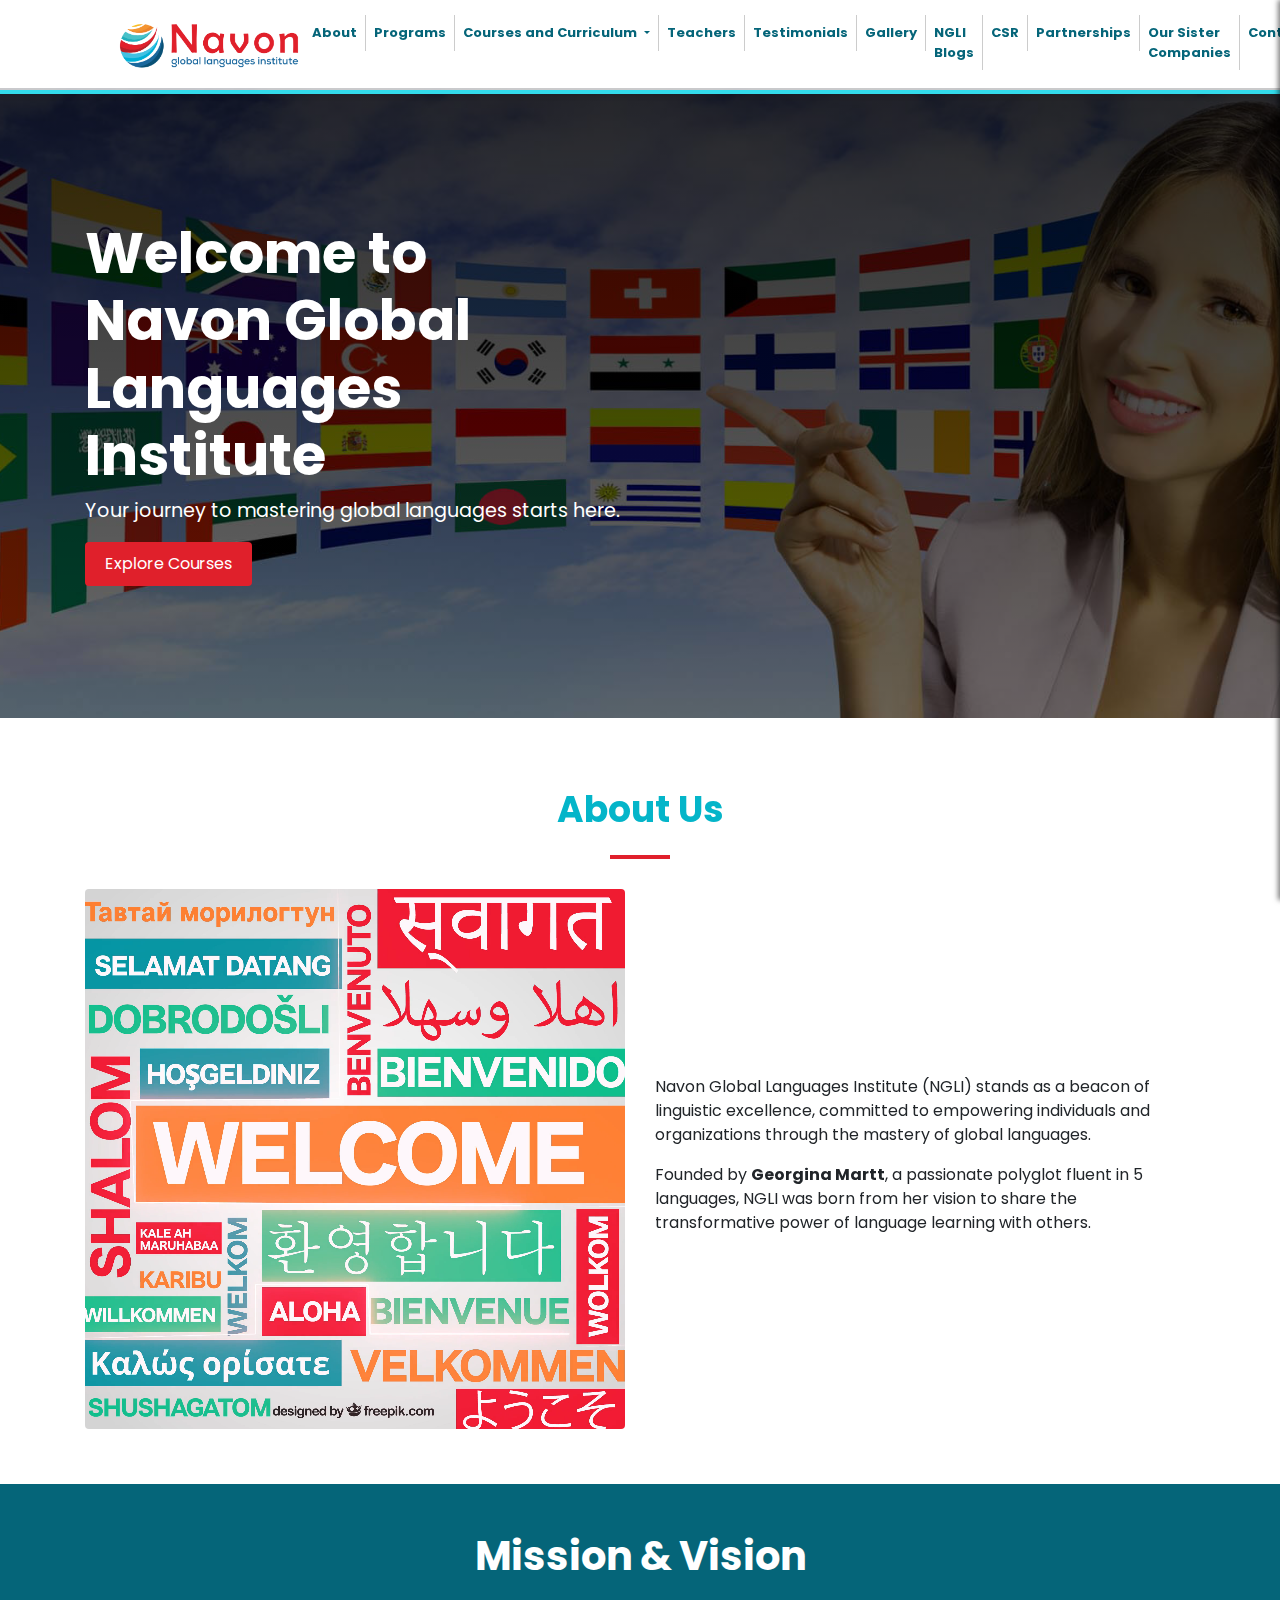
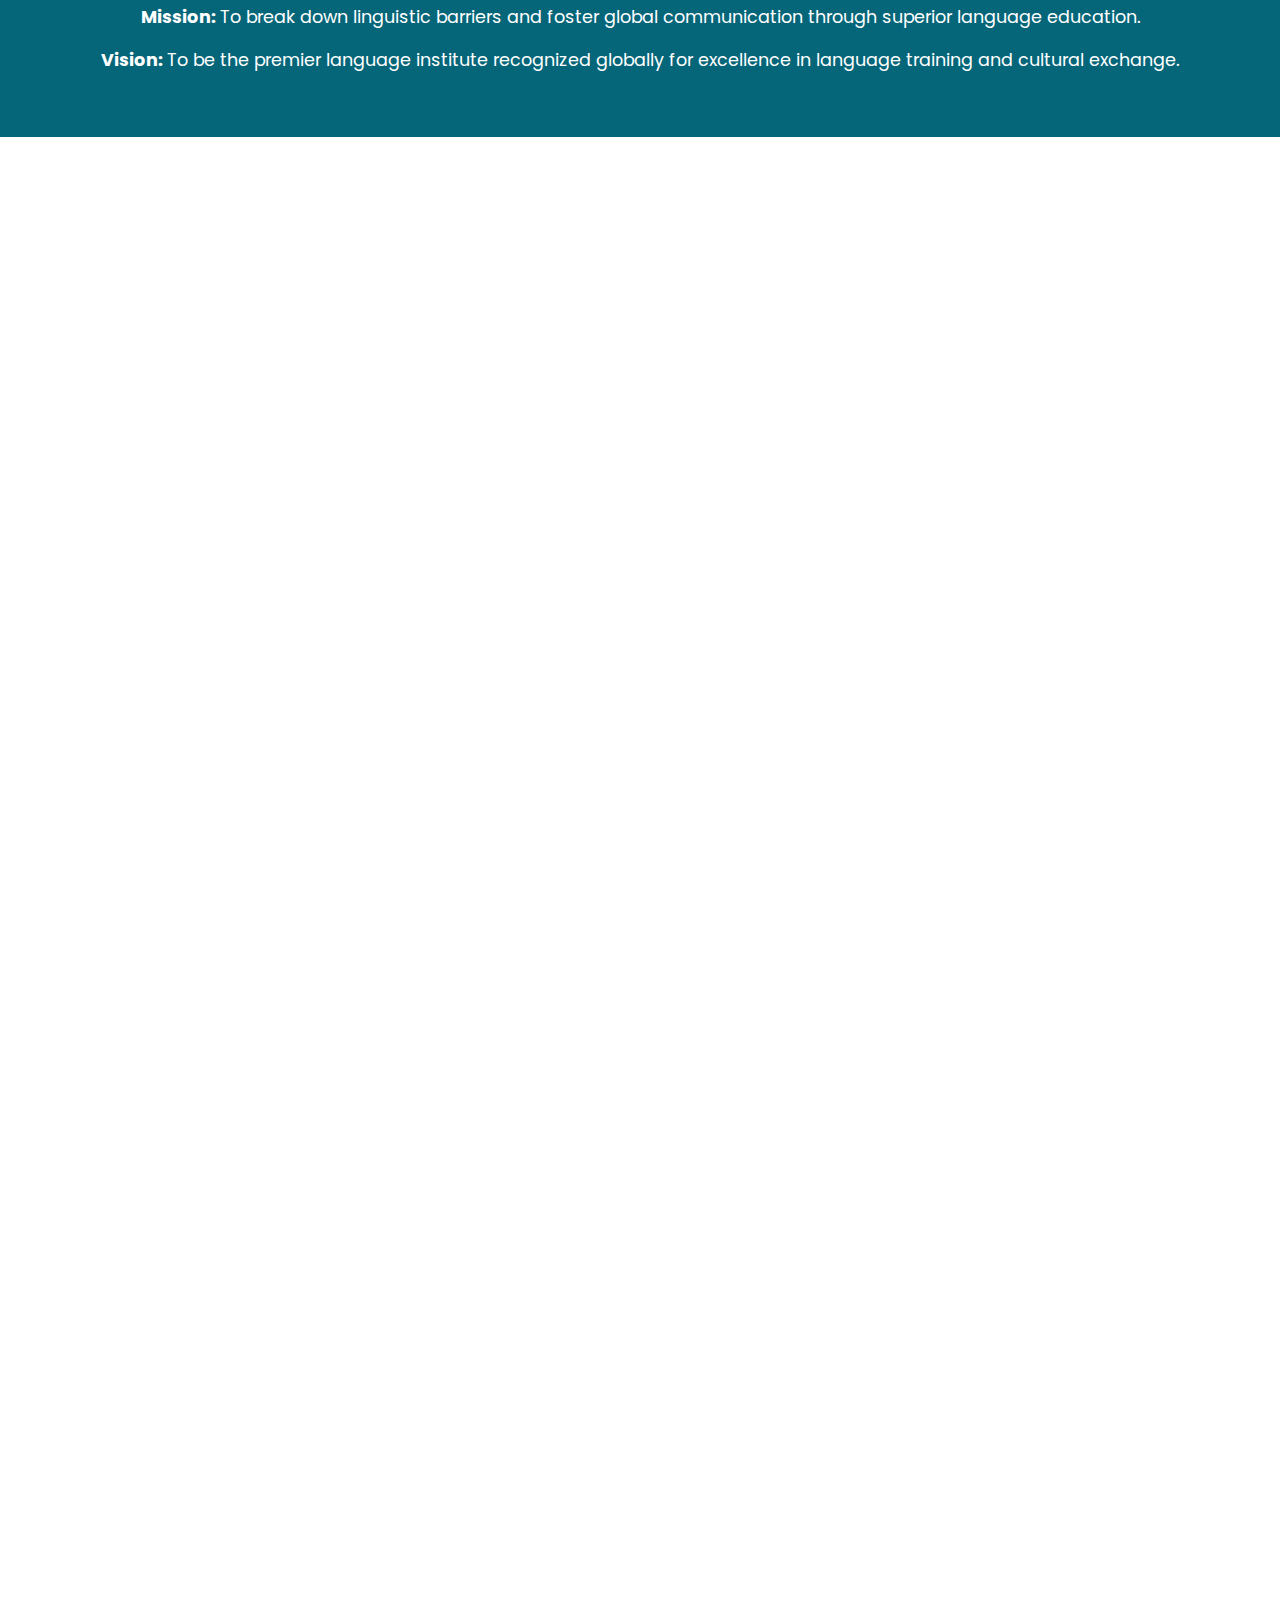
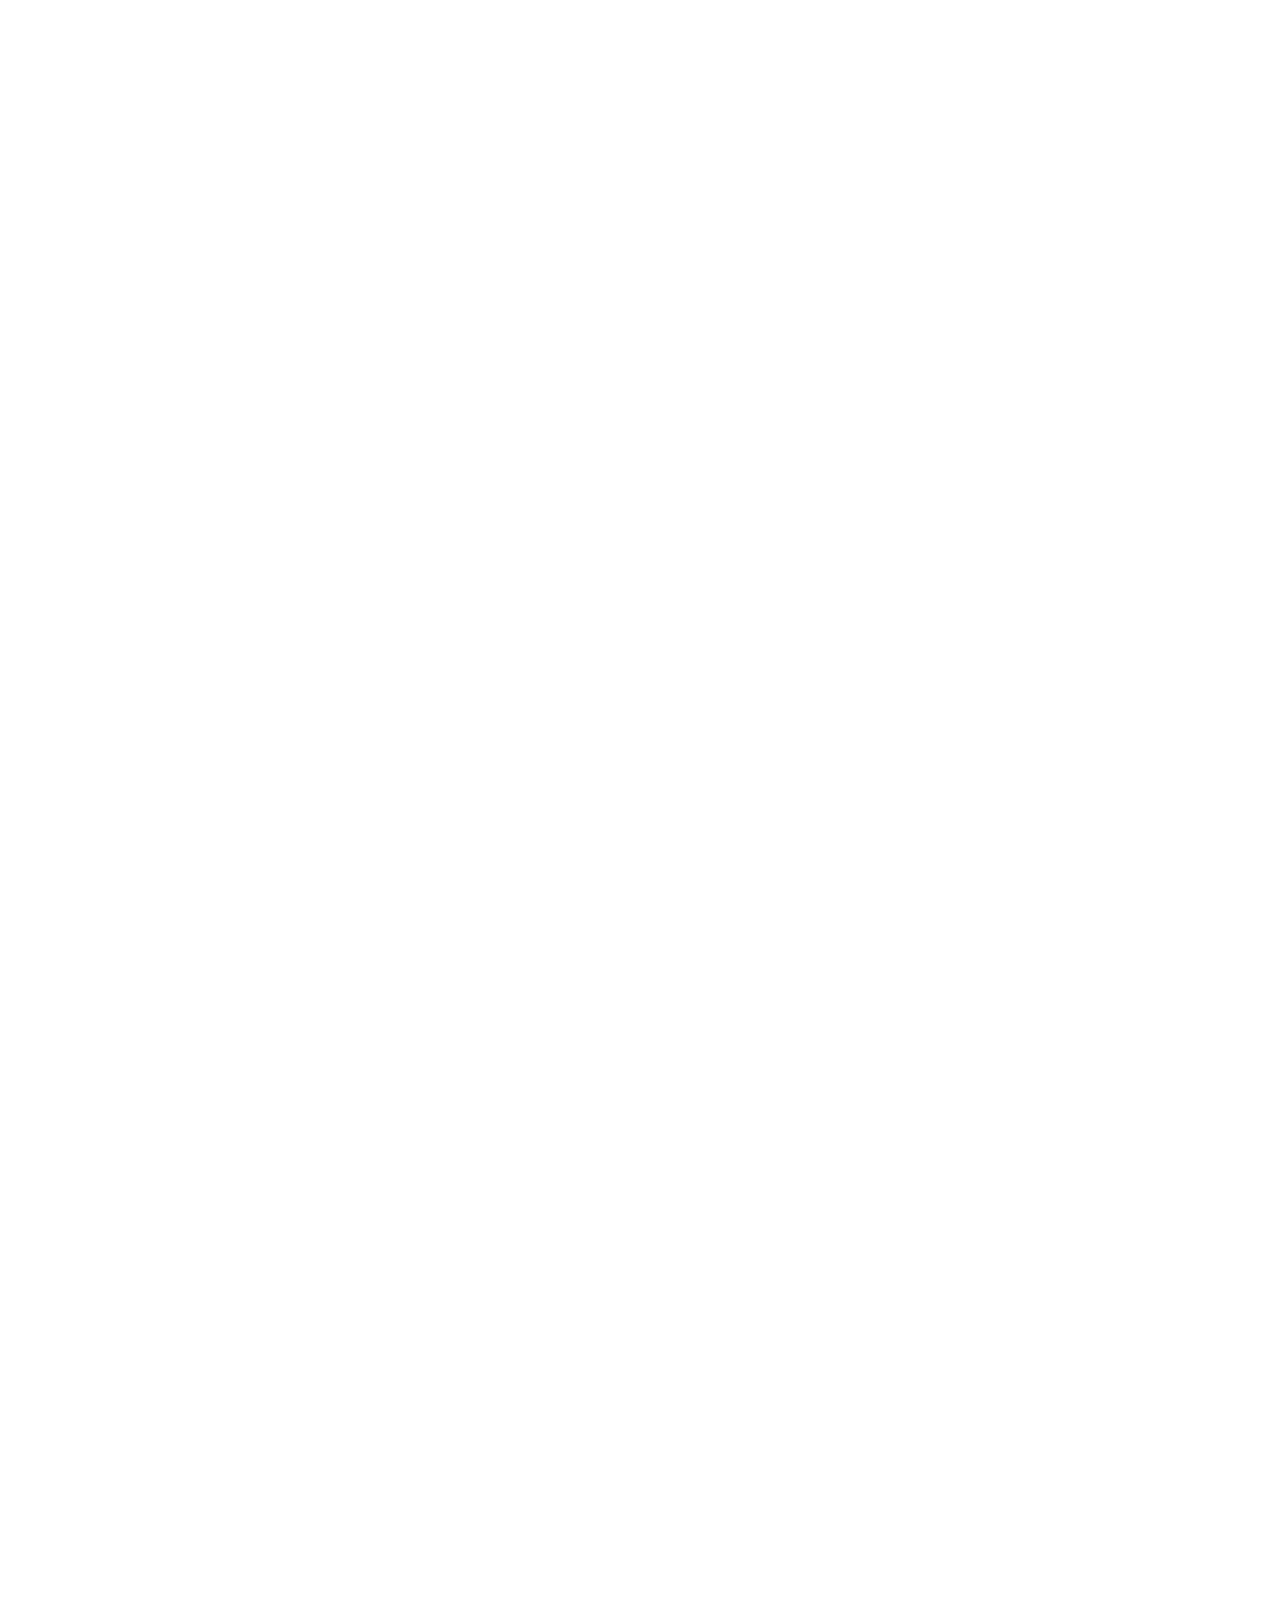
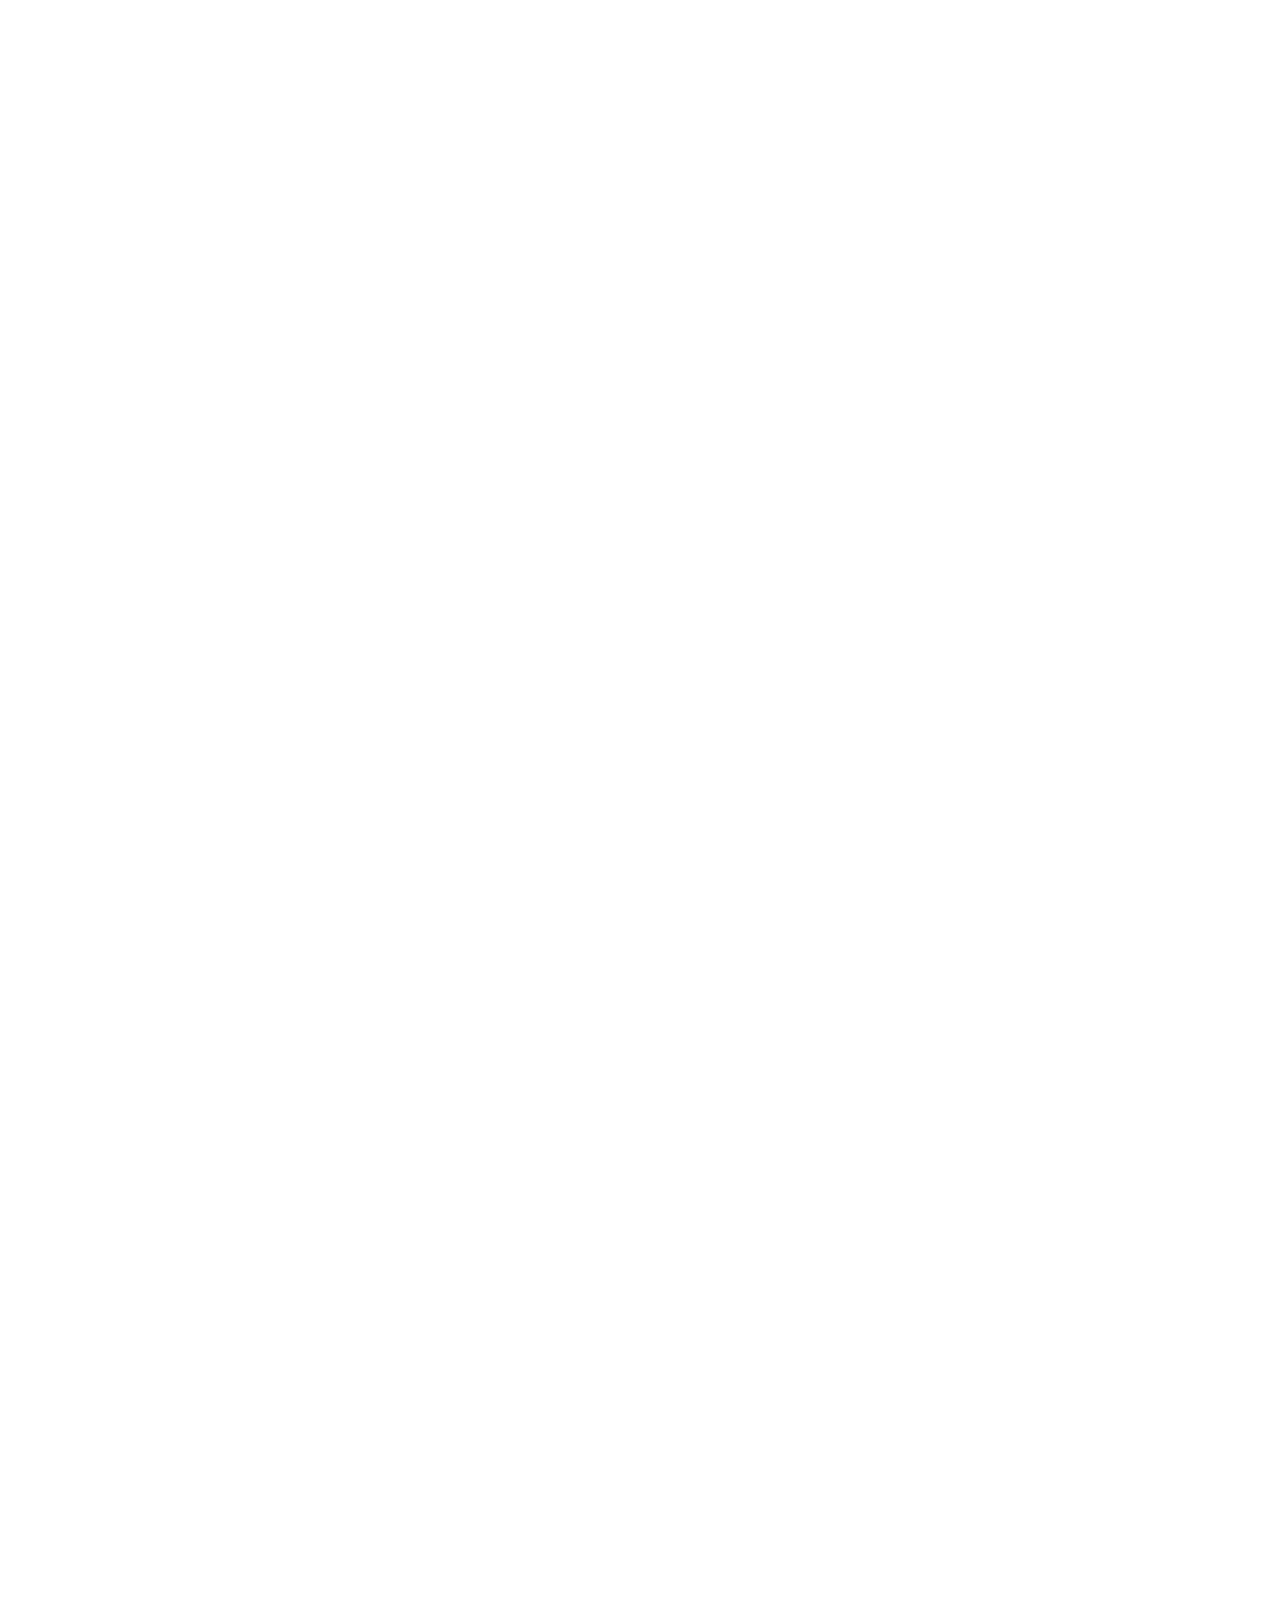
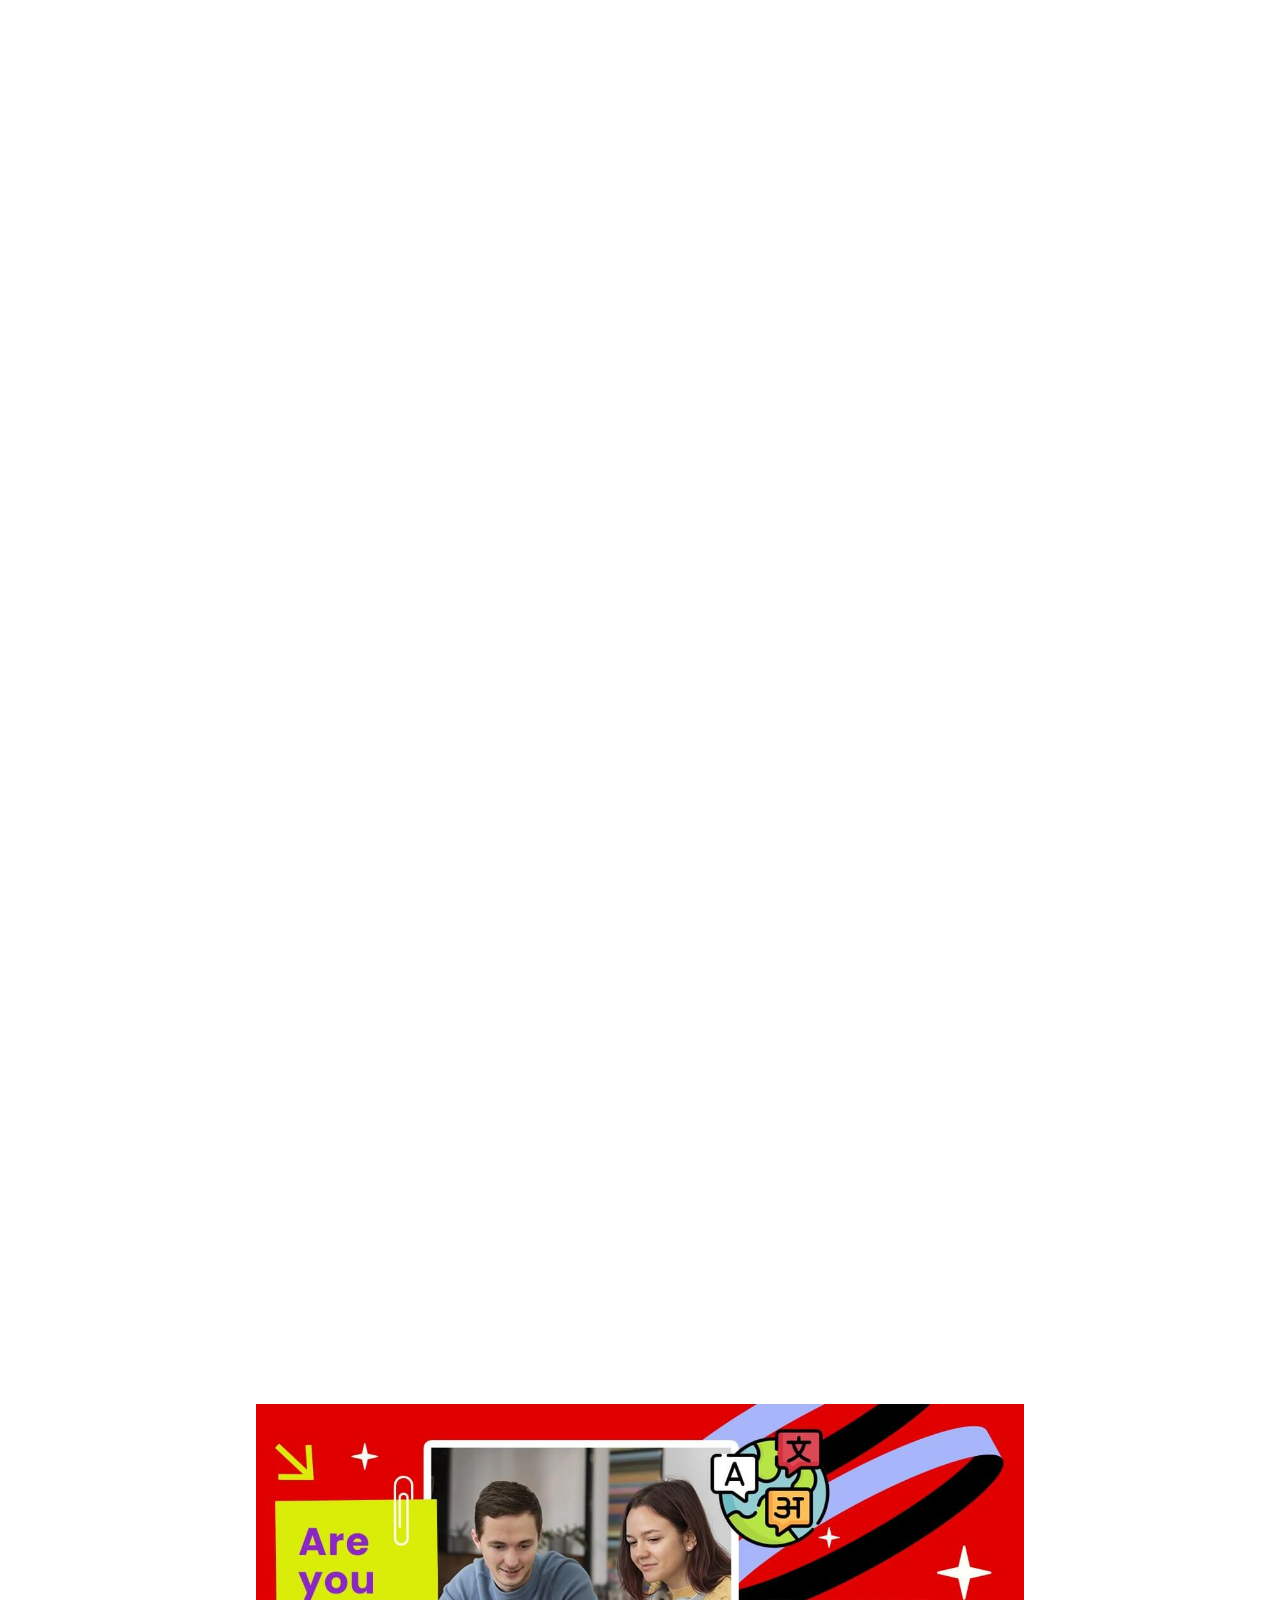
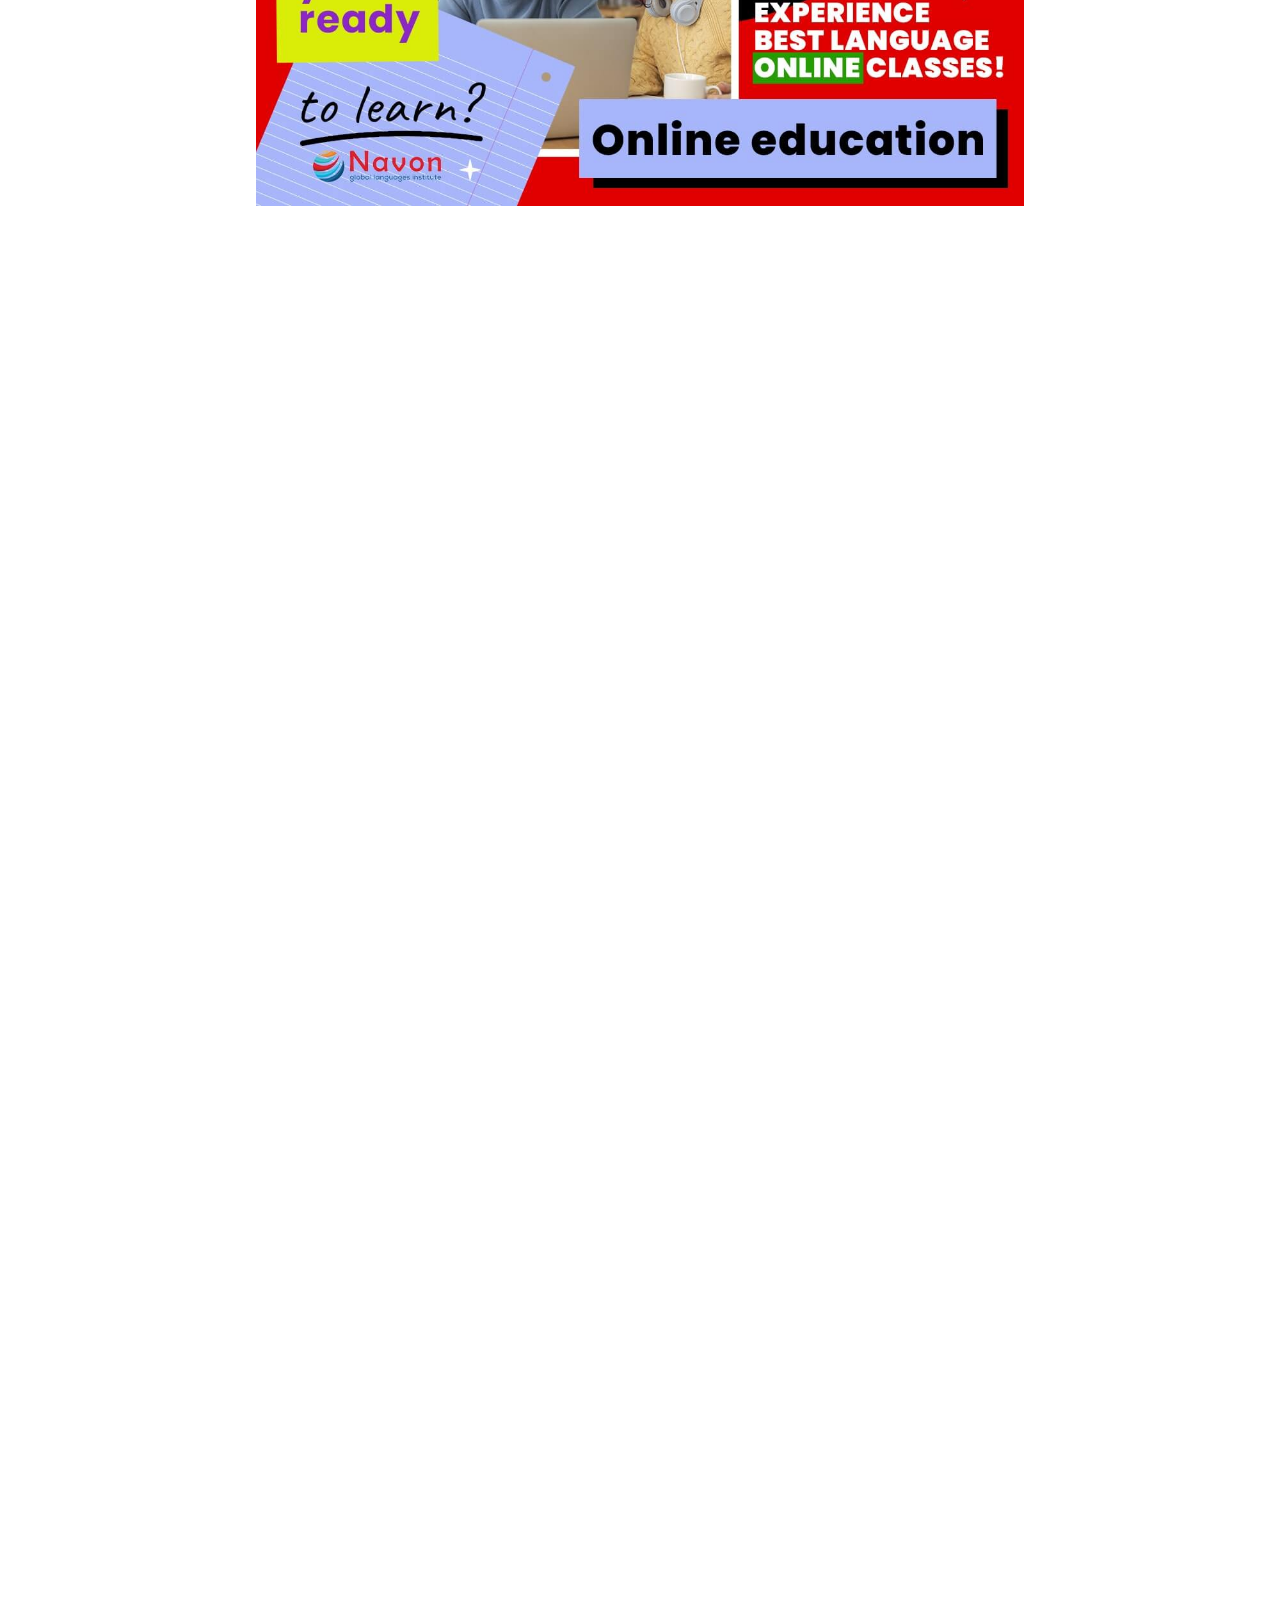
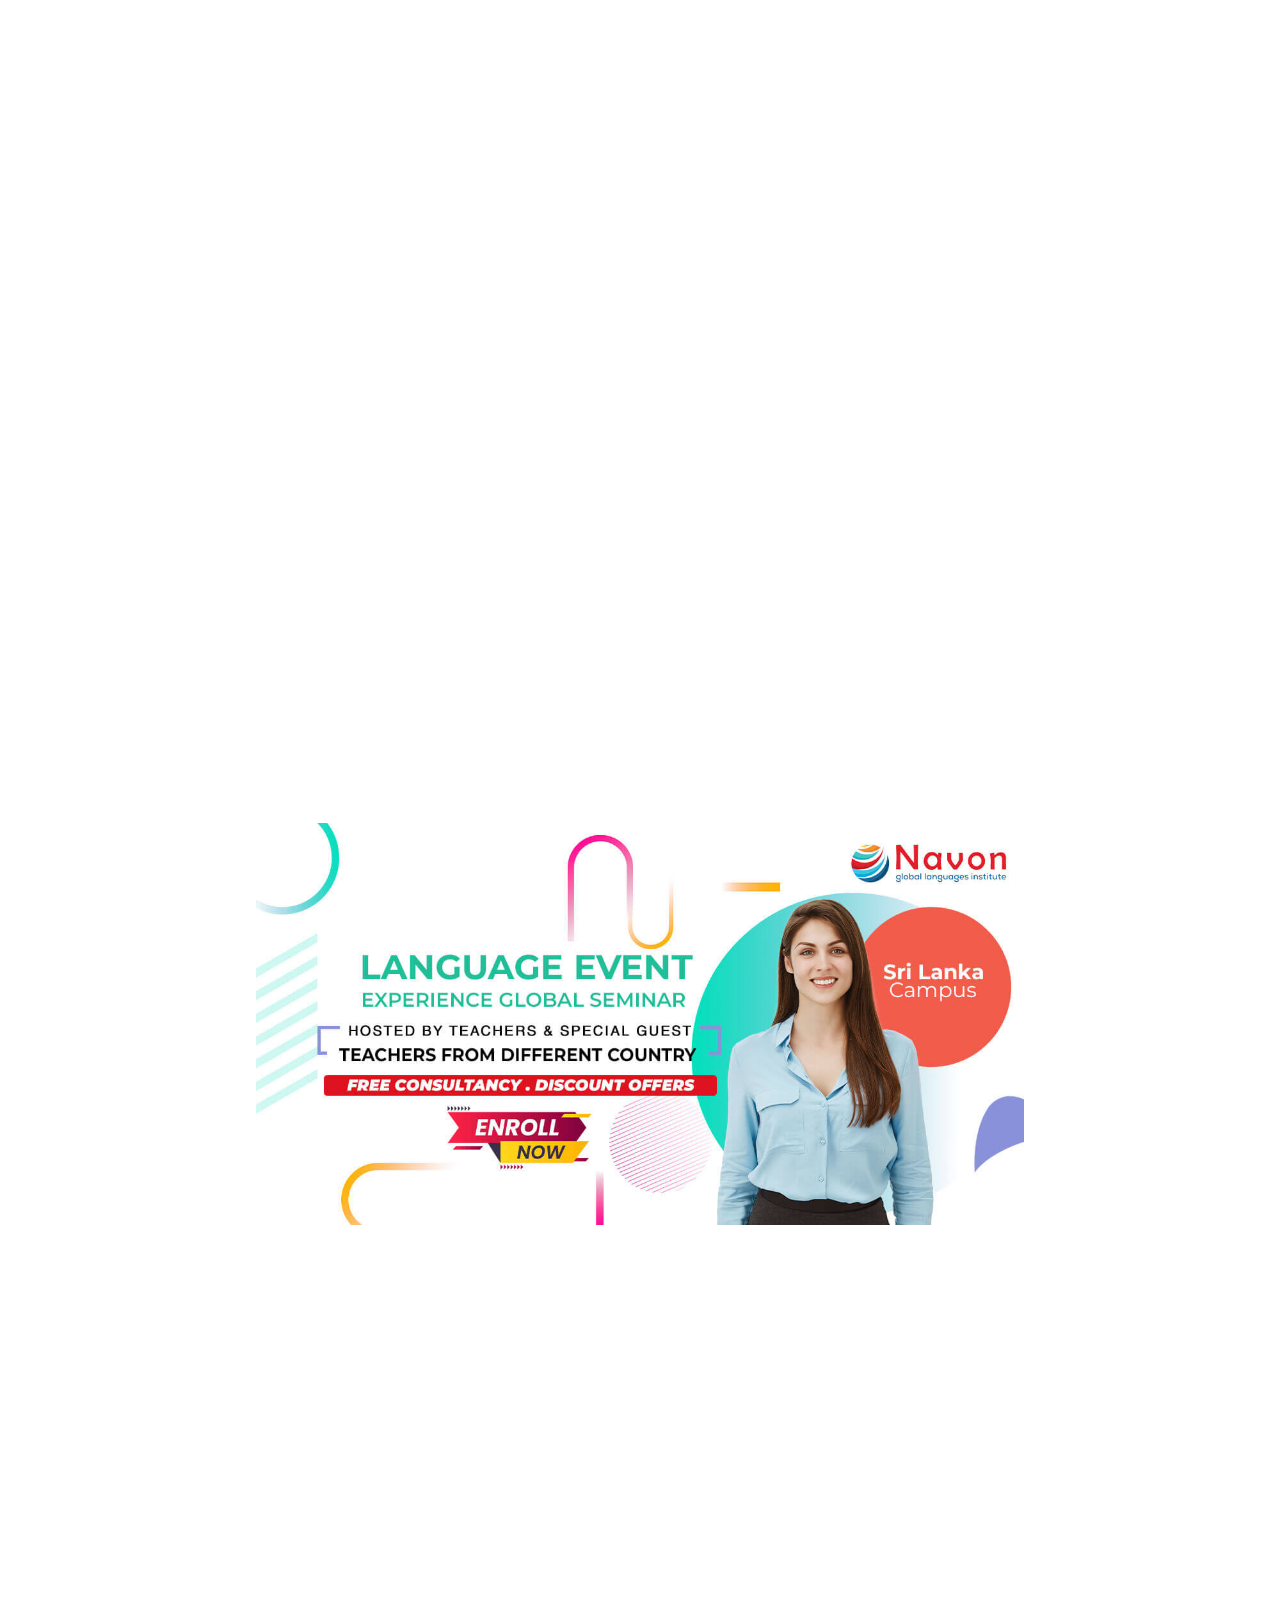
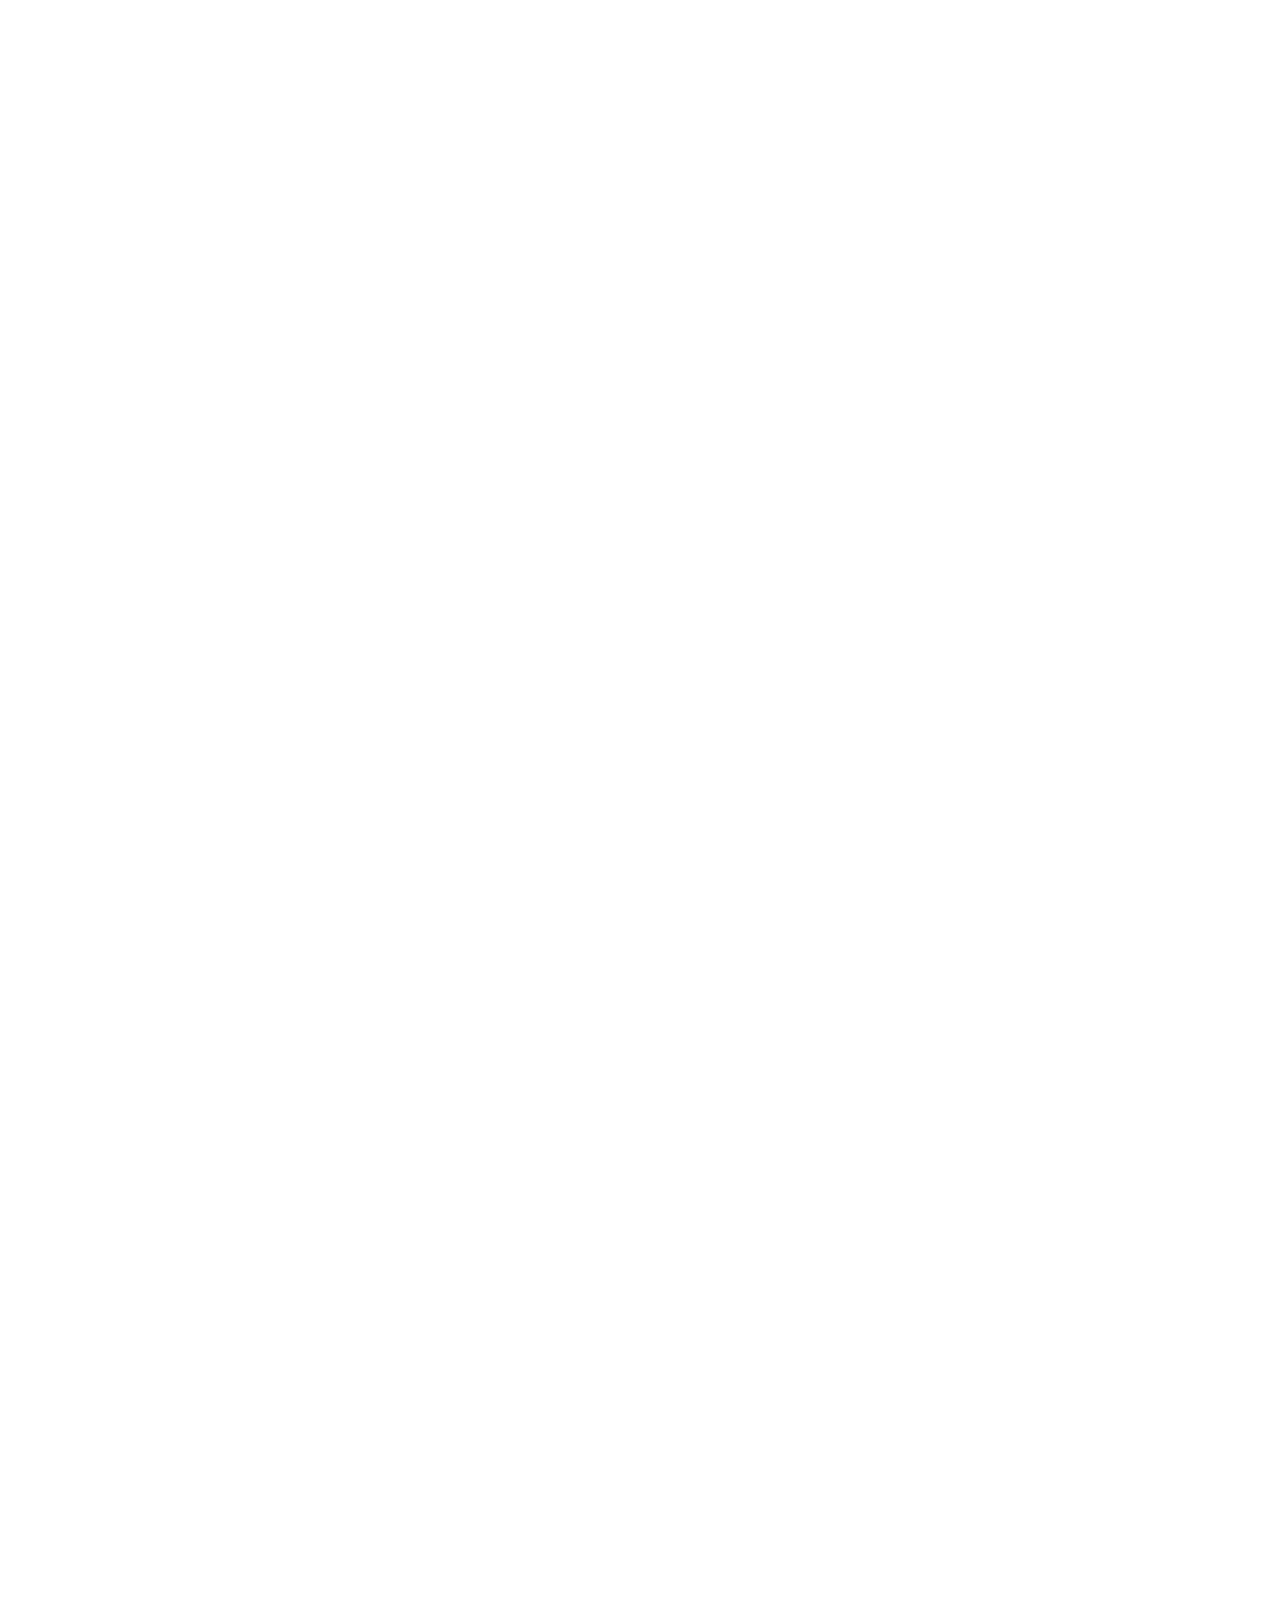
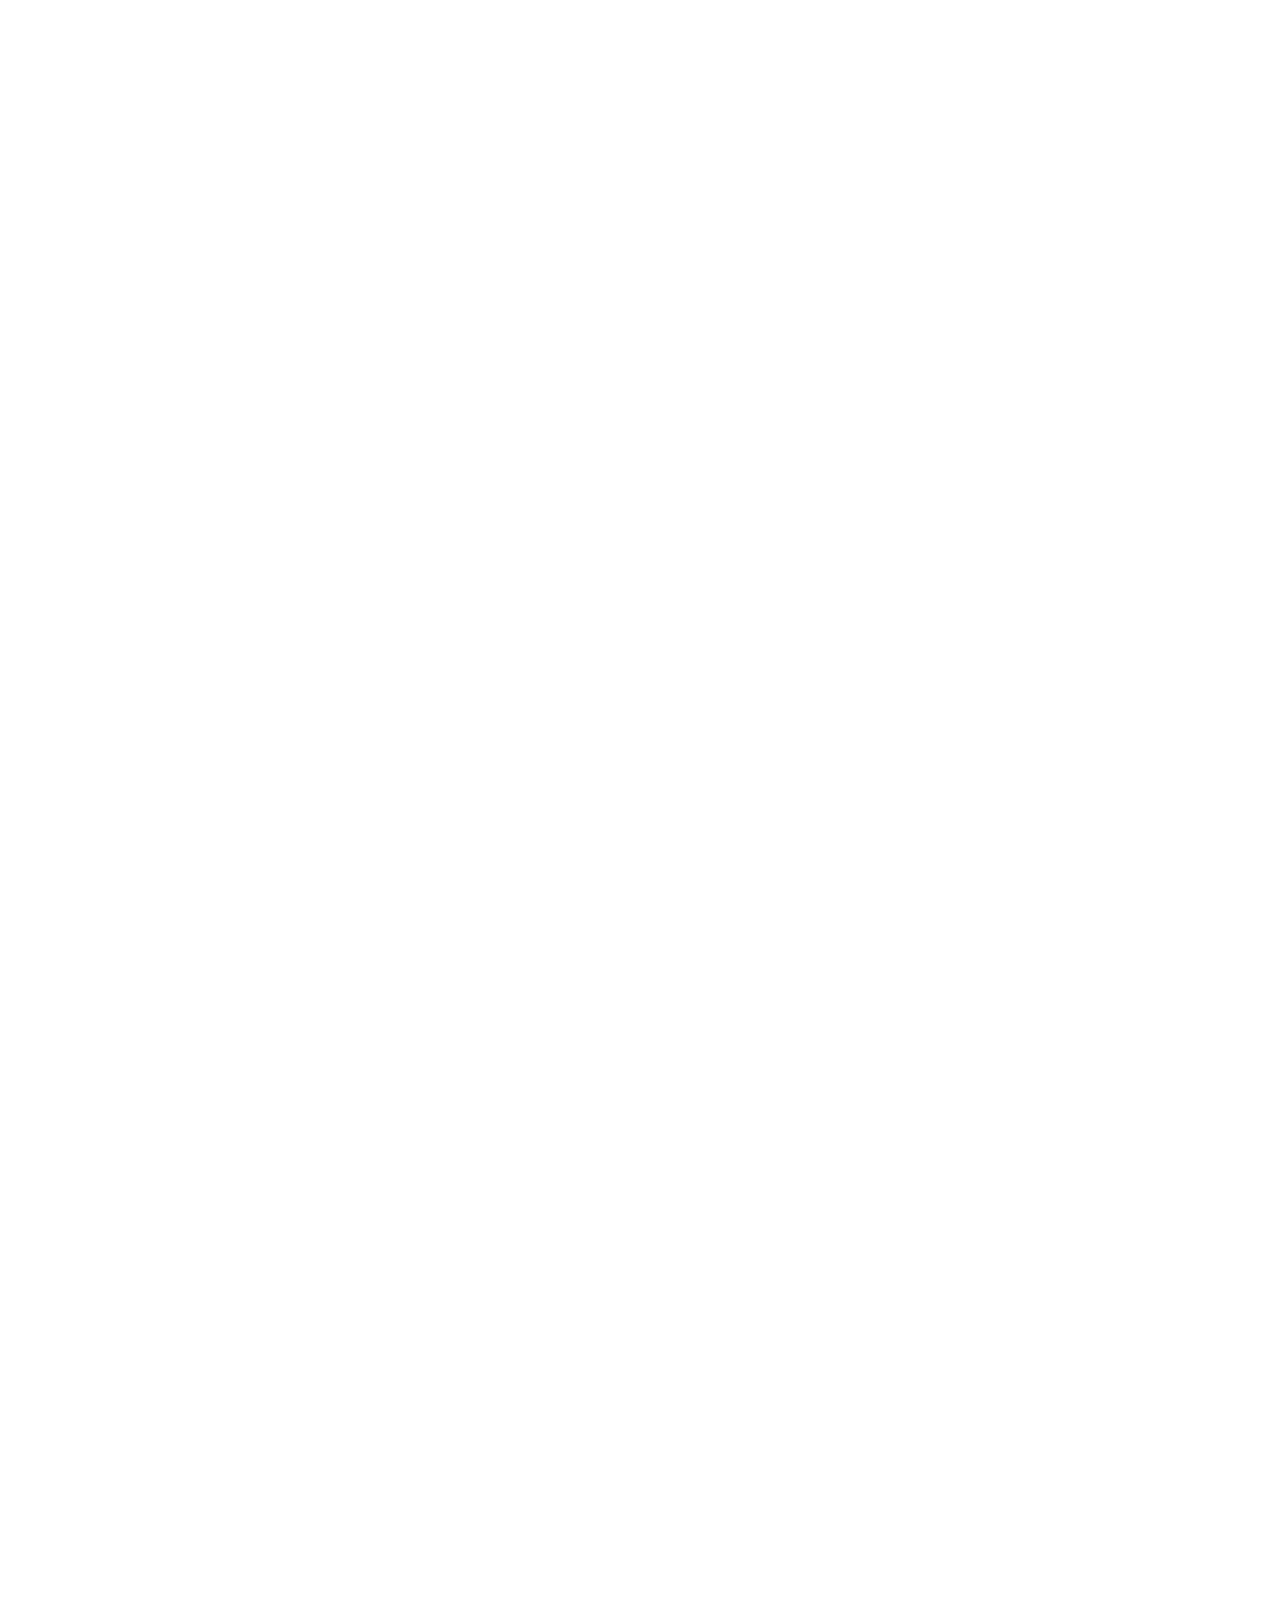
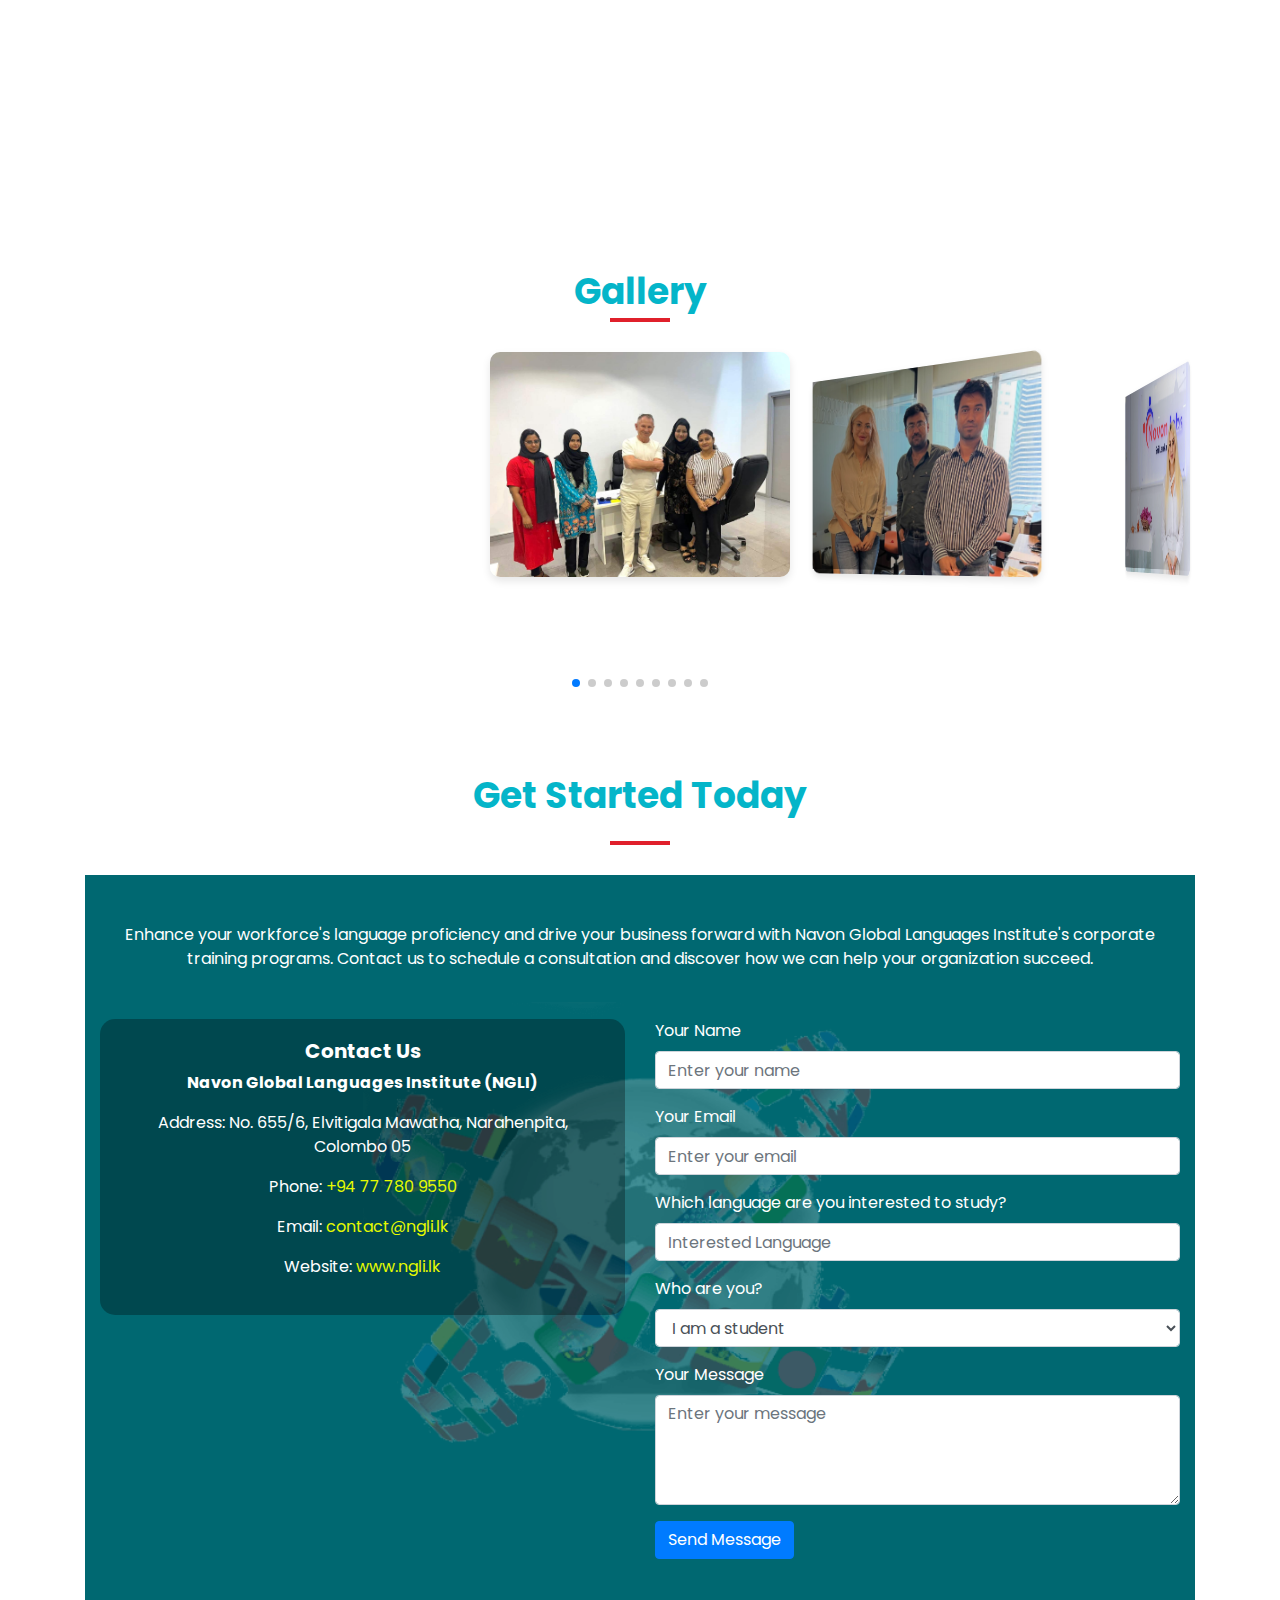
<file: index.html>
<!DOCTYPE html>
<html lang="en">
    <head>
        <meta charset="UTF-8">
        <meta name="viewport" content="width=device-width, initial-scale=1.0">
        
        <!-- SEO Meta Tags -->
        <meta name="description" content="Navon Global Languages Institute offers top-tier language education, including courses in English, French, Spanish, and more. Empower yourself with essential language skills for personal and professional growth.">
        <meta name="keywords" content="language courses, language institute, learn languages, online language courses, English courses, French courses, Spanish courses, language classes">
        <meta name="author" content="Navon Global Languages Institute">
        <meta name="robots" content="index, follow">
    
        <!-- Open Graph Meta Tags for Social Media -->
        <meta property="og:title" content="Navon Global Languages Institute">
        <meta property="og:description" content="Empower yourself with language skills from our expert-led courses in English, French, Spanish, and more.">
        <meta property="og:image" content="URL-to-your-logo-or-relevant-image.jpg">
        <meta property="og:url" content="https://www.navonlanguages.com">
        <meta property="og:type" content="website">
    
        <!-- Twitter Card Meta Tags -->
        <meta name="twitter:card" content="summary_large_image">
        <meta name="twitter:title" content="Navon Global Languages Institute">
        <meta name="twitter:description" content="Offering a wide range of language courses including English, French, Spanish, and more for personal and professional growth.">
        <meta name="twitter:image" content="URL-to-your-logo-or-relevant-image.jpg">
    
        <title>Navon Global Languages Institute</title>
    
        <!-- Google Fonts -->
        <link href="https://fonts.googleapis.com/css2?family=Poppins:wght@300;400;500;700&display=swap" rel="stylesheet">
    
        <!-- Font Awesome -->
        <link rel="stylesheet" href="https://cdnjs.cloudflare.com/ajax/libs/font-awesome/6.0.0-beta3/css/all.min.css">
    
        <!-- Bootstrap CSS -->
        <link rel="stylesheet" href="https://stackpath.bootstrapcdn.com/bootstrap/4.5.2/css/bootstrap.min.css">
    
        <!-- AOS (Animate on Scroll) CSS -->
        <link rel="stylesheet" href="https://cdn.jsdelivr.net/npm/aos@2.3.1/dist/aos.css">
    
        <!-- Swiper CSS -->
        <link rel="stylesheet" href="https://unpkg.com/swiper/swiper-bundle.min.css">
    
        <!-- Custom CSS -->
        <link rel="stylesheet" href="style.css">
    
        <!-- Favicon -->
        <link rel="icon" href="favicon.ico" type="image/x-icon">
    </head>
    
    
<body>


<!-- Floating language translating icon -->
<div class="gtranslate_wrapper"></div>
<script>window.gtranslateSettings = {"default_language":"en","languages":["en","si","ta","bn","ro","hi","ur"],"wrapper_selector":".gtranslate_wrapper"}</script>
<script src="https://cdn.gtranslate.net/widgets/latest/float.js" defer></script>


<!-- Desktop Navigation Bar -->
<nav class="navbar navbar-expand-lg navbar-light bg-light sticky-navbar">
    <div class="container-fluid d-flex justify-content-between align-items-center">
<!-- Phone Call Icon (Visible in Mobile View Only) -->
<div class="navbar-phone-icon-container d-lg-none">
    <a href="#" class="navbar-phone-icon" id="phoneIcon">
        <i class="fas fa-phone-alt"></i>
    </a>
    <!-- Options Container -->
    <div class="call-options" id="callOptions">
        <div class="call-option">
            <a href="tel:+94777809550" class="option-link">
                <i class="fas fa-phone-alt"></i> Direct Call
            </a>
        </div>
        <div class="call-option">
            <a href="https://wa.me/+94777809550" class="option-link">
                <i class="fab fa-whatsapp"></i> Call WhatsApp
            </a>
        </div>
    </div>
</div>
        <!-- Centered Logo -->
        <a class="navbar-brand mx-auto" href="#hero-slider">
            <img src="logo.png" alt="Navon Global Language Institute" style="height: 56px;" class="comelogo">
        </a>

        <!-- Toggle Button for Mobile Navigation -->
        <button class="navbar-toggler" type="button" aria-controls="navbarNav" aria-expanded="false" aria-label="Toggle navigation" onclick="openNav()">
            <span class="navbar-toggler-icon"></span>
        </button>

        <!-- Collapsible Navbar Links for Desktop View -->
        <div class="collapse navbar-collapse" id="navbarNav">
            <ul class="navbar-nav mx-auto">
                <li class="nav-item"><a class="nav-link" href="#about">About</a></li>
                <li class="nav-item"><a class="nav-link" href="#specialized-programs">Programs</a></li>
                 <!-- New Courses and Curriculum Dropdown for Desktop -->
                 <li class="nav-item dropdown">
                    <a class="nav-link dropdown-toggle" href="#" id="navbarDropdown" role="button" data-toggle="dropdown" aria-expanded="false">
                        Courses and Curriculum
                    </a>
                    <ul class="dropdown-menu" aria-labelledby="navbarDropdown">
                        <li><a class="dropdown-item" href="english.html">English Syllabus</a></li>
                        <li><a class="dropdown-item" href="chinese.html">Chinese Syllabus</a></li>
                        <li><a class="dropdown-item" href="arabic.html">Arabic Syllabus</a></li>
                        <li><a class="dropdown-item" href="french.html">French Syllabus</a></li>
                        <li><a class="dropdown-item" href="hindi.html">Hindi Syllabus</a></li>
                    </ul>
                </li>
                <li class="nav-item"><a class="nav-link" href="teacher.html">Teachers</a></li>
                <li class="nav-item"><a class="nav-link" href="#testimonials">Testimonials</a></li>
                <li class="nav-item"><a class="nav-link" href="#gallery">Gallery</a></li>
                <li class="nav-item"><a class="nav-link" href="blog.html">NGLI Blogs</a></li>
                <li class="nav-item"><a class="nav-link" href="csr.html">CSR</a></li>
                <li class="nav-item"><a class="nav-link" href="business plan.html">Partnerships</a></li>
                <li class="nav-item"><a class="nav-link" href="#our-sister-company">Our Sister Companies</a></li>
                <li class="nav-item"><a class="nav-link" href="#contact">Contact</a></li>
            </ul>
            <div class="navbar-nav">
                <a class="nav-link" href="https://www.instagram.com/navonglobal__languagesinstitut"><i class="fab fa-instagram"></i></a>
                <a class="nav-link" href="https://www.facebook.com/profile.php?id=61560827799598&mibextid=LQQJ4d"><i class="fab fa-facebook"></i></a>
                <a class="nav-link" href="https://www.linkedin.com/company/navon-global-languages-institute"><i class="fab fa-linkedin"></i></a>
            </div>
        </div>
    </div>
</nav>

<!-- Mobile Navigation Bar -->
<nav class="navbar-mobile">
    <div class="navbar-content">
        <!-- Close Button -->
        <button class="close-btn" onclick="closeNav()">&times;</button>
        
        <!-- Mobile Navbar Links -->
        <ul>
            <li><a href="#about">About</a></li>
            <li><a href="#specialized-programs">Programs</a></li>
                      <!-- Dropdown for Mobile -->
<li>
    <a href="#" class="dropdown-toggle" onclick="toggleMobileSubMenu(event)">
        Courses and Curriculum
    </a>
    <ul class="mobile-submenu" style="display: none;">
        <li><a href="english.html">English Syllabus</a></li>
        <li><a href="chinese.html">Chinese Syllabus</a></li>
        <li><a href="arabic.html">Arabic Syllabus</a></li>
        <li><a href="french.html">French Syllabus</a></li>
        <li><a href="hindi.html">Hindi Syllabus</a></li>
    </ul>
</li>
            <li><a href="teacher.html">Teacher</a></li>
            <li><a href="#testimonials">Testimonials</a></li>
            <li><a href="#gallery">Gallery</a></li>
            <li><a href="blog.html">NGLI Blogs</a></li>
            <li><a href="csr.html">CSR</a></li>
            <li><a href="business plan.html">Partnerships</a></li>
            <li><a href="#our-sister-company">Our Sister Companies</a></li>
            <li><a href="#contact">Contact</a></li>
        </ul>

        <!-- Social Icons -->
        <div class="social-icons">
            <a href="https://www.instagram.com/navonglobal__languagesinstitut"><i class="fab fa-instagram"></i></a>
            <a href="https://www.facebook.com/profile.php?id=61560827799598&mibextid=LQQJ4d"><i class="fab fa-facebook"></i></a>
            <a href="https://www.linkedin.com/company/navon-global-languages-institute"><i class="fab fa-linkedin"></i></a>
        </div>
    </div>
</nav>

<!-- Overlay for Dark Background when Mobile Navbar is Open -->
<div class="overlay" onclick="closeNav()"></div>




    <!-- Hero Section -->
     <section id="hero-slider">
    <header class="hero-section">
        <div class="container">
            <div class="row align-items-center">
                <div class="col-lg-6">
                    <h1 class="display-4">Welcome to Navon Global Languages Institute</h1>
                    <p>Your journey to mastering global languages starts here.</p>
                    <a href="#courses-offered" class="btn btn-primary">Explore Courses</a>
                </div>
      
            </div>
        </div>
    </header>
</section>


<!-- About Us Section -->
<section id="about" class="py-5" data-aos="fade-right">
    <div class="container">
        <h2 class="text-center mb-4 section-title">About Us</h2>
        <hr class="section-hr">

        <!-- Mobile View: Video Row -->
        <div class="row d-md-none mb-4"> <!-- Visible only on mobile -->
            <div class="col-12 text-center">
                <video class="img-fluid rounded" autoplay loop muted playsinline>
                    <source src="welcome.mp4" type="video/mp4">
                    Your browser does not support the video tag.
                </video>
            </div>
        </div>

        <!-- Desktop and Mobile Text Content -->
        <div class="row align-items-center">
            <!-- Left Side: Video for larger screens -->
            <div class="col-md-6 d-none d-md-block"> <!-- Hide on mobile -->
                <video class="img-fluid rounded" autoplay loop muted playsinline>
                    <source src="welcome.mp4" type="video/mp4">
                    Your browser does not support the video tag.
                </video>
            </div>

            <!-- Right Side: Text -->
            <div class="col-md-6">
                <p>Navon Global Languages Institute (NGLI) stands as a beacon of linguistic excellence, committed to empowering individuals and organizations through the mastery of global languages.</p>
                <p>Founded by <strong>Georgina Martt</strong>, a passionate polyglot fluent in 5 languages, NGLI was born from her vision to share the transformative power of language learning with others.</p>
            </div>
        </div>
    </div>
</section>





<!-- Mission overview(Big blue) -->
<section id="mission-statement" class="container-fluid py-5 text-center text-white" style="background-color: #056579;">
    <div class="container">
      <h1 class="display-4 font-weight-bold mb-4" style="font-size: 2.5rem;">Mission & Vision</h1>
      <p style="font-size: 1.1rem;"><strong>Mission: </strong> To break down linguistic barriers and foster global communication through superior language education.</p>

      <p style="font-size: 1.1rem;"><strong>Vision: </strong> To be the premier language institute recognized globally for excellence in language training and cultural exchange.</p>
    </div>
  </section>






<!-- Why Choose NGLI Section -->
<section id="why-choose-ngli" class="container py-5" data-aos="fade-left">
    <div class="container">
    <h2 class="text-center mb-4 section-title">Why Choose NGLI?</h2>
    <hr class="section-hr">
    
    <div class="row align-items-center">
      <!-- Left Side: Image -->
      <div class="col-md-6 mb-4">
        <img src="ngli-team.jpg" alt="Why Choose NGLI" class="img-fluid rounded">
      </div>
  
      <!-- Right Side: Reasons in Table -->
      <div class="col-md-6">
        <table class="table table-bordered invest-table" style="border-color: #33dbeb; border-width: 3px">
          <tbody>
            <tr>
              <td>
                <h3 class="invest-heading text-center" style="color: #eb5204;">
                  <i class="fas fa-chalkboard-teacher" style="color: #33dbeb;"></i><strong> Experienced Instructors</strong>
                </h3>
                <p class="invest-text text-center">Our team comprises highly qualified, native-speaking instructors who bring a wealth of knowledge and expertise.</p>
              </td>
            </tr>
            <tr>
              <td>
                <h3 class="invest-heading text-center" style="color: #eb5204;">
                  <i class="fas fa-tasks" style="color: #33dbeb;"></i><strong> Customized Learning Plans</strong> 
                </h3>
                <p class="invest-text text-center">We offer personalized learning paths tailored to meet the unique needs of our students and corporate clients.</p>
              </td>
            </tr>
            <tr>
              <td>
                <h3 class="invest-heading text-center" style="color: #eb5204;">
                  <i class="fas fa-laptop-code" style="color: #33dbeb;"></i><strong> State-of-the-Art Technology</strong>
                </h3>
                <p class="invest-text text-center">Utilizing the latest in educational technology, we provide a dynamic and interactive learning environment.</p>
              </td>
            </tr>
            <tr>
              <td>
                <h3 class="invest-heading text-center" style="color: #eb5204;">
                  <i class="fas fa-globe" style="color: #33dbeb;"></i><strong> Cultural Immersion</strong>
                </h3>
                <p class="invest-text text-center">Our courses include cultural insights and practices to enhance language proficiency and cultural understanding.</p>
              </td>
            </tr>
            <tr>
              <td>
                <h3 class="invest-heading text-center" style="color: #eb5204;">
                  <i class="fas fa-calendar-alt" style="color: #33dbeb;"></i><strong> Flexible Scheduling</strong>
                </h3>
                <p class="invest-text text-center">With a variety of scheduling options, we cater to the busy lives of professionals and students alike.</p>
              </td>
            </tr>
            <tr>
              <td>
                <h3 class="invest-heading text-center" style="color: #eb5204;">
                  <i class="fas fa-trophy" style="color: #33dbeb;"></i><strong> Proven Success</strong>
                </h3>
                <p class="invest-text text-center">With a track record of successful graduates, our programs are recognized and respected globally.</p>
              </td>
            </tr>
          </tbody>
        </table>
      </div>
    </div>
    </div>
  </section>
  
  







<!-- Specialized Programs Section -->
<section id="specialized-programs" class="py-5 bg-light" data-aos="fade-right">
    <div class="container">
        <h2 class="text-center mb-5 section-title">Specialized Programs</h2>
        <hr class="section-hr">
        <div class="row">
            <!-- Children's Programs -->
            <div class="col-md-6 col-lg-4 mb-4">
                <div class="card program-card h-100">
                    <div class="card-body text-center">
                        <img src="children.png" alt="Children’s Programs" class="program-icon mb-3">
                        <h5 class="card-title">Children’s Programs</h5>
                        <p class="card-text">Fun and interactive language courses designed for young learners to develop language skills early on.</p>
                    </div>
                </div>
            </div>

            <!-- High School Programs -->
            <div class="col-md-6 col-lg-4 mb-4">
                <div class="card program-card h-100">
                    <div class="card-body text-center">
                        <img src="highschool.png" alt="High School Programs" class="program-icon mb-3">
                        <h5 class="card-title">High School Programs</h5>
                        <p class="card-text">Academic support and language proficiency courses tailored to high school students preparing for university or international exams.</p>
                    </div>
                </div>
            </div>

            <!-- Corporate Training Programs -->
            <div class="col-md-6 col-lg-4 mb-4">
                <div class="card program-card h-100">
                    <div class="card-body text-center">
                        <img src="corporate-icon.png" alt="Corporate Training Programs" class="program-icon mb-3">
                        <h5 class="card-title">Corporate Training Programs</h5>
                        <p class="card-text">Customized language training solutions for businesses to enhance employee communication skills and cross-cultural competency.</p>
                    </div>
                </div>
            </div>

            <!-- Study Abroad Preparation -->
            <div class="col-md-6 col-lg-4 mb-4">
                <div class="card program-card h-100">
                    <div class="card-body text-center">
                        <img src="studyabroad-icon.png" alt="Study Abroad Preparation" class="program-icon mb-3">
                        <h5 class="card-title">Study Abroad Preparation</h5>
                        <p class="card-text">Intensive language courses and cultural orientation programs for individuals planning to study abroad.</p>
                    </div>
                </div>
            </div>

            <!-- Expat Programs -->
            <div class="col-md-6 col-lg-4 mb-4">
                <div class="card program-card h-100">
                    <div class="card-body text-center">
                        <img src="expat-icon.png" alt="Expat Programs" class="program-icon mb-3">
                        <h5 class="card-title">Expat Programs</h5>
                        <p class="card-text">Language and cultural adaptation courses designed to facilitate integration into new environments for expatriates.</p>
                    </div>
                </div>
            </div>
        </div>
    </div>
</section>










<!-- Comprehensive Curriculum Section -->
<section id="comprehensive-curriculum" class="py-5" data-aos="fade-down">
    <div class="container">
        <h2 class="text-center mb-4 section-title">Comprehensive Curriculum</h2>
        <hr class="section-hr">
        <div class="timeline">
            <!-- Language 1 -->
            <div class="timeline-item">
                <div class="timeline-icon">
                    <img src="flags/Flag_of_the_United_Kingdom.png" alt="English Flag">
                </div>
                <div class="timeline-content">
                    <h4>English</h4>
                    <p>Master the global language of business, science, and technology</p>
                </div>
            </div>

            <!-- Language 2 -->
            <div class="timeline-item">
                <div class="timeline-icon">
                    <img src="flags/Flag_of_Romania.png" alt="Romanian Flag">
                </div>
                <div class="timeline-content">
                    <h4>Romanian</h4>
                    <p>Explore the beauty of the Romanian language and culture with our expert-led classes.</p>
                </div>
            </div>
              <!-- Language 3 -->
              <div class="timeline-item">
                <div class="timeline-icon">
                    <img src="flags/german.png" alt="German">
                </div>
                <div class="timeline-content">
                    <h4>German</h4>
                    <p>Enhance your opportunities in Europe with our detailed and immersive German language courses.</p>
                </div>
            </div>
              <!-- Language 4 -->
              <div class="timeline-item">
                <div class="timeline-icon">
                    <img src="flags/china.png" alt="Chinese">
                </div>
                <div class="timeline-content">
                    <h4>Chinese</h4>
                    <p>Dive into the world's most spoken language and its rich cultural heritage.</p>
                </div>
            </div>
              <!-- Language 5 -->
              <div class="timeline-item">
                <div class="timeline-icon">
                    <img src="flags/korea.png" alt="Korean">
                </div>
                <div class="timeline-content">
                    <h4>Korean</h4>
                    <p>Experience the dynamic culture and language of Korea.</p>
                </div>
            </div>
              <!-- Language 6 -->
              <div class="timeline-item">
                <div class="timeline-icon">
                    <img src="flags/france.png" alt="French">
                </div>
                <div class="timeline-content">
                    <h4>French</h4>
                    <p>Learn the language of diplomacy, art, and cuisine.</p>
                </div>
            </div>
              <!-- Language 7 -->
              <div class="timeline-item">
                <div class="timeline-icon">
                    <img src="flags/spain.png" alt="Spanish">
                </div>
                <div class="timeline-content">
                    <h4>Spanish</h4>
                    <p>Open doors to over 20 countries and cultures.</p>
                </div>
            </div>
              <!-- Language 8 -->
              <div class="timeline-item">
                <div class="timeline-icon">
                    <img src="flags/netherlands.png" alt="Dutch">
                </div>
                <div class="timeline-content">
                    <h4>Dutch</h4>
                    <p>Discover the language of innovation and commerce in the Netherlands with our comprehensive classes.</p>
                </div>
            </div>
              <!-- Language 9 -->
              <div class="timeline-item">
                <div class="timeline-icon">
                    <img src="flags/saudi arabia.png" alt="Arabic">
                </div>
                <div class="timeline-content">
                    <h4>Arabic</h4>
                    <p>Connect with over 300 million speakers with our in-depth and culturally rich Arabic language courses.</p>
                </div>
            </div>
              <!-- Language 10 -->
              <div class="timeline-item">
                <div class="timeline-icon">
                    <img src="flags/india.png" alt="Hindi">
                </div>
                <div class="timeline-content">
                    <h4>Hindi</h4>
                    <p>Engage with one of Asia’s most widely spoken languages.</p>
                </div>
            </div>
              <!-- Language 11 -->
              <div class="timeline-item">
                <div class="timeline-icon">
                    <img src="flags/tamil.png" alt="Tamil">
                </div>
                <div class="timeline-content">
                    <h4>Tamil</h4>
                    <p>Learn  a classical language with a rich literary tradition.</p>
                </div>
            </div>
              <!-- Language 12 -->
              <div class="timeline-item">
                <div class="timeline-icon">
                    <img src="flags/sri lanka.png" alt="Sinhala">
                </div>
                <div class="timeline-content">
                    <h4>Sinhala</h4>
                    <p>Immerse yourself in the language of Sri Lanka with our specialized language classes.</p>
                </div>
            </div>
             <!-- Language 13 -->
             <div class="timeline-item">
                <div class="timeline-icon">
                    <img src="flags/russia.png" alt="russian">
                </div>
                <div class="timeline-content">
                    <h4>Russian</h4>
                    <p>Delve into the language of one of the world’s most influential cultures.</p>
                </div>
            </div>

           
        </div>
    </div>
</section>









<!-- CSR Programs Section -->
<section id="csr-programs" class="py-5 csr-section" data-aos="fade-left">
    <div class="container">
        <h2 class="text-center mb-5 section-title">CSR Programs</h2>
        <hr class="section-hr">
        <h4 class="mb-4" style="font-size:medium; text-align: center;">At NGLI, we are committed to giving back to the community and promoting social responsibility through our Corporate Social Responsibility (CSR) programs. These programs aim to provide language education and support to underserved communities, thereby empowering individuals with essential language skills for personal and professional growth. Our CSR initiatives include:</h4>
        <!-- Diagonal section for Community and Scholarship programs -->
        <div class="row csr-row">
            <div class="col-md-6 mb-4">
                <div class="csr-diagonal-card">
                    <div class="csr-diagonal-icon">
                        <i class="fas fa-users fa-3x"></i> <!-- FontAwesome icon -->
                    </div>
                    <div class="csr-diagonal-content">
                        <h4>Community Language Classes</h4>
                        <p>Offering free or subsidized language classes to community members, focusing on languages that are in demand locally.</p>
                    </div>
                </div>
            </div>

            <div class="col-md-6 mb-4" >
                <div class="csr-diagonal-card">
                    <div class="csr-diagonal-icon">
                        <i class="fas fa-graduation-cap fa-3x"></i> <!-- FontAwesome icon -->
                    </div>
                    <div class="csr-diagonal-content">
                        <h4>Scholarship Programs</h4>
                        <p>Providing scholarships to deserving students from disadvantaged backgrounds to enroll in NGLI courses.</p>
                    </div>
                </div>
            </div>
        
            <div class="col-md-6 mb-4">
                <div class="csr-diagonal-card">
                    <div class="csr-diagonal-icon">
                        <i class="fas fa-chalkboard-teacher fa-3x"></i> <!-- FontAwesome icon -->
                    </div>
                    <div class="csr-diagonal-content">
                        <h4>Volunteer Teaching</h4>
                        <p>Encouraging our staff and students to volunteer their time and expertise to teach languages at local schools or community centers.</p>
                    </div>
                </div>
            </div>

            <div class="col-md-6 mb-4">
                <div class="csr-diagonal-card">
                    <div class="csr-diagonal-icon">
                        <i class="fas fa-recycle fa-3x"></i> <!-- FontAwesome icon -->
                    </div>
                    <div class="csr-diagonal-content">
                        <h4>Beach Cleanup Day</h4>
                        <p>Organizing community service events such as beach cleanup days to promote environmental awareness and community engagement.</p>
                    </div>
                </div>
            </div>

            <!-- New Points Added -->
            <div class="col-md-6 mb-4">
                <div class="csr-diagonal-card">
                    <div class="csr-diagonal-icon">
                        <i class="fas fa-school fa-3x"></i> <!-- FontAwesome icon -->
                    </div>
                    <div class="csr-diagonal-content">
                        <h4>Workshops in High Schools</h4>
                        <p>Conducting language workshops and cultural exchange programs in high schools to enhance students' language proficiency and cultural understanding.</p>
                    </div>
                </div>
            </div>

            <div class="col-md-6 mb-4">
                <div class="csr-diagonal-card">
                    <div class="csr-diagonal-icon">
                        <i class="fas fa-building fa-3x"></i> <!-- FontAwesome icon -->
                    </div>
                    <div class="csr-diagonal-content">
                        <h4>Workshops in Corporate Companies</h4>
                        <p>Offering specialized language workshops and cross-cultural training sessions for corporate employees to improve communication skills in international business settings.</p>
                    </div>
                </div>
            </div>
        </div>
    </div>
</section>






<!-- Online image section -->
<div class="full-width-image-container">
    <img src="online.jpg" alt="Your Image Description" class="full-width-image">
</div>






<!-- How It Works Section -->
<section id="how-it-works" class="py-5 how-it-works-section" data-aos="fade-right">
    <div class="container">
        <h2 class="text-center mb-5 section-title">How It Works</h2>
        <hr class="section-hr">
        <div class="row">
            <div class="col-md-3 mb-4">
                <div class="how-it-works-card text-center">
                    <div class="how-it-works-icon">
                        <i class="fas fa-comments fa-3x"></i> <!-- Consultation Icon -->
                    </div>
                    <h4>Consultation</h4>
                    <p>Contact us to discuss your training needs and goals.</p>
                </div>
            </div>

            <div class="col-md-3 mb-4">
                <div class="how-it-works-card text-center">
                    <div class="how-it-works-icon">
                        <i class="fas fa-pencil-alt fa-3x"></i> <!-- Program Design Icon -->
                    </div>
                    <h4>Program Design</h4>
                    <p>We will create a customized training plan tailored to your requirements.</p>
                </div>
            </div>

            <div class="col-md-3 mb-4">
                <div class="how-it-works-card text-center">
                    <div class="how-it-works-icon">
                        <i class="fas fa-chalkboard-teacher fa-3x"></i> <!-- Implementation Icon -->
                    </div>
                    <h4>Implementation</h4>
                    <p>Our expert instructors will deliver the training at your preferred location or online.</p>
                </div>
            </div>

            <div class="col-md-3 mb-4">
                <div class="how-it-works-card text-center">
                    <div class="how-it-works-icon">
                        <i class="fas fa-check-circle fa-3x"></i> <!-- Assessment and Feedback Icon -->
                    </div>
                    <h4>Assessment and Feedback</h4>
                    <p>We provide regular assessments and feedback to ensure continuous improvement and track progress.</p>
                </div>
            </div>
        </div>
    </div>
</section>







<!-- Founders passion Section -->
<section id="image-text-section" class="py-5" data-aos="fade-left">
    <div class="container">
        <div class="row align-items-center">
            <!-- Left Side: Image -->
            <div class="col-md-6">
                <img src="left.jpg" alt="Descriptive Alt Text" class="img-fluid" style="padding: 10px;">
            </div>
            <!-- Right Side: Text -->
            <div class="col-md-6">
                <h2 class="section-title"  style=" text-align: center;">Founder's Passion  </h2>
                <hr class="section-hr">
                <p style="color: #000000; font-weight:500;">Georgina Martt, the founder of NGLI, is a passionate polyglot fluent in 5 languages. Her personal journey and love for learning new languages inspired her to establish NGLI, with a mission to empower individuals through language education</p>
                <p style="color: #000000; font-weight:500">Georgina's dedication to international business and supporting students and professionals in achieving their global aspirations drives NGLI's commitment to excellence and innovation in language training.</p>
                
                
            </div>
        </div>
    </div>
</section>















<!-- Courses Offered Section -->
<section id="courses-offered" class="container py-5" data-aos="fade-right">
    <h2 class="text-center mb-4 section-title">Courses Offered</h2>
    <hr class="section-hr">

    <div class="row">
        <!-- Individual Courses -->
        <div class="col-12 col-md-6 mb-4">
            <div class="course-image" style="background-image: url('1.jpg');">
                <div class="course-info">
                    <h3>Individual Courses</h3>
                    <p>Tailored language training designed to meet the specific needs and goals of each student.</p>
                </div>
            </div>
        </div>

        <!-- Group Courses -->
        <div class="col-12 col-md-6 mb-4">
            <div class="course-image" style="background-image: url('2.jpg');">
                <div class="course-info">
                    <h3>Group Courses</h3>
                    <p>Engaging and interactive group sessions that enhance collaborative learning.</p>
                </div>
            </div>
        </div>

        <!-- Online Courses -->
        <div class="col-12 col-md-6 mb-4">
            <div class="course-image" style="background-image: url('3.jpg');">
                <div class="course-info">
                    <h3>Online Courses</h3>
                    <p>Flexible and convenient language learning options accessible from anywhere in the world.</p>
                </div>
            </div>
        </div>

        <!-- Offline Courses -->
        <div class="col-12 col-md-6 mb-4">
            <div class="course-image" style="background-image: url('4.jpg');">
                <div class="course-info">
                    <h3>Offline Courses</h3>
                    <p>Traditional classroom settings that provide immersive and interactive learning experiences.</p>
                </div>
            </div>
        </div>

        <!-- Hybrid Courses -->
        <div class="col-12 col-md-6 mb-4">
            <div class="course-image" style="background-image: url('5.jpg');">
                <div class="course-info">
                    <h3>Hybrid Courses</h3>
                    <p>A perfect blend of online and offline learning, offering flexibility and comprehensive education.</p>
                </div>
            </div>
        </div>
    </div>
</section>


  

<!-- Event image section -->
<div class="full-width-image-container">
    <a href="#contact">
        <img src="event.jpg" alt="NGLI Event" class="full-width-image">
    </a>
</div>
  




<!-- Meet our team Section -->
<div class="container py-5" id="meet-our-team" data-aos="fade-up">
    <h2 class="text-center mb-4 section-title">Meet Our Team</h2>
    <hr class="section-hr">
    <!-- Team Section -->
    <div class="row team-container">
        <!-- Team Member 1 -->
        <div class="col-lg-3 col-md-6 col-sm-12 mb-4 team-member">
            <img src="team 1.jpg" alt="Team Member 1">
            <h4>Georgiana Mart</h4>
            <p>CEO & Founder</p>
        </div>
        <!-- Team Member 2 -->
        <div class="col-lg-3 col-md-6 col-sm-12 mb-4 team-member">
            <img src="team 2.png" alt="Team Member 2">
            <h4>Andrea</h4>
            <p>Manager</p>
        </div>
        <!-- Team Member 3 -->
        <div class="col-lg-3 col-md-6 col-sm-12 mb-4 team-member">
            <img src="team 3.jpeg" alt="Team Member 3">
            <h4>Nayanathari</h4>
            <p>Coordinator</p>
        </div>
        <!-- Team Member 4 -->
        <div class="col-lg-3 col-md-6 col-sm-12 mb-4 team-member">
            <img src="team 4.png" alt="Team Member 4">
            <h4>Reazul</h4>
            <p>Developer</p>
        </div>
    </div>
</div>






  





   <!-- Testimonials Section -->
<section id="testimonials" class="py-5" data-aos="fade-down">
    <div class="container">
        <h2 class="text-center mb-4 section-title">Client's Testimonials</h2>
        <hr class="section-hr">
        <div class="row">
            <!-- Testimonial Card 1 -->
            <div class="col-lg-4 col-md-6 mb-4">
                <div class="card testimonial-card">
                    <div class="testimonial-image-placeholder" style="background-image: url('testi1.jpg');"></div>
                    <div class="card-body">
                        <h5 class="card-title">Tharindu Perera</h5>
                        <p class="card-text">"NGLI transformed my career by helping me become fluent in German. Their flexible schedules and expert instructors made learning a breeze."</p>
                    </div>
                </div>
            </div>
            <!-- Testimonial Card 2 -->
            <div class="col-lg-4 col-md-6 mb-4">
                <div class="card testimonial-card">
                    <div class="testimonial-image-placeholder" style="background-image: url('testi2.jpg');"></div>
                    <div class="card-body">
                        <h5 class="card-title">Shanika Jayasinghe</h5>
                        <p class="card-text">"I took the French course at NGLI and it was fantastic. The hybrid learning model fit perfectly with my busy schedule."</p>
                    </div>
                </div>
            </div>
            <!-- Testimonial Card 3 -->
            <div class="col-lg-4 col-md-6 mb-4">
                <div class="card testimonial-card">
                    <div class="testimonial-image-placeholder" style="background-image: url('testi3.jpg');"></div>
                    <div class="card-body">
                        <h5 class="card-title">Kasun Fernando</h5>
                        <p class="card-text">"Learning Chinese at NGLI was an amazing experience. The instructors were patient and very knowledgeable."</p>
                    </div>
                </div>
            </div>
            <!-- Add more cards for the rest of the testimonials -->
             <!-- Testimonial Card 5 -->
             <div class="col-lg-4 col-md-6 mb-4">
                <div class="card testimonial-card">
                    <div class="testimonial-image-placeholder" style="background-image: url('testi4.jpg');"></div>
                    <div class="card-body">
                        <h5 class="card-title">Harsha de Silva</h5>
                        <p class="card-text">"NGLI's online English course helped me improve my business communication skills. Highly recommend it to professionals."</p>
                    </div>
                </div>
            </div>
             <!-- Testimonial Card 6 -->
             <div class="col-lg-4 col-md-6 mb-4">
                <div class="card testimonial-card">
                    <div class="testimonial-image-placeholder" style="background-image: url('testi5.jpg');"></div>
                    <div class="card-body">
                        <h5 class="card-title">Anusha Senanayake</h5>
                        <p class="card-text">"The individualized attention I received in my Hindi class was outstanding. NGLI truly cares about its students."</p>
                    </div>
                </div>
            </div>
             <!-- Testimonial Card 7 -->
             <div class="col-lg-4 col-md-6 mb-4">
                <div class="card testimonial-card">
                    <div class="testimonial-image-placeholder" style="background-image: url('testi6.jpg');"></div>
                    <div class="card-body">
                        <h5 class="card-title">Nimal Wickramasinghe</h5>
                        <p class="card-text">"The Sinhala course at NGLI was incredibly helpful for my job. The offline classes were very interactive."</p>
                    </div>
                </div>
            </div>
             <!-- Testimonial Card 8 -->
             <div class="col-lg-4 col-md-6 mb-4">
                <div class="card testimonial-card">
                    <div class="testimonial-image-placeholder" style="background-image: url('testi7.jpg');"></div>
                    <div class="card-body">
                        <h5 class="card-title">Rashmi Wijesinghe</h5>
                        <p class="card-text">"I learned Japanese at NGLI and the experience was exceptional. The course material was very comprehensive."</p>
                    </div>
                </div>
            </div>
             <!-- Testimonial Card 9 -->
             <div class="col-lg-4 col-md-6 mb-4">
                <div class="card testimonial-card">
                    <div class="testimonial-image-placeholder" style="background-image: url('testi8.jpg');"></div>
                    <div class="card-body">
                        <h5 class="card-title">Kavinda Rathnayake</h5>
                        <p class="card-text">"NGLI's Arabic course exceeded my expectations. The hybrid model made it easy to balance work and study."</p>
                    </div>
                </div>
            </div>
             <!-- Testimonial Card 10 -->
             <div class="col-lg-4 col-md-6 mb-4">
                <div class="card testimonial-card">
                    <div class="testimonial-image-placeholder" style="background-image: url('testi9.jpg');"></div>
                    <div class="card-body">
                        <h5 class="card-title">Samanthi Silva</h5>
                        <p class="card-text">"Taking the Romanian course at NGLI was one of the best decisions I made. The instructors were excellent."</p>
                    </div>
                </div>
            </div>
               <!-- Testimonial Card 10 -->
               <div class="col-lg-4 col-md-6 mb-4">
                <div class="card testimonial-card">
                    <div class="testimonial-image-placeholder" style="background-image: url('testi10.jpg');"></div>
                    <div class="card-body">
                        <h5 class="card-title">Dinesh Pathirana</h5>
                        <p class="card-text">"I needed to learn Korean for a job opportunity, and NGLI provided the best learning environment I could have asked for."</p>
                    </div>
                </div>
            </div>
            

        </div>
    </div>
</section>












<!-- Our Sister Company Section -->
<div class="container">
    <section id="our-sister-company" class="container py-5" data-aos="fade-right">
        <h2 class="text-center mb-4 section-title">Our Sister Company</h2>
        <hr class="section-hr">
      
        <!-- Navon Jobs -->
        <div class="row align-items-center mb-5">
          <div class="col-md-6">
            <h3>Navon Jobs</h3>
            <p>Navon Jobs is a migration specialized company operating in multiple countries, including Dubai, Nepal, Bangladesh, Sri Lanka and more. Navon Jobs offers comprehensive migration services, including visa assistance, work permits, and relocation support. Through Navon Jobs, NGLI students and clients can access tailored migration solutions to facilitate international employment and relocation opportunities.</p>
            <a href="https://www.navonjobs.com" target="_blank">www.navonjobs.com</a>
          </div>
          <div class="col-md-6">
            <a href="navon.jpg" target="_blank">
              <img src="navon.jpg" class="img-fluid zoom-on-hover" alt="Navon Jobs">
            </a>
          </div>
        </div>

       <!-- Horizontal Line -->
       <hr class="section-divider">

        <!-- Navon Study International -->
        <div class="row align-items-center">
          <div class="col-md-6">
            <h3>Navon Study International</h3>
            <p>Navon Study International specializes in facilitating educational opportunities for students at all levels, from high school to bachelor's, master's, and PhD programs, across the globe. Through Navon Study International, NGLI students can access comprehensive guidance and support to pursue their academic ambitions abroad. Navon Study International offers personalized counseling, application assistance, cultural orientation programs, and visa assistance to ensure a smooth transition and successful study abroad experience for students.</p>
            <a href="https://navonstudyinternational.org" target="_blank">www.navonstudyinternational.org</a>
          </div>
          <div class="col-md-6">
            <a href="nsi.jpg" target="_blank">
              <img src="nsi.jpg" class="img-fluid zoom-on-hover" alt="Navon Study International">
            </a>
          </div>
        </div>

        <!-- Horizontal Line -->
       <hr class="section-divider">

  <!-- Navon Travel & Tours -->
  <div class="row align-items-center mb-5">
    <div class="col-md-6">
      <h3>Navon Travels & Tours</h3>
      <p>Explore the world with Navon Travels & Tours, your trusted partner in creating unforgettable journeys. Whether you're seeking adventure, relaxation, or cultural discovery, we offer tailor-made travel experiences designed to suit your preferences and needs. Let us guide you through breathtaking destinations with ease and expertise.</p>
      <a href="https://www.linkedin.com/company/navon-travels-tours/" target="_blank">linkedin.com/company/navon-travels-tours</a>
    </div>
    <div class="col-md-6">
      <a href="ntt.jpg" target="_blank">
        <img src="ntt.jpg" class="img-fluid zoom-on-hover" alt="Navon travel & tours">
      </a>
    </div>
  </div>

 <!-- Horizontal Line -->
 <hr class="section-divider">
  <!-- Navon Study International -->
  <div class="row align-items-center">
    <div class="col-md-6">
      <h3>Navon UAE Business</h3>
      <p>Unlock the potential of your business with Navon UAE Business, your gateway to opportunities in the UAE. From comprehensive business consultancy to company formation, we provide expert guidance to help you establish and expand your business presence in one of the world's most dynamic markets. Achieve your business goals with confidence, backed by our local expertise.</p>
     
    </div>
    <div class="col-md-6">
      <a href="uae business.jpg" target="_blank">
        <img src="uae business.jpg" class="img-fluid zoom-on-hover" alt="Navon business">
      </a>
    </div>
  </div>
      </section>
</div>




        



<!-- Gallery Section -->
 <section id="gallery">
<div class="gallery-container">
    <h2 class="section-title">Gallery</h2>
    <hr class="section-hr">
    <div class="swiper-container">
        <div class="swiper-wrapper">
            <div class="swiper-slide">
                <img src="gallery/image1.JPG" alt="Gallery Image 1">
            </div>
            <div class="swiper-slide">
                <img src="gallery/image2.JPG" alt="Gallery Image 2">
            </div>
            <div class="swiper-slide">
                <img src="gallery/image3.JPG" alt="Gallery Image 3">
            </div>
            <div class="swiper-slide">
                <img src="gallery/image4.JPG" alt="Gallery Image 3">
            </div>
            <div class="swiper-slide">
                <img src="gallery/image5.JPG" alt="Gallery Image 3">
            </div>
            <div class="swiper-slide">
                <img src="gallery/image6.JPG" alt="Gallery Image 3">
            </div>
            <div class="swiper-slide">
                <img src="gallery/image7.jpeg" alt="Gallery Image 3">
            </div>
            <div class="swiper-slide">
                <img src="gallery/image8.jpeg" alt="Gallery Image 3">
            </div>
            <div class="swiper-slide">
                <img src="gallery/image9.jpeg" alt="Gallery Image 3">
            </div>
        </div>
        <!-- Optional pagination and navigation (Down round swipper switches and left and right arrow) -->
        <div class="swiper-pagination"></div>
       
    </div>
</div>
</section>







<!-- Get in touch/Contact section -->
<div class="container">
<h2 class="text-center mb-4 section-title">Get Started Today</h2>
<hr class="section-hr">
<section id="contact" class="py-5 contact-bg">
    <div class="overlay"></div> <!-- Overlay for opacity effect -->
    <div class="container">
        
        <p class="text-center mb-5" style="color: rgb(255, 255, 255);">
            Enhance your workforce's language proficiency and drive your business forward with Navon Global Languages Institute's corporate training programs. Contact us to schedule a consultation and discover how we can help your organization succeed.
        </p>

        <div class="row">
            <!-- Info Box on the left -->
            <div class="col-md-6 mb-4">
                <div class="info-box">
                    <h4>Contact Us</h4>
                    <p><strong>Navon Global Languages Institute (NGLI)</strong></p>
                    <p>Address: No. 655/6, Elvitigala Mawatha, Narahenpita, Colombo 05</p>
                    <p>Phone: <a href="tel:+94777809550">+94 77 780 9550</a></p>
                    <p>Email: <a href="mailto:contact@ngli.lk">contact@ngli.lk</a></p>
                    <p>Website: <a href="http://www.ngli.lk" target="_blank">www.ngli.lk</a></p>
                </div>
            </div>

<!-- Contact Form on the right with neon effect -->
<div class="col-md-6">
    <div class="form-box">
        <form action="https://formspree.io/f/xlderzzd" method="POST">
            <div class="form-group">
                <label for="name">Your Name</label>
                <input type="text" class="form-control" id="name" name="name" placeholder="Enter your name" required>
            </div>
            <div class="form-group">
                <label for="email">Your Email</label>
                <input type="email" class="form-control" id="email" name="email" placeholder="Enter your email" required>
            </div>
            <div class="form-group">
                <label for="language-interest">Which language are you interested to study?</label>
                <input type="text" class="form-control" id="language-interest" name="language-interest" placeholder="Interested Language" required>
            </div>
            <div class="form-group">
                <label for="role">Who are you?</label>
                <select class="form-control" id="role" name="role" required>
                    <option value="student">I am a student</option>
                    <option value="parent">I am a parent</option>
                    <option value="corporation">I am a corporation</option>
                    <option value="service-holder">I am a service holder</option>
                </select>
            </div>
            <div class="form-group">
                <label for="message">Your Message</label>
                <textarea class="form-control" id="message" name="message" rows="4" placeholder="Enter your message" required></textarea>
            </div>
            <button type="submit" class="btn btn-primary">Send Message</button>
        </form>
    </div>
</div>


        </div>
    </div>
</section>
</div>




<!-- Footer -->
<footer class="py-4" style="background-color: #c4d8dd; color: rgb(0, 0, 0);">
    <div class="container text-center">
        <p>&copy; 2024 Navon Global Languages Institute. All Rights Reserved.</p>
        <div class="social-icons">
            <a href="https://www.instagram.com/navonglobal__languagesinstitut" style="color: rgb(0, 144, 197); margin: 0 10px;"><i class="fab fa-instagram"></i></a>
            <a href="https://www.facebook.com/profile.php?id=61560827799598&mibextid=LQQJ4d" style="color: rgb(0, 144, 197); margin: 0 10px;"><i class="fab fa-facebook"></i></a>
            <a href="https://www.linkedin.com/company/navon-global-languages-institute" style="color: rgb(0, 144, 197); margin: 0 10px;"><i class="fab fa-linkedin"></i></a>
        </div>
    </div>
</footer>



    <!-- Scripts -->
    <script src="https://code.jquery.com/jquery-3.5.1.slim.min.js"></script>
    <script src="https://cdn.jsdelivr.net/npm/bootstrap@4.5.2/dist/js/bootstrap.bundle.min.js"></script>
    <script src="https://cdn.jsdelivr.net/npm/aos@2.3.1/dist/aos.js"></script>
    <script src="scripts.js"></script>

    <!-- AOS Slide Animation JS -->
    <script>
        AOS.init({
            duration: 1200,
        });
    </script>
    
<!-- Smooth Scroll JS -->
    <script>
        document.addEventListener('DOMContentLoaded', function () {
            const links = document.querySelectorAll('a[href^="#"]');
            links.forEach(link => {
                link.addEventListener('click', function (event) {
                    event.preventDefault();
                    const targetId = this.getAttribute('href').substring(1);
                    const targetElement = document.getElementById(targetId);
                    if (targetElement) {
                        targetElement.scrollIntoView({
                            behavior: 'smooth'
                        });
                    }
                });
            });
        });
    </script>

    
    <!-- Swiper JS -->
<script src="https://unpkg.com/swiper/swiper-bundle.min.js"></script>
<script>
    var swiper = new Swiper('.swiper-container', {
      effect: 'coverflow',
      grabCursor: true,
      centeredSlides: true,
      slidesPerView: 'auto',
      coverflowEffect: {
        rotate: 50,
        stretch: 0,
        depth: 100,
        modifier: 1,
        slideShadows: true,
      },
      autoplay: {
        delay: 2500, // Delay between transitions
        disableOnInteraction: false, // Autoplay continues even after interaction
      },
      pagination: {
        el: '.swiper-pagination',
        clickable: true,
      },
      navigation: {
        nextEl: '.swiper-button-next',
        prevEl: '.swiper-button-prev',
      },
    });
  </script>
  


</body>
</html>
</file>
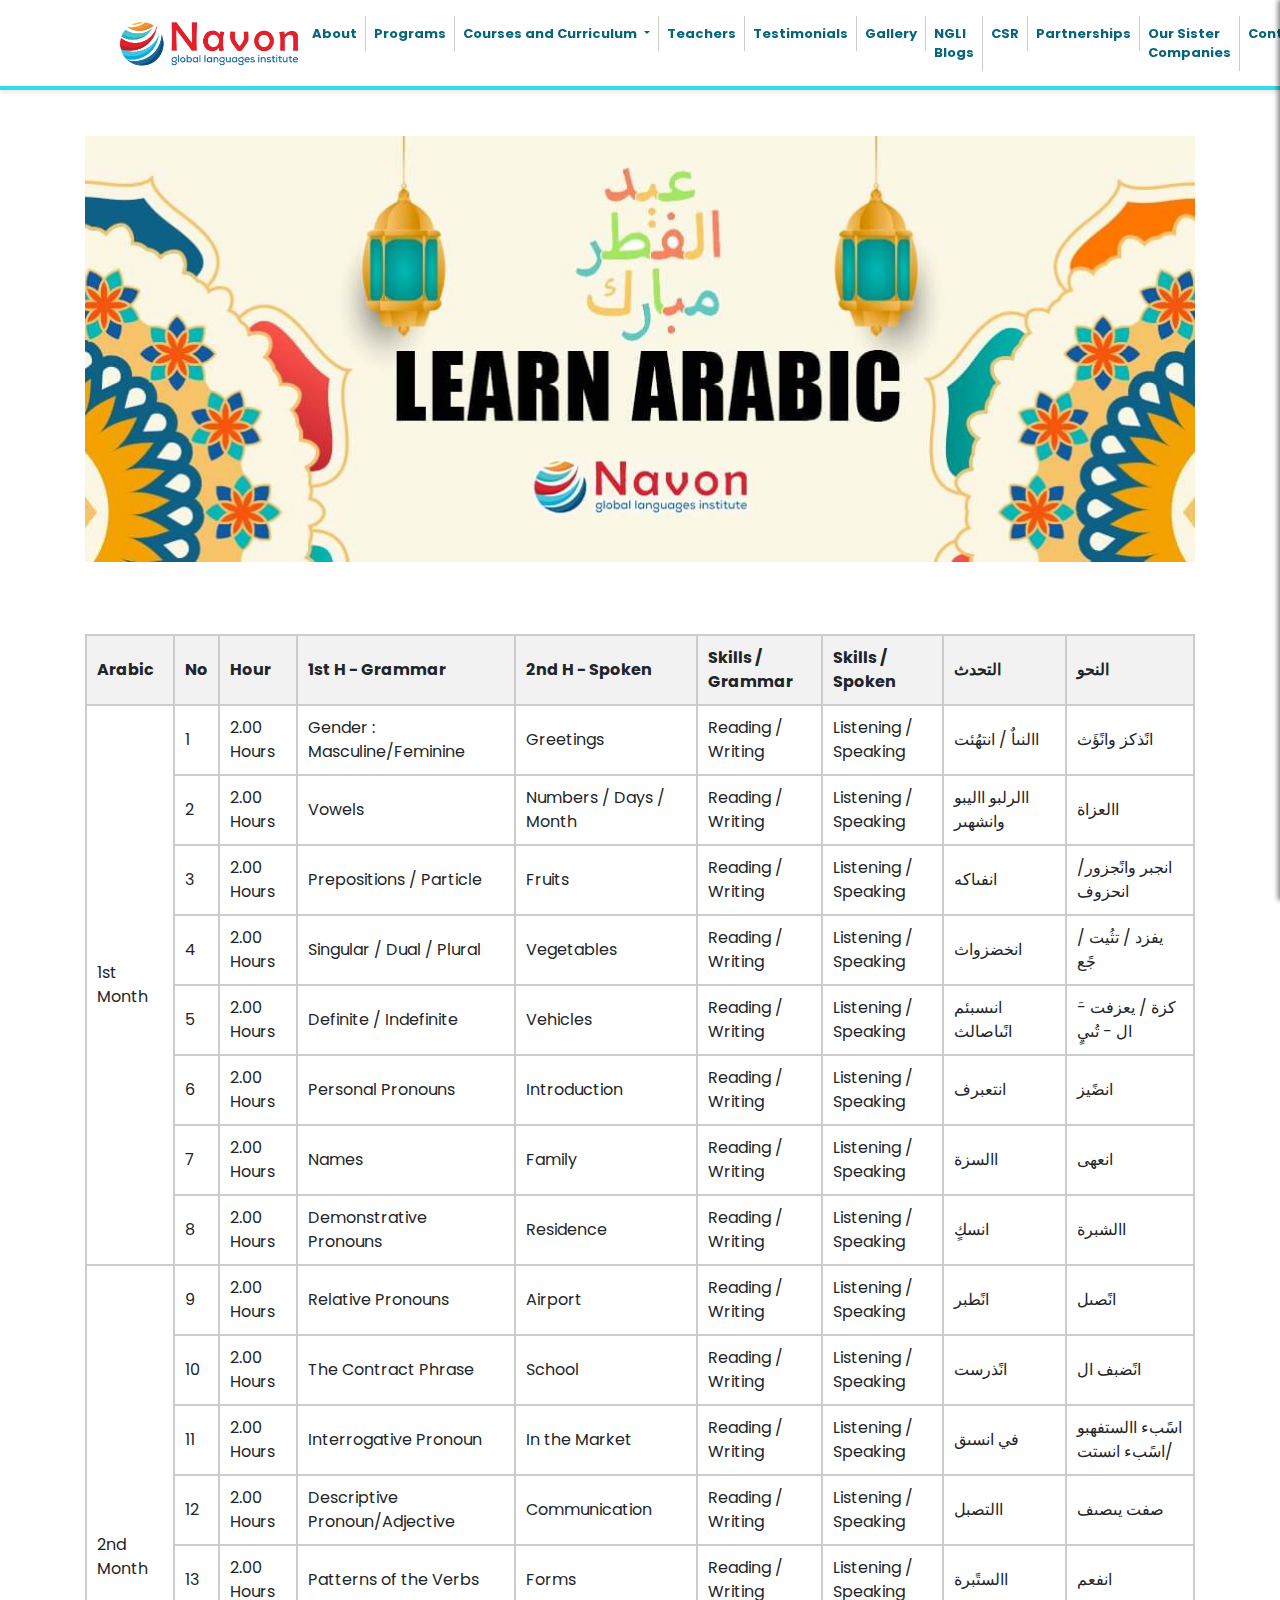
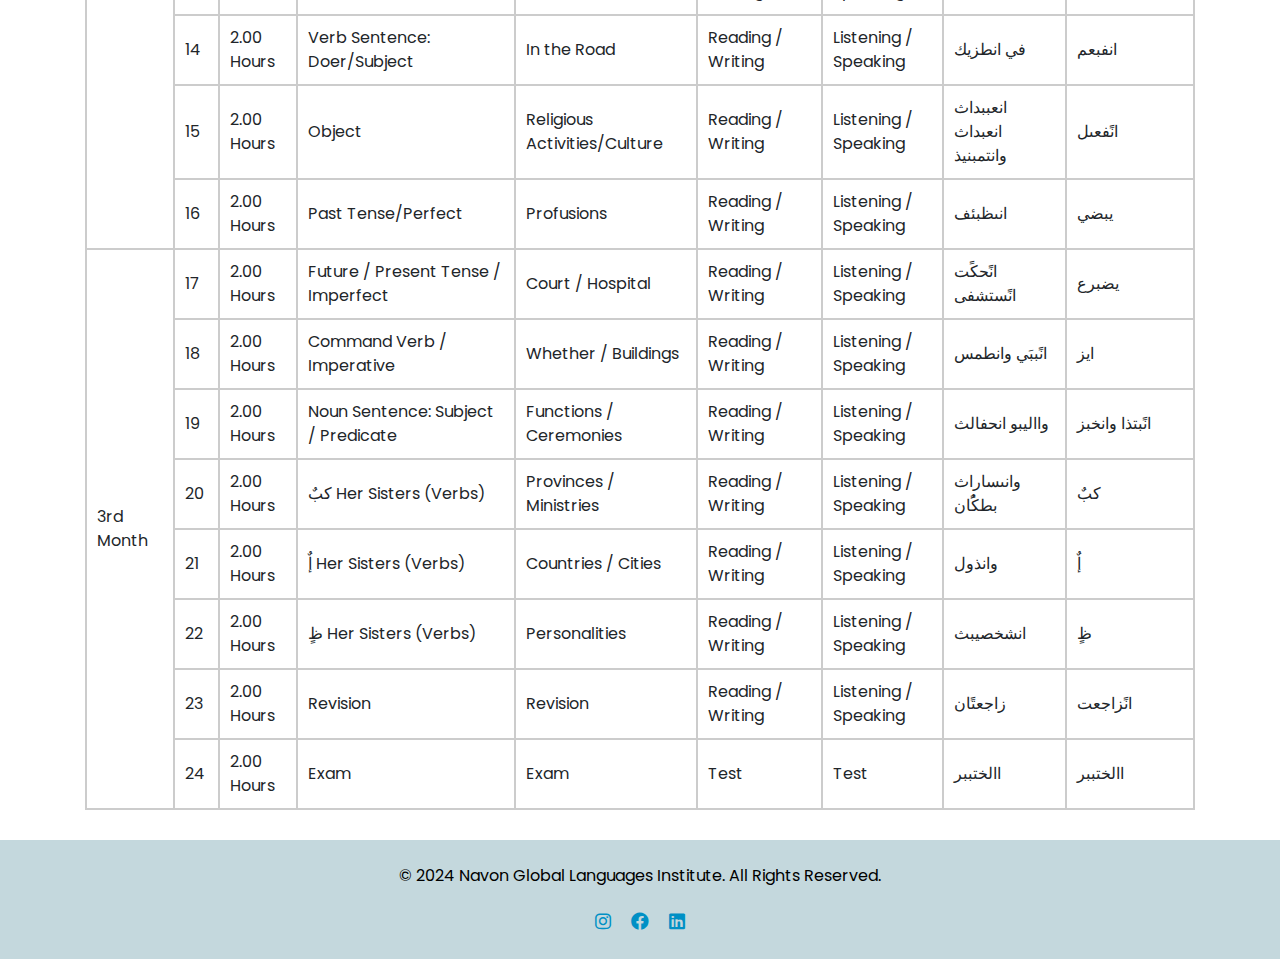
<file: arabic.html>
<!DOCTYPE html>
<html lang="en">
    <head>
        <meta charset="UTF-8">
        <meta name="viewport" content="width=device-width, initial-scale=1.0">
        
        <!-- SEO Meta Tags -->
        <meta name="description" content="Navon Global Languages Institute offers top-tier language education, including courses in English, French, Spanish, and more. Empower yourself with essential language skills for personal and professional growth.">
        <meta name="keywords" content="language courses, language institute, learn languages, online language courses, English courses, French courses, Spanish courses, language classes">
        <meta name="author" content="Navon Global Languages Institute">
        <meta name="robots" content="index, follow">
    
        <!-- Open Graph Meta Tags for Social Media -->
        <meta property="og:title" content="Navon Global Languages Institute">
        <meta property="og:description" content="Empower yourself with language skills from our expert-led courses in English, French, Spanish, and more.">
        <meta property="og:image" content="URL-to-your-logo-or-relevant-image.jpg">
        <meta property="og:url" content="https://www.navonlanguages.com">
        <meta property="og:type" content="website">
    
        <!-- Twitter Card Meta Tags -->
        <meta name="twitter:card" content="summary_large_image">
        <meta name="twitter:title" content="Navon Global Languages Institute">
        <meta name="twitter:description" content="Offering a wide range of language courses including English, French, Spanish, and more for personal and professional growth.">
        <meta name="twitter:image" content="URL-to-your-logo-or-relevant-image.jpg">
    
        <title>Navon Global Languages Institute</title>
    
        <!-- Google Fonts -->
        <link href="https://fonts.googleapis.com/css2?family=Poppins:wght@300;400;500;700&display=swap" rel="stylesheet">
    
        <!-- Font Awesome -->
        <link rel="stylesheet" href="https://cdnjs.cloudflare.com/ajax/libs/font-awesome/6.0.0-beta3/css/all.min.css">
    
        <!-- Bootstrap CSS -->
        <link rel="stylesheet" href="https://stackpath.bootstrapcdn.com/bootstrap/4.5.2/css/bootstrap.min.css">
    
        <!-- AOS (Animate on Scroll) CSS -->
        <link rel="stylesheet" href="https://cdn.jsdelivr.net/npm/aos@2.3.1/dist/aos.css">
    
        <!-- Swiper CSS -->
        <link rel="stylesheet" href="https://unpkg.com/swiper/swiper-bundle.min.css">
    
        <!-- Custom CSS -->
        <link rel="stylesheet" href="arabic style.css">
    
        <!-- Favicon -->
        <link rel="icon" href="favicon.ico" type="image/x-icon">
    </head>
    
    
<body>

<!-- Floating language translating icon -->
<div class="gtranslate_wrapper"></div>
<script>window.gtranslateSettings = {"default_language":"en","languages":["en","si","ta","bn","ro","hi","ur"],"wrapper_selector":".gtranslate_wrapper"}</script>
<script src="https://cdn.gtranslate.net/widgets/latest/float.js" defer></script>


<!-- Desktop Navigation Bar -->
<nav class="navbar navbar-expand-lg navbar-light bg-light sticky-navbar">
    <div class="container-fluid d-flex justify-content-between align-items-center">
<!-- Phone Call Icon (Visible in Mobile View Only) -->
<div class="navbar-phone-icon-container d-lg-none">
    <a href="#" class="navbar-phone-icon" id="phoneIcon">
        <i class="fas fa-phone-alt"></i>
    </a>
    <!-- Options Container -->
    <div class="call-options" id="callOptions">
        <div class="call-option">
            <a href="tel:+94777809550" class="option-link">
                <i class="fas fa-phone-alt"></i> Direct Call
            </a>
        </div>
        <div class="call-option">
            <a href="https://wa.me/+94777809550" class="option-link">
                <i class="fab fa-whatsapp"></i> Call WhatsApp
            </a>
        </div>
    </div>
</div>
        <!-- Centered Logo -->
        <a class="navbar-brand mx-auto" href="index.html">
            <img src="logo.png" alt="Navon Global Language Institute" style="height: 56px;" class="comelogo">
        </a>

        <!-- Toggle Button for Mobile Navigation -->
        <button class="navbar-toggler" type="button" aria-controls="navbarNav" aria-expanded="false" aria-label="Toggle navigation" onclick="openNav()">
            <span class="navbar-toggler-icon"></span>
        </button>

        <!-- Collapsible Navbar Links for Desktop View -->
        <div class="collapse navbar-collapse" id="navbarNav">
            <ul class="navbar-nav mx-auto">
                <li class="nav-item"><a class="nav-link" href="index.html#about">About</a></li>
                <li class="nav-item"><a class="nav-link" href="index.html#specialized-programs">Programs</a></li>
                 <!-- New Courses and Curriculum Dropdown for Desktop -->
                 <li class="nav-item dropdown">
                    <a class="nav-link dropdown-toggle" href="#" id="navbarDropdown" role="button" data-toggle="dropdown" aria-expanded="false">
                        Courses and Curriculum
                    </a>
                    <ul class="dropdown-menu" aria-labelledby="navbarDropdown">
                        <li><a class="dropdown-item" href="english.html">English Syllabus</a></li>
                        <li><a class="dropdown-item" href="chinese.html">Chinese Syllabus</a></li>
                        <li><a class="dropdown-item" href="arabic.html">Arabic Syllabus</a></li>
                        <li><a class="dropdown-item" href="french.html">French Syllabus</a></li>
                        <li><a class="dropdown-item" href="hindi.html">Hindi Syllabus</a></li>
                    </ul>
                </li>
                <li class="nav-item"><a class="nav-link" href="teacher.html">Teachers</a></li>
                <li class="nav-item"><a class="nav-link" href="index.html#testimonials">Testimonials</a></li>
                <li class="nav-item"><a class="nav-link" href="index.html#gallery">Gallery</a></li>
                <li class="nav-item"><a class="nav-link" href="blog.html">NGLI Blogs</a></li>
                <li class="nav-item"><a class="nav-link" href="csr.html">CSR</a></li>
                <li class="nav-item"><a class="nav-link" href="business plan.html">Partnerships</a></li>
                <li class="nav-item"><a class="nav-link" href="index.html#our-sister-company">Our Sister Companies</a></li>
                <li class="nav-item"><a class="nav-link" href="index.html#contact">Contact</a></li>
            </ul>
            <div class="navbar-nav">
                <a class="nav-link" href="https://www.instagram.com/navonglobal__languagesinstitut"><i class="fab fa-instagram"></i></a>
                <a class="nav-link" href="https://www.facebook.com/profile.php?id=61560827799598&mibextid=LQQJ4d"><i class="fab fa-facebook"></i></a>
                <a class="nav-link" href="https://www.linkedin.com/company/navon-global-languages-institute"><i class="fab fa-linkedin"></i></a>
            </div>
        </div>
    </div>
</nav>

<!-- Mobile Navigation Bar -->
<nav class="navbar-mobile">
    <div class="navbar-content">
        <!-- Close Button -->
        <button class="close-btn" onclick="closeNav()">&times;</button>
        
        <!-- Mobile Navbar Links -->
        <ul>
            <li><a href="index.html#about">About</a></li>
            <li><a href="index.html#specialized-programs">Programs</a></li>
                      <!-- Dropdown for Mobile -->
<li>
    <a href="#" class="dropdown-toggle" onclick="toggleMobileSubMenu(event)">
        Courses and Curriculum
    </a>
    <ul class="mobile-submenu" style="display: none;">
        <li><a href="english.html">English Syllabus</a></li>
        <li><a href="chinese.html">Chinese Syllabus</a></li>
        <li><a href="arabic.html">Arabic Syllabus</a></li>
        <li><a href="french.html">French Syllabus</a></li>
        <li><a href="hindi.html">Hindi Syllabus</a></li>
    </ul>
</li>
            <li><a href="teacher.html">Teacher</a></li>
            <li><a href="index.html#testimonials">Testimonials</a></li>
            <li><a href="index.html#gallery">Gallery</a></li>
            <li><a href="blog.html">NGLI Blogs</a></li>
            <li><a href="csr.html">CSR</a></li>
            <li><a href="business plan.html">Partnerships</a></li>
            <li><a href="index.html#our-sister-company">Our Sister Companies</a></li>
            <li><a href="index.html#contact">Contact</a></li>
        </ul>

        <!-- Social Icons -->
        <div class="social-icons">
            <a href="https://www.instagram.com/navonglobal__languagesinstitut"><i class="fab fa-instagram"></i></a>
            <a href="https://www.facebook.com/profile.php?id=61560827799598&mibextid=LQQJ4d"><i class="fab fa-facebook"></i></a>
            <a href="https://www.linkedin.com/company/navon-global-languages-institute"><i class="fab fa-linkedin"></i></a>
        </div>
    </div>
</nav>

<!-- Overlay for Dark Background when Mobile Navbar is Open -->
<div class="overlay" onclick="closeNav()"></div>






<section class="container py-5">
    <div class="row">
      <div class="col-md-12">
        <img src="arabic.jpg" alt="chinese" class="img-fluid mb-4"> <!-- Replace with your hero image -->
      </div>
    </div>
    </section>





    <div class="container">
<table>
    <thead>
        <tr>
            <th>Arabic</th>
            <th>No</th>
            <th>Hour</th>
            <th>1st H - Grammar</th>
            <th>2nd H - Spoken</th>
            <th>Skills / Grammar</th>
            <th>Skills / Spoken</th>
            <th>التحدث</th>
            <th>النحو</th>
        </tr>
    </thead>
    <tbody>
        <tr>
            <td rowspan="8">1st Month</td>
            <td>1</td>
            <td>2.00 Hours</td>
            <td>Gender : Masculine/Feminine</td>
            <td>Greetings</td>
            <td>Reading / Writing</td>
            <td>Listening / Speaking</td>
            <td>االنىاٌ / انتهُئت</td>
            <td>انًذكز وانًؤَث</td>
        </tr>
        <tr>
            <td>2</td>
            <td>2.00 Hours</td>
            <td>Vowels</td>
            <td>Numbers / Days / Month</td>
            <td>Reading / Writing</td>
            <td>Listening / Speaking</td>
            <td>االرلبو االيبو وانشهىر</td>
            <td>االعزاة</td>
        </tr>
        <tr>
            <td>3</td>
            <td>2.00 Hours</td>
            <td>Prepositions / Particle</td>
            <td>Fruits</td>
            <td>Reading / Writing</td>
            <td>Listening / Speaking</td>
            <td>انفىاكه</td>
            <td>انجبر وانًجزور/انحزوف</td>
        </tr>
        <tr>
            <td>4</td>
            <td>2.00 Hours</td>
            <td>Singular / Dual / Plural</td>
            <td>Vegetables</td>
            <td>Reading / Writing</td>
            <td>Listening / Speaking</td>
            <td>انخضزواث</td>
            <td>يفزد / تثُيت / جًع</td>
        </tr>
        <tr>
            <td>5</td>
            <td>2.00 Hours</td>
            <td>Definite / Indefinite</td>
            <td>Vehicles</td>
            <td>Reading / Writing</td>
            <td>Listening / Speaking</td>
            <td>انىسبئم انًىاصالث</td>
            <td>َكزة / يعزفت - ال - تُىيٍ</td>
        </tr>
        <tr>
            <td>6</td>
            <td>2.00 Hours</td>
            <td>Personal Pronouns</td>
            <td>Introduction</td>
            <td>Reading / Writing</td>
            <td>Listening / Speaking</td>
            <td>انتعبرف</td>
            <td>انضًيز</td>
        </tr>
        <tr>
            <td>7</td>
            <td>2.00 Hours</td>
            <td>Names</td>
            <td>Family</td>
            <td>Reading / Writing</td>
            <td>Listening / Speaking</td>
            <td>االسزة</td>
            <td>انعهى</td>
        </tr>
        <tr>
            <td>8</td>
            <td>2.00 Hours</td>
            <td>Demonstrative Pronouns</td>
            <td>Residence</td>
            <td>Reading / Writing</td>
            <td>Listening / Speaking</td>
            <td>انسكٍ</td>
            <td>االشبرة</td>
        </tr>
        <tr>
            <td rowspan="8">2nd Month</td>
            <td>9</td>
            <td>2.00 Hours</td>
            <td>Relative Pronouns</td>
            <td>Airport</td>
            <td>Reading / Writing</td>
            <td>Listening / Speaking</td>
            <td>انًطبر</td>
            <td>انًصىل</td>
        </tr>
        <tr>
            <td>10</td>
            <td>2.00 Hours</td>
            <td>The Contract Phrase</td>
            <td>School</td>
            <td>Reading / Writing</td>
            <td>Listening / Speaking</td>
            <td>انًذرست</td>
            <td>انًضبف ال</td>
        </tr>
        <tr>
            <td>11</td>
            <td>2.00 Hours</td>
            <td>Interrogative Pronoun</td>
            <td>In the Market</td>
            <td>Reading / Writing</td>
            <td>Listening / Speaking</td>
            <td>في انسىق</td>
            <td>اسًبء االستفهبو /اسًبء انستت</td>
        </tr>
        <tr>
            <td>12</td>
            <td>2.00 Hours</td>
            <td>Descriptive Pronoun/Adjective</td>
            <td>Communication</td>
            <td>Reading / Writing</td>
            <td>Listening / Speaking</td>
            <td>االتصبل</td>
            <td>صفت يىصىف</td>
        </tr>
        <tr>
            <td>13</td>
            <td>2.00 Hours</td>
            <td>Patterns of the Verbs</td>
            <td>Forms</td>
            <td>Reading / Writing</td>
            <td>Listening / Speaking</td>
            <td>االستًبرة</td>
            <td>انفعم</td>
        </tr>
        <tr>
            <td>14</td>
            <td>2.00 Hours</td>
            <td>Verb Sentence: Doer/Subject</td>
            <td>In the Road</td>
            <td>Reading / Writing</td>
            <td>Listening / Speaking</td>
            <td>في انطزيك</td>
            <td>انفبعم</td>
        </tr>
        <tr>
            <td>15</td>
            <td>2.00 Hours</td>
            <td>Object</td>
            <td>Religious Activities/Culture</td>
            <td>Reading / Writing</td>
            <td>Listening / Speaking</td>
            <td>انعببداث انعبداث وانتمبنيذ</td>
            <td>انًفعىل</td>
        </tr>
        <tr>
            <td>16</td>
            <td>2.00 Hours</td>
            <td>Past Tense/Perfect</td>
            <td>Profusions</td>
            <td>Reading / Writing</td>
            <td>Listening / Speaking</td>
            <td>انىظبئف</td>
            <td>يبضي</td>
        </tr>
        <tr>
            <td rowspan="8">3rd Month</td>
            <td>17</td>
            <td>2.00 Hours</td>
            <td>Future / Present Tense / Imperfect</td>
            <td>Court / Hospital</td>
            <td>Reading / Writing</td>
            <td>Listening / Speaking</td>
            <td>انًحكًت انًستشفى</td>
            <td>يضبرع</td>
        </tr>
        <tr>
            <td>18</td>
            <td>2.00 Hours</td>
            <td>Command Verb / Imperative</td>
            <td>Whether / Buildings</td>
            <td>Reading / Writing</td>
            <td>Listening / Speaking</td>
            <td>انًببَي وانطمس</td>
            <td>ايز</td>
        </tr>
        <tr>
            <td>19</td>
            <td>2.00 Hours</td>
            <td>Noun Sentence: Subject / Predicate</td>
            <td>Functions / Ceremonies</td>
            <td>Reading / Writing</td>
            <td>Listening / Speaking</td>
            <td>وااليبو انحفالث</td>
            <td>انًبتذا وانخبز</td>
        </tr>
        <tr>
            <td>20</td>
            <td>2.00 Hours</td>
            <td>كبٌ Her Sisters (Verbs)</td>
            <td>Provinces / Ministries</td>
            <td>Reading / Writing</td>
            <td>Listening / Speaking</td>
            <td>وانىساراث بطكًُان</td>
            <td>كبٌ</td>
        </tr>
        <tr>
            <td>21</td>
            <td>2.00 Hours</td>
            <td>إٌ Her Sisters (Verbs)</td>
            <td>Countries / Cities</td>
            <td>Reading / Writing</td>
            <td>Listening / Speaking</td>
            <td>وانذول</td>
            <td>إٌ</td>
        </tr>
        <tr>
            <td>22</td>
            <td>2.00 Hours</td>
            <td>ظٍ Her Sisters (Verbs)</td>
            <td>Personalities</td>
            <td>Reading / Writing</td>
            <td>Listening / Speaking</td>
            <td>انشخصيبث</td>
            <td>ظٍ</td>
        </tr>
        <tr>
            <td>23</td>
            <td>2.00 Hours</td>
            <td>Revision</td>
            <td>Revision</td>
            <td>Reading / Writing</td>
            <td>Listening / Speaking</td>
            <td>زاجعتًان</td>
            <td>انًزاجعت</td>
        </tr>
        <tr>
            <td>24</td>
            <td>2.00 Hours</td>
            <td>Exam</td>
            <td>Exam</td>
            <td>Test</td>
            <td>Test</td>
            <td>االختببر</td>
            <td>االختببر</td>
        </tr>
    </tbody>
</table>
</div>




    
 





  <!-- Footer -->
  <footer class="py-4" style="background-color: #c4d8dd; color: rgb(0, 0, 0);">
    <div class="container text-center">
        <p>&copy; 2024 Navon Global Languages Institute. All Rights Reserved.</p>
        <div class="social-icons">
            <a href="https://www.instagram.com/navonglobal__languagesinstitut" style="color: rgb(0, 144, 197); margin: 0 10px;"><i class="fab fa-instagram"></i></a>
            <a href="https://www.facebook.com/profile.php?id=61560827799598&mibextid=LQQJ4d" style="color: rgb(0, 144, 197); margin: 0 10px;"><i class="fab fa-facebook"></i></a>
            <a href="https://www.linkedin.com/company/navon-global-languages-institute" style="color: rgb(0, 144, 197); margin: 0 10px;"><i class="fab fa-linkedin"></i></a>
        </div>
    </div>
</footer>



    <!-- Scripts -->
    <script src="https://code.jquery.com/jquery-3.5.1.slim.min.js"></script>
    <script src="https://cdn.jsdelivr.net/npm/bootstrap@4.5.2/dist/js/bootstrap.bundle.min.js"></script>
    <script src="https://cdn.jsdelivr.net/npm/aos@2.3.1/dist/aos.js"></script>
    <script src="scripts.js"></script>

    <!-- AOS Slide Animation JS -->
    <script>
        AOS.init({
            duration: 1200,
        });
    </script>
    
<!-- Smooth Scroll JS -->
    <script>
        document.addEventListener('DOMContentLoaded', function () {
            const links = document.querySelectorAll('a[href^="#"]');
            links.forEach(link => {
                link.addEventListener('click', function (event) {
                    event.preventDefault();
                    const targetId = this.getAttribute('href').substring(1);
                    const targetElement = document.getElementById(targetId);
                    if (targetElement) {
                        targetElement.scrollIntoView({
                            behavior: 'smooth'
                        });
                    }
                });
            });
        });
    </script>

</body>
</html>
</file>
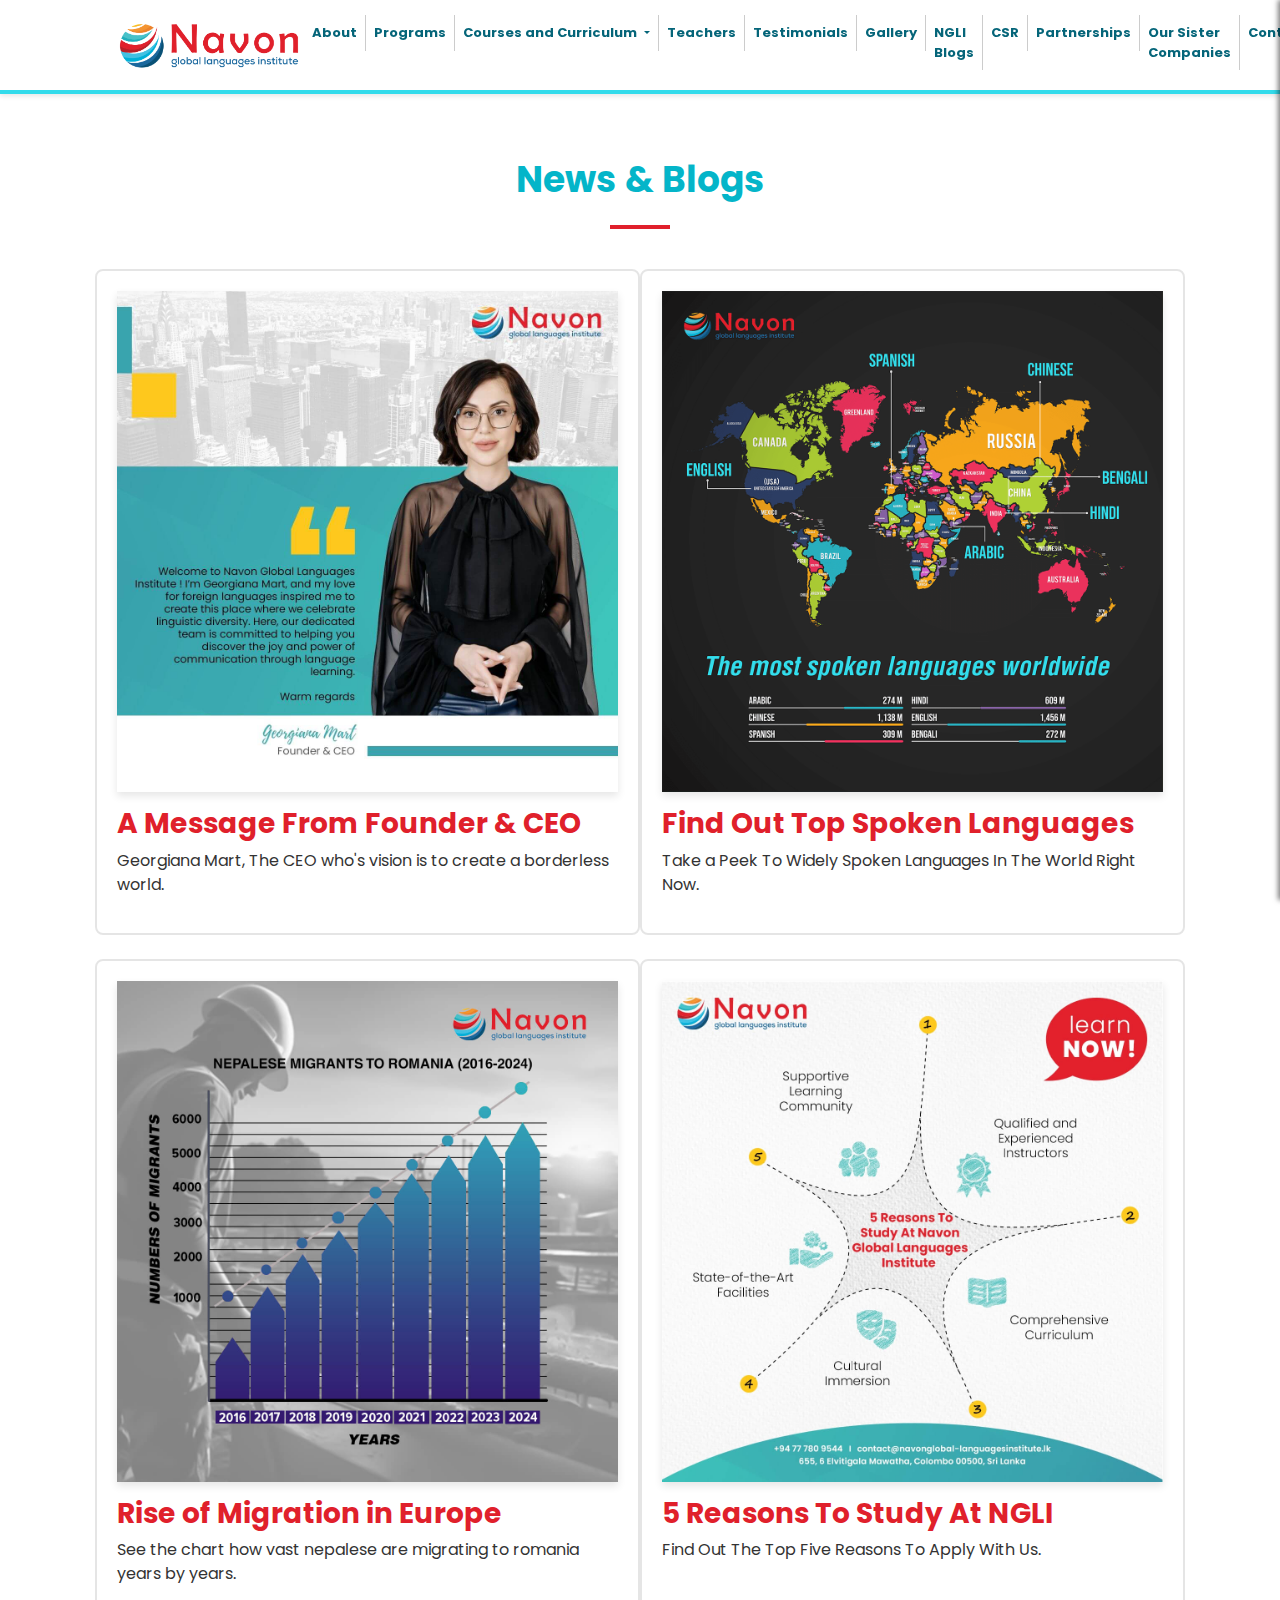
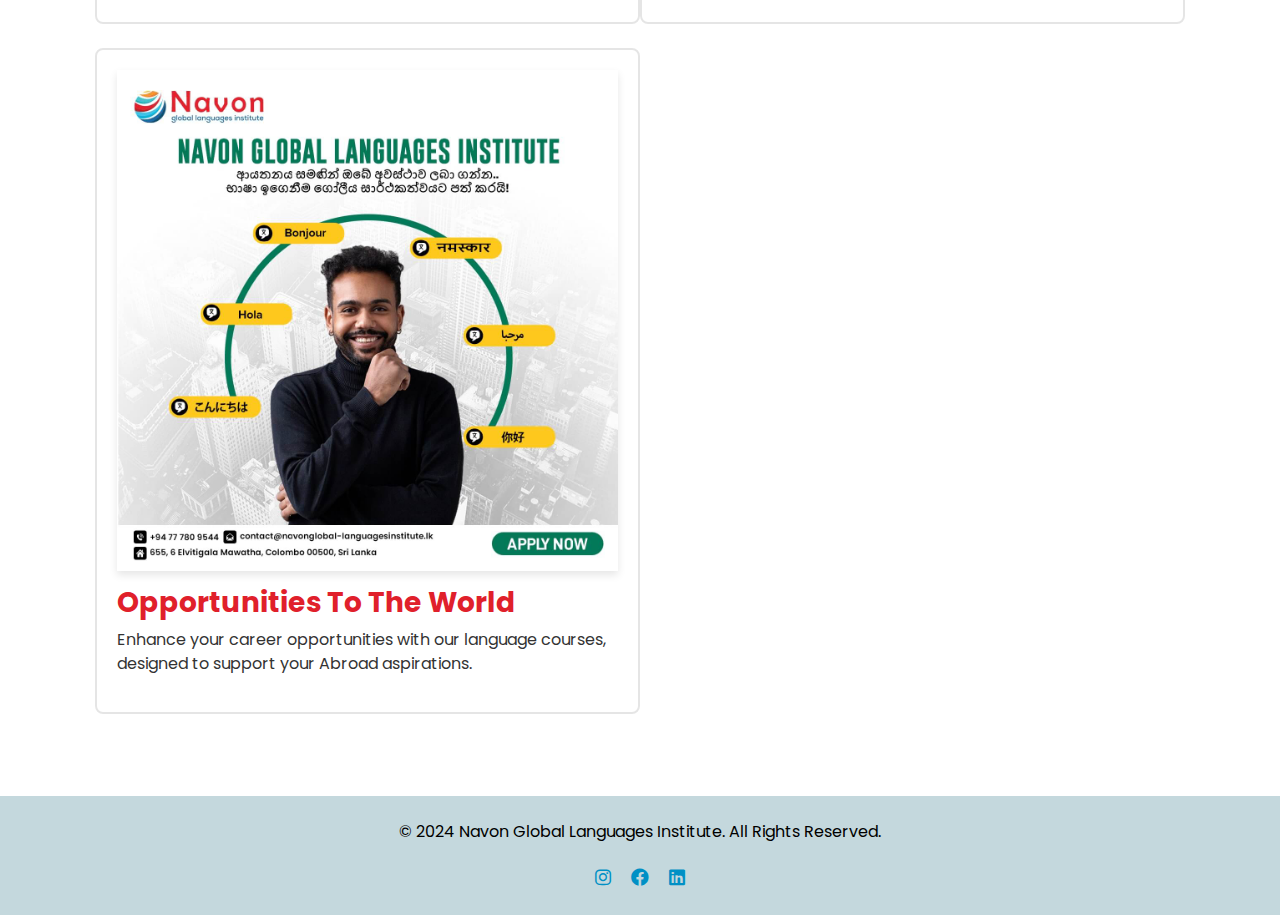
<file: blog.html>
<!DOCTYPE html>
<html lang="en">
    <head>
        <meta charset="UTF-8">
        <meta name="viewport" content="width=device-width, initial-scale=1.0">
        
        <!-- SEO Meta Tags -->
        <meta name="description" content="Navon Global Languages Institute offers top-tier language education, including courses in English, French, Spanish, and more. Empower yourself with essential language skills for personal and professional growth.">
        <meta name="keywords" content="language courses, language institute, learn languages, online language courses, English courses, French courses, Spanish courses, language classes">
        <meta name="author" content="Navon Global Languages Institute">
        <meta name="robots" content="index, follow">
    
        <!-- Open Graph Meta Tags for Social Media -->
        <meta property="og:title" content="Navon Global Languages Institute">
        <meta property="og:description" content="Empower yourself with language skills from our expert-led courses in English, French, Spanish, and more.">
        <meta property="og:image" content="URL-to-your-logo-or-relevant-image.jpg">
        <meta property="og:url" content="https://www.navonlanguages.com">
        <meta property="og:type" content="website">
    
        <!-- Twitter Card Meta Tags -->
        <meta name="twitter:card" content="summary_large_image">
        <meta name="twitter:title" content="Navon Global Languages Institute">
        <meta name="twitter:description" content="Offering a wide range of language courses including English, French, Spanish, and more for personal and professional growth.">
        <meta name="twitter:image" content="URL-to-your-logo-or-relevant-image.jpg">
    
        <title>Navon Global Languages Institute</title>
    
        <!-- Google Fonts -->
        <link href="https://fonts.googleapis.com/css2?family=Poppins:wght@300;400;500;700&display=swap" rel="stylesheet">
    
        <!-- Font Awesome -->
        <link rel="stylesheet" href="https://cdnjs.cloudflare.com/ajax/libs/font-awesome/6.0.0-beta3/css/all.min.css">
    
        <!-- Bootstrap CSS -->
        <link rel="stylesheet" href="https://stackpath.bootstrapcdn.com/bootstrap/4.5.2/css/bootstrap.min.css">
    
        <!-- AOS (Animate on Scroll) CSS -->
        <link rel="stylesheet" href="https://cdn.jsdelivr.net/npm/aos@2.3.1/dist/aos.css">
    
        <!-- Swiper CSS -->
        <link rel="stylesheet" href="https://unpkg.com/swiper/swiper-bundle.min.css">
    
        <!-- Custom CSS -->
        <link rel="stylesheet" href="style.css">
    
        <!-- Favicon -->
        <link rel="icon" href="favicon.ico" type="image/x-icon">
    </head>
    
    
<body>

<!-- Floating language translating icon -->
<div class="gtranslate_wrapper"></div>
<script>window.gtranslateSettings = {"default_language":"en","languages":["en","si","ta","bn","ro","hi","ur"],"wrapper_selector":".gtranslate_wrapper"}</script>
<script src="https://cdn.gtranslate.net/widgets/latest/float.js" defer></script>


<!-- Desktop Navigation Bar -->
<nav class="navbar navbar-expand-lg navbar-light bg-light sticky-navbar">
    <div class="container-fluid d-flex justify-content-between align-items-center">
<!-- Phone Call Icon (Visible in Mobile View Only) -->
<div class="navbar-phone-icon-container d-lg-none">
    <a href="#" class="navbar-phone-icon" id="phoneIcon">
        <i class="fas fa-phone-alt"></i>
    </a>
    <!-- Options Container -->
    <div class="call-options" id="callOptions">
        <div class="call-option">
            <a href="tel:+94777809550" class="option-link">
                <i class="fas fa-phone-alt"></i> Direct Call
            </a>
        </div>
        <div class="call-option">
            <a href="https://wa.me/+94777809550" class="option-link">
                <i class="fab fa-whatsapp"></i> Call WhatsApp
            </a>
        </div>
    </div>
</div>
        <!-- Centered Logo -->
        <a class="navbar-brand mx-auto" href="index.html">
            <img src="logo.png" alt="Navon Global Language Institute" style="height: 56px;" class="comelogo">
        </a>

        <!-- Toggle Button for Mobile Navigation -->
        <button class="navbar-toggler" type="button" aria-controls="navbarNav" aria-expanded="false" aria-label="Toggle navigation" onclick="openNav()">
            <span class="navbar-toggler-icon"></span>
        </button>

        <!-- Collapsible Navbar Links for Desktop View -->
        <div class="collapse navbar-collapse" id="navbarNav">
            <ul class="navbar-nav mx-auto">
                <li class="nav-item"><a class="nav-link" href="index.html#about">About</a></li>
                <li class="nav-item"><a class="nav-link" href="index.html#specialized-programs">Programs</a></li>
                 <!-- New Courses and Curriculum Dropdown for Desktop -->
                 <li class="nav-item dropdown">
                    <a class="nav-link dropdown-toggle" href="#" id="navbarDropdown" role="button" data-toggle="dropdown" aria-expanded="false">
                        Courses and Curriculum
                    </a>
                    <ul class="dropdown-menu" aria-labelledby="navbarDropdown">
                        <li><a class="dropdown-item" href="english.html">English Syllabus</a></li>
                        <li><a class="dropdown-item" href="chinese.html">Chinese Syllabus</a></li>
                        <li><a class="dropdown-item" href="arabic.html">Arabic Syllabus</a></li>
                        <li><a class="dropdown-item" href="french.html">French Syllabus</a></li>
                        <li><a class="dropdown-item" href="hindi.html">Hindi Syllabus</a></li>
                    </ul>
                </li>
                <li class="nav-item"><a class="nav-link" href="teacher.html">Teachers</a></li>
                <li class="nav-item"><a class="nav-link" href="index.html#testimonials">Testimonials</a></li>
                <li class="nav-item"><a class="nav-link" href="index.html#gallery">Gallery</a></li>
                <li class="nav-item"><a class="nav-link" href="blog.html">NGLI Blogs</a></li>
                <li class="nav-item"><a class="nav-link" href="csr.html">CSR</a></li>
                <li class="nav-item"><a class="nav-link" href="business plan.html">Partnerships</a></li>
                <li class="nav-item"><a class="nav-link" href="index.html#our-sister-company">Our Sister Companies</a></li>
                <li class="nav-item"><a class="nav-link" href="index.html#contact">Contact</a></li>
            </ul>
            <div class="navbar-nav">
                <a class="nav-link" href="https://www.instagram.com/navonglobal__languagesinstitut"><i class="fab fa-instagram"></i></a>
                <a class="nav-link" href="https://www.facebook.com/profile.php?id=61560827799598&mibextid=LQQJ4d"><i class="fab fa-facebook"></i></a>
                <a class="nav-link" href="https://www.linkedin.com/company/navon-global-languages-institute"><i class="fab fa-linkedin"></i></a>
            </div>
        </div>
    </div>
</nav>

<!-- Mobile Navigation Bar -->
<nav class="navbar-mobile">
    <div class="navbar-content">
        <!-- Close Button -->
        <button class="close-btn" onclick="closeNav()">&times;</button>
        
        <!-- Mobile Navbar Links -->
        <ul>
            <li><a href="index.html#about">About</a></li>
            <li><a href="index.html#specialized-programs">Programs</a></li>
                      <!-- Dropdown for Mobile -->
<li>
    <a href="#" class="dropdown-toggle" onclick="toggleMobileSubMenu(event)">
        Courses and Curriculum
    </a>
    <ul class="mobile-submenu" style="display: none;">
        <li><a href="english.html">English Syllabus</a></li>
        <li><a href="chinese.html">Chinese Syllabus</a></li>
        <li><a href="arabic.html">Arabic Syllabus</a></li>
        <li><a href="french.html">French Syllabus</a></li>
        <li><a href="hindi.html">Hindi Syllabus</a></li>
    </ul>
</li>
            <li><a href="teacher.html">Teacher</a></li>
            <li><a href="index.html#testimonials">Testimonials</a></li>
            <li><a href="index.html#gallery">Gallery</a></li>
            <li><a href="blog.html">NGLI Blogs</a></li>
            <li><a href="csr.html">CSR</a></li>
            <li><a href="business plan.html">Partnerships</a></li>
            <li><a href="index.html#our-sister-company">Our Sister Companies</a></li>
            <li><a href="index.html#contact">Contact</a></li>
        </ul>

        <!-- Social Icons -->
        <div class="social-icons">
            <a href="https://www.instagram.com/navonglobal__languagesinstitut"><i class="fab fa-instagram"></i></a>
            <a href="https://www.facebook.com/profile.php?id=61560827799598&mibextid=LQQJ4d"><i class="fab fa-facebook"></i></a>
            <a href="https://www.linkedin.com/company/navon-global-languages-institute"><i class="fab fa-linkedin"></i></a>
        </div>
    </div>
</nav>

<!-- Overlay for Dark Background when Mobile Navbar is Open -->
<div class="overlay" onclick="closeNav()"></div>







<div class="container">
    <section id="news-blogs-section" class="container py-5">
        <h2 class="text-center mb-4 section-title">News & Blogs</h2>
        <hr class="section-hr">

        <div class="row blog-posts-row">
            <!-- Blog Post 1 -->
            <div class="col-md-6 mb-4 blog-post">
                <img src="blog 3.jpeg" class="img-fluid blog-post-img zoom-on-hover-blog" alt="Blog Post 1" onclick="openModal(this)">
                <h3 class="blog-post-title">A Message From Founder & CEO</h3>
                <p class="blog-post-text">Georgiana Mart, The CEO who's vision is to create a borderless world.</p>
            </div>

            <!-- Blog Post 2 -->
            <div class="col-md-6 mb-4 blog-post">
                <img src="blog 4.png" class="img-fluid blog-post-img zoom-on-hover-blog" alt="Blog Post 2" onclick="openModal(this)">
                <h3 class="blog-post-title">Find Out Top Spoken Languages</h3>
                <p class="blog-post-text">Take a Peek To Widely Spoken Languages In The World Right Now.</p>
            </div>
   <!-- Blog Post 3 -->
   <div class="col-md-6 mb-4 blog-post">
    <img src="blog 5.jpg" class="img-fluid blog-post-img zoom-on-hover-blog" alt="Blog Post 2" onclick="openModal(this)">
    <h3 class="blog-post-title">Rise of Migration in Europe</h3>
    <p class="blog-post-text">See the chart how vast nepalese are migrating to romania years by years.</p>
</div>
            <!-- Blog Post 4 -->
            <div class="col-md-6 mb-4 blog-post">
                <img src="blog 2.jpg" class="img-fluid blog-post-img zoom-on-hover-blog" alt="Blog Post 4" onclick="openModal(this)">
                <h3 class="blog-post-title">5 Reasons To Study At NGLI</h3>
                <p class="blog-post-text">Find Out The Top Five Reasons To Apply With Us.</p>
            </div>
                <!-- Blog Post 5 -->
            <div class="col-md-6 mb-4 blog-post">
                <img src="blog 1.jpg" class="img-fluid blog-post-img zoom-on-hover-blog" alt="Blog Post 3" onclick="openModal(this)">
                <h3 class="blog-post-title">Opportunities To The World</h3>
                <p class="blog-post-text">Enhance your career opportunities with our language courses, designed to support your Abroad aspirations.</p>
            </div>
            
        </div>
    </section>
</div>

<!-- The Modal -->
<div id="imageModal" class="modal">
    <span class="close" onclick="closeModal()">&times;</span>
    <img class="modal-content" id="modalImage">
</div>


<script>
    // Open Modal for Image Zoom
    function openModal(imgElement) {
        const modal = document.getElementById("imageModal");
        const modalImage = document.getElementById("modalImage");
        modal.style.display = "block";
        modalImage.src = imgElement.src;
    }

    // Close Modal
    function closeModal() {
        const modal = document.getElementById("imageModal");
        modal.style.display = "none";
    }
</script>



















  <!-- Footer -->
<footer class="py-4" style="background-color: #c4d8dd; color: rgb(0, 0, 0);">
    <div class="container text-center">
        <p>&copy; 2024 Navon Global Languages Institute. All Rights Reserved.</p>
        <div class="social-icons">
            <a href="https://www.instagram.com/navonglobal__languagesinstitut" style="color: rgb(0, 144, 197); margin: 0 10px;"><i class="fab fa-instagram"></i></a>
            <a href="https://www.facebook.com/profile.php?id=61560827799598&mibextid=LQQJ4d" style="color: rgb(0, 144, 197); margin: 0 10px;"><i class="fab fa-facebook"></i></a>
            <a href="https://www.linkedin.com/company/navon-global-languages-institute" style="color: rgb(0, 144, 197); margin: 0 10px;"><i class="fab fa-linkedin"></i></a>
        </div>
    </div>
</footer>



    <!-- Scripts -->
    <script src="https://code.jquery.com/jquery-3.5.1.slim.min.js"></script>
    <script src="https://cdn.jsdelivr.net/npm/bootstrap@4.5.2/dist/js/bootstrap.bundle.min.js"></script>
    <script src="https://cdn.jsdelivr.net/npm/aos@2.3.1/dist/aos.js"></script>
    <script src="scripts.js"></script>

    <!-- AOS Slide Animation JS -->
    <script>
        AOS.init({
            duration: 1200,
        });
    </script>
    
<!-- Smooth Scroll JS -->
    <script>
        document.addEventListener('DOMContentLoaded', function () {
            const links = document.querySelectorAll('a[href^="#"]');
            links.forEach(link => {
                link.addEventListener('click', function (event) {
                    event.preventDefault();
                    const targetId = this.getAttribute('href').substring(1);
                    const targetElement = document.getElementById(targetId);
                    if (targetElement) {
                        targetElement.scrollIntoView({
                            behavior: 'smooth'
                        });
                    }
                });
            });
        });
    </script>

</body>
</html>
</file>
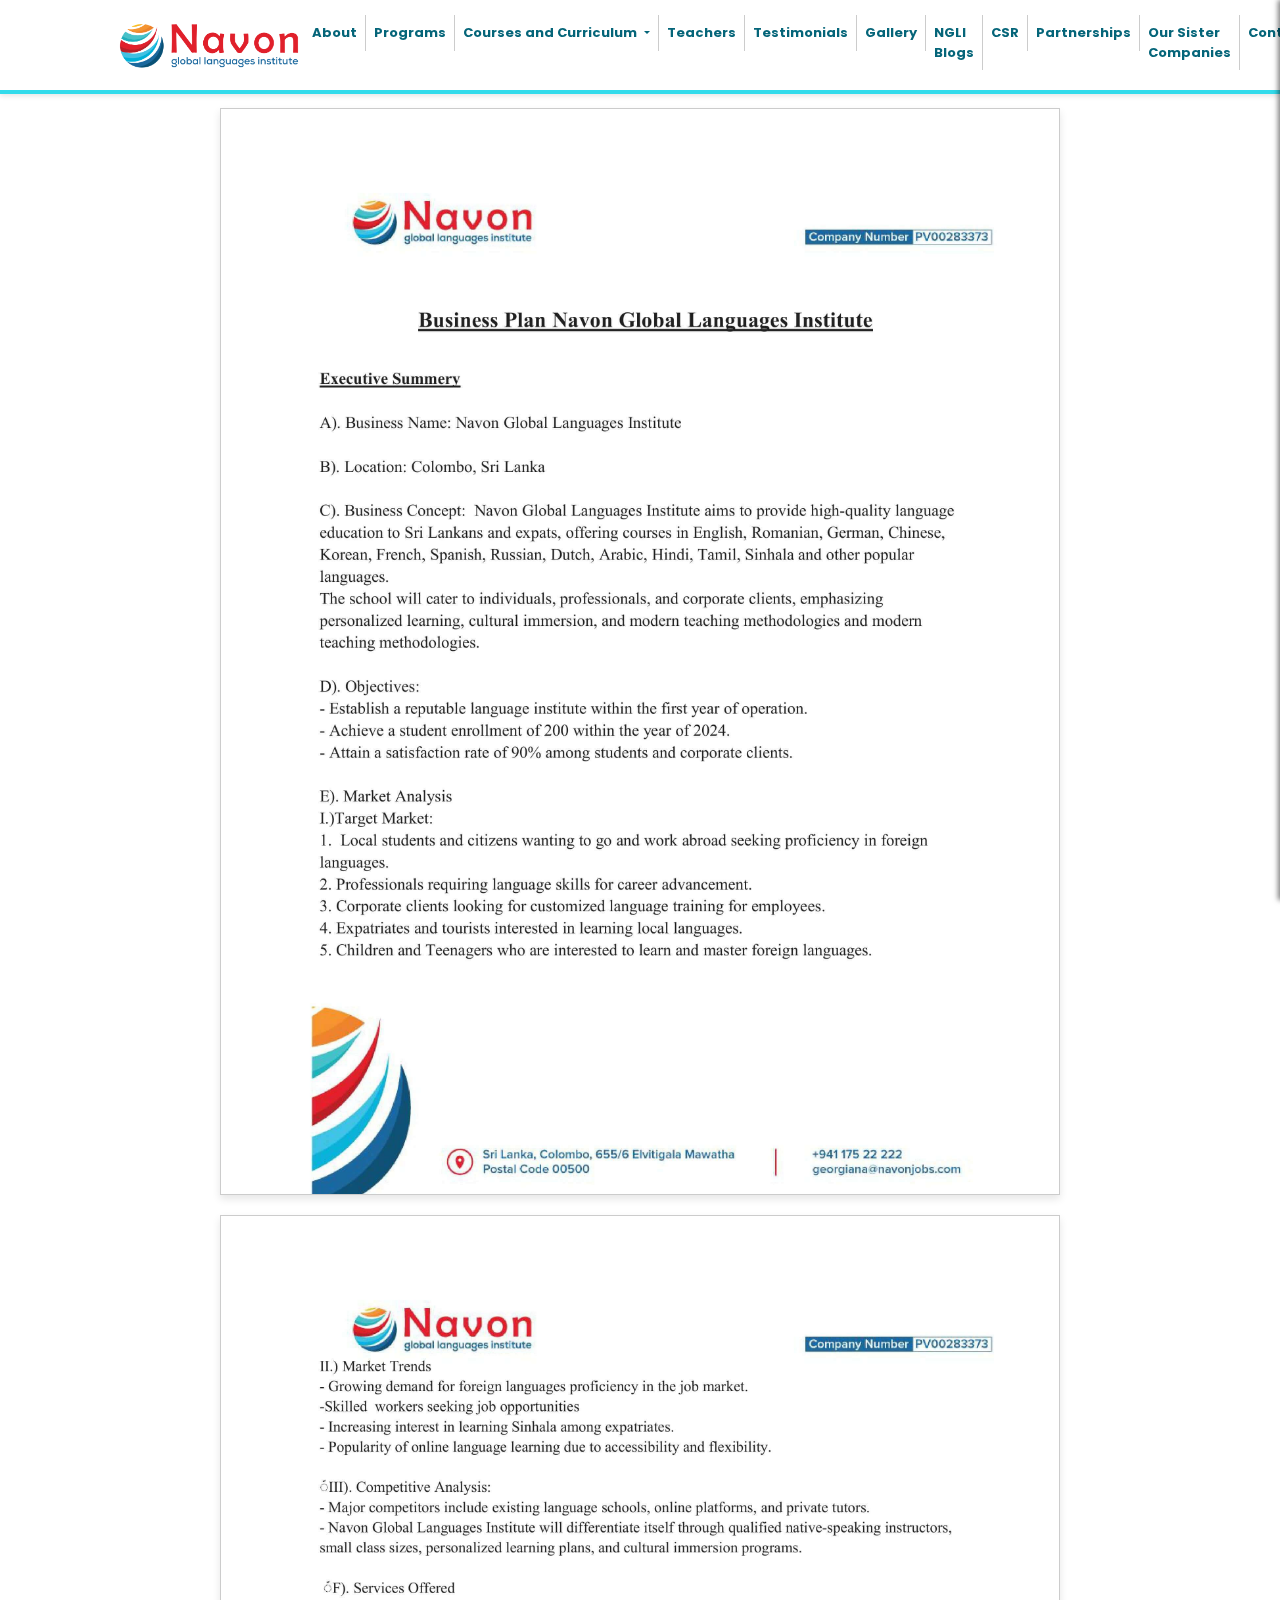
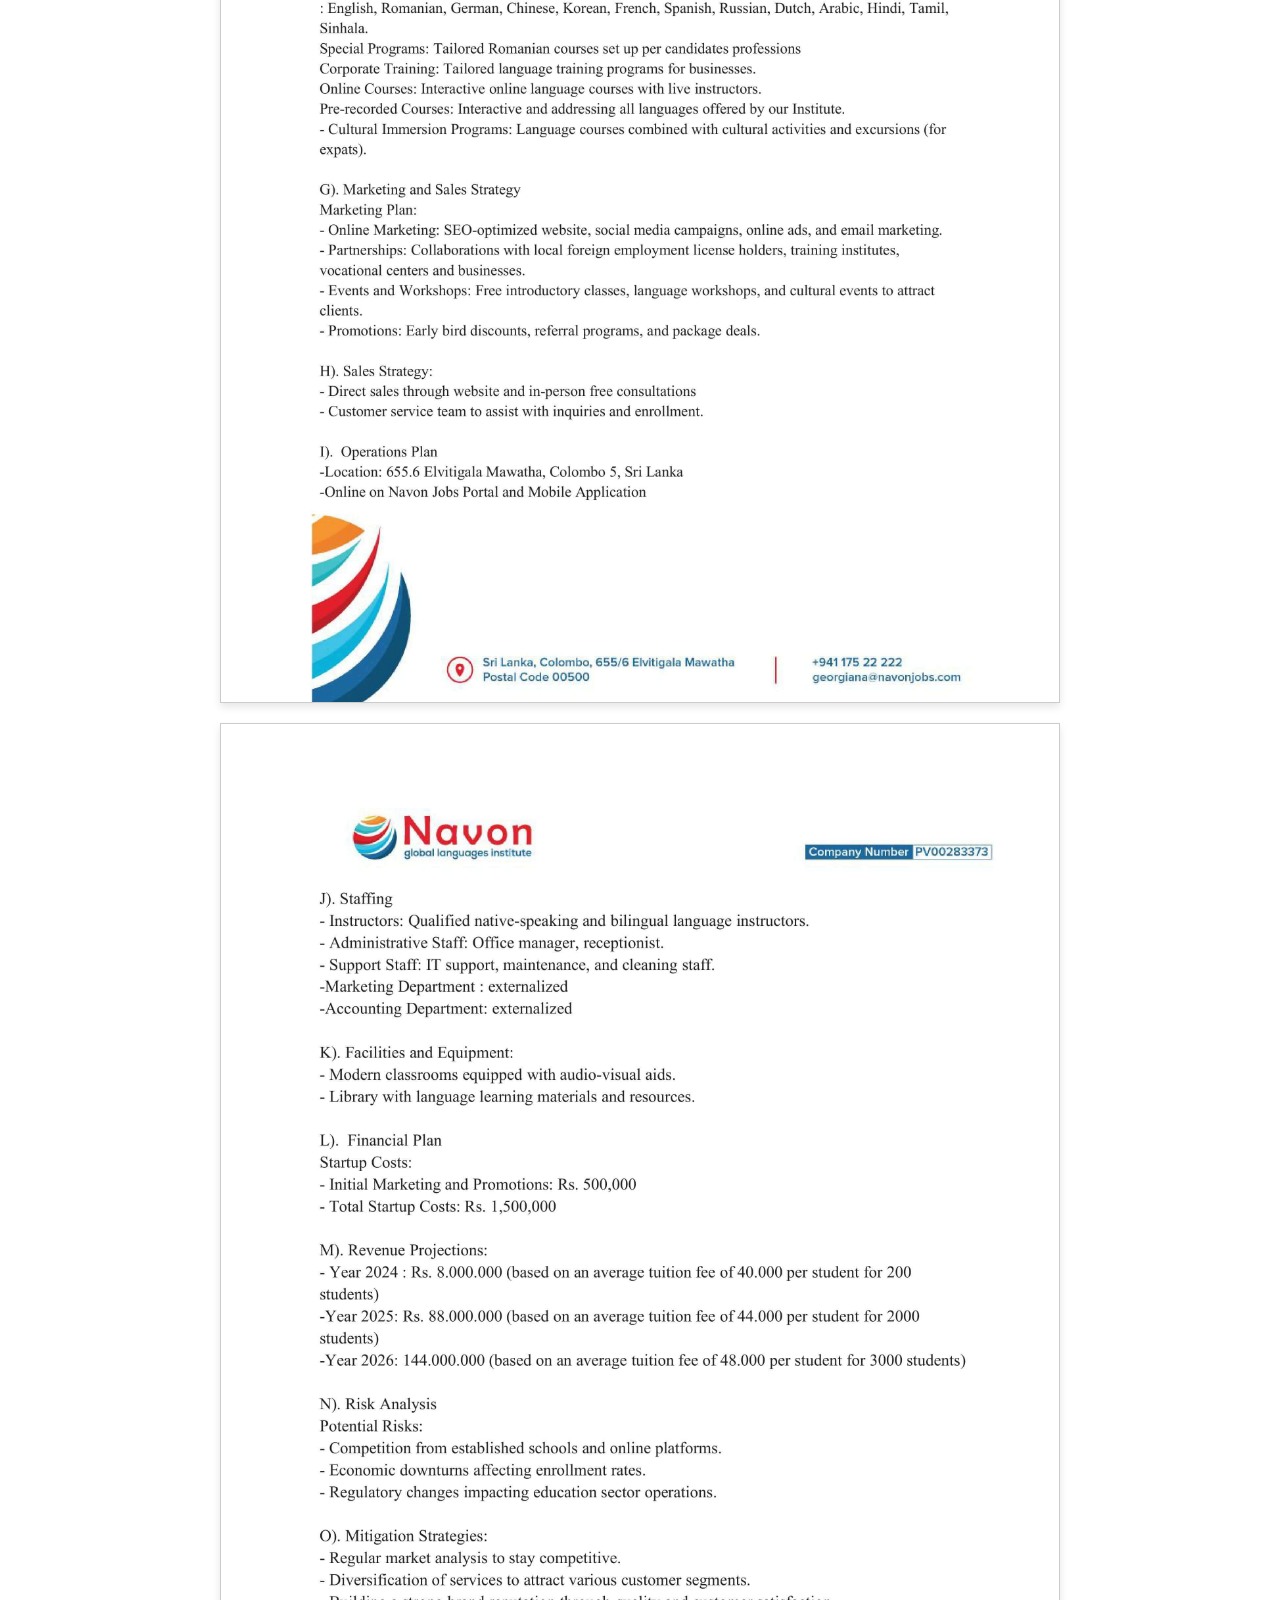
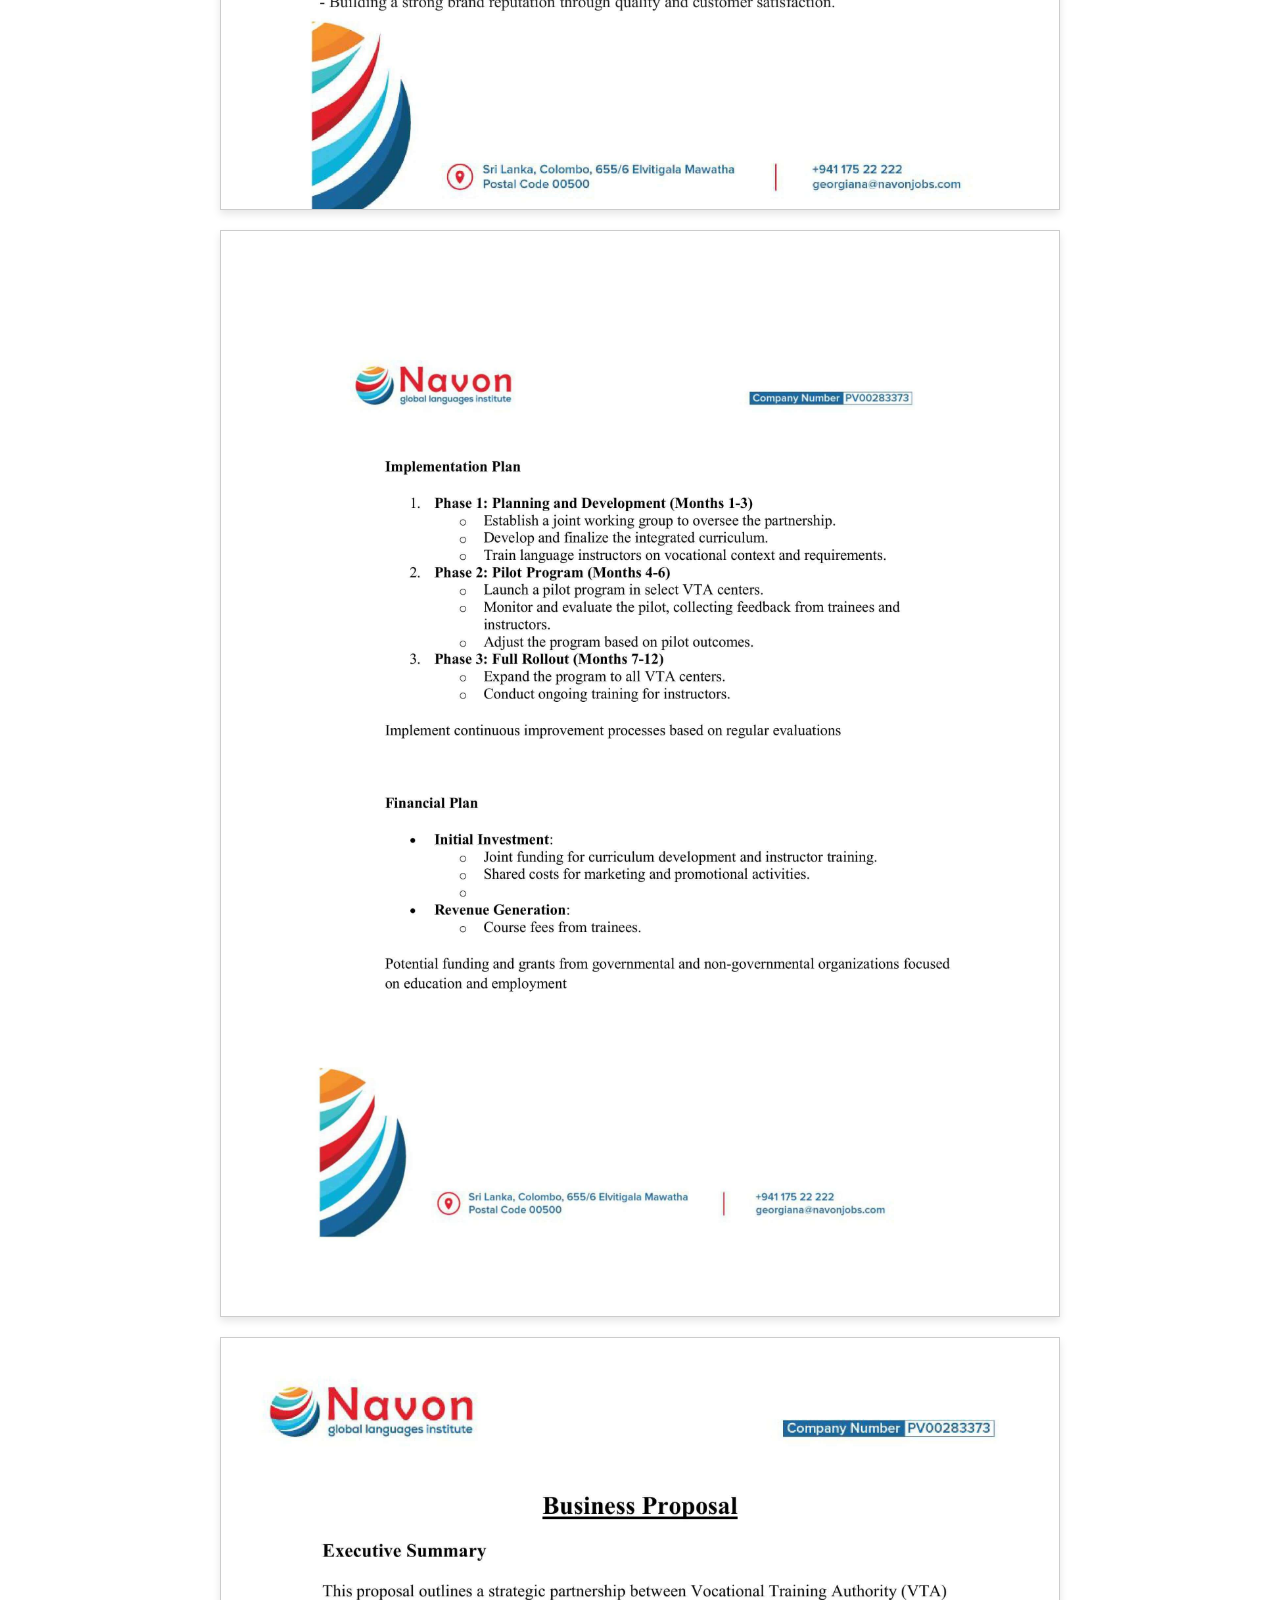
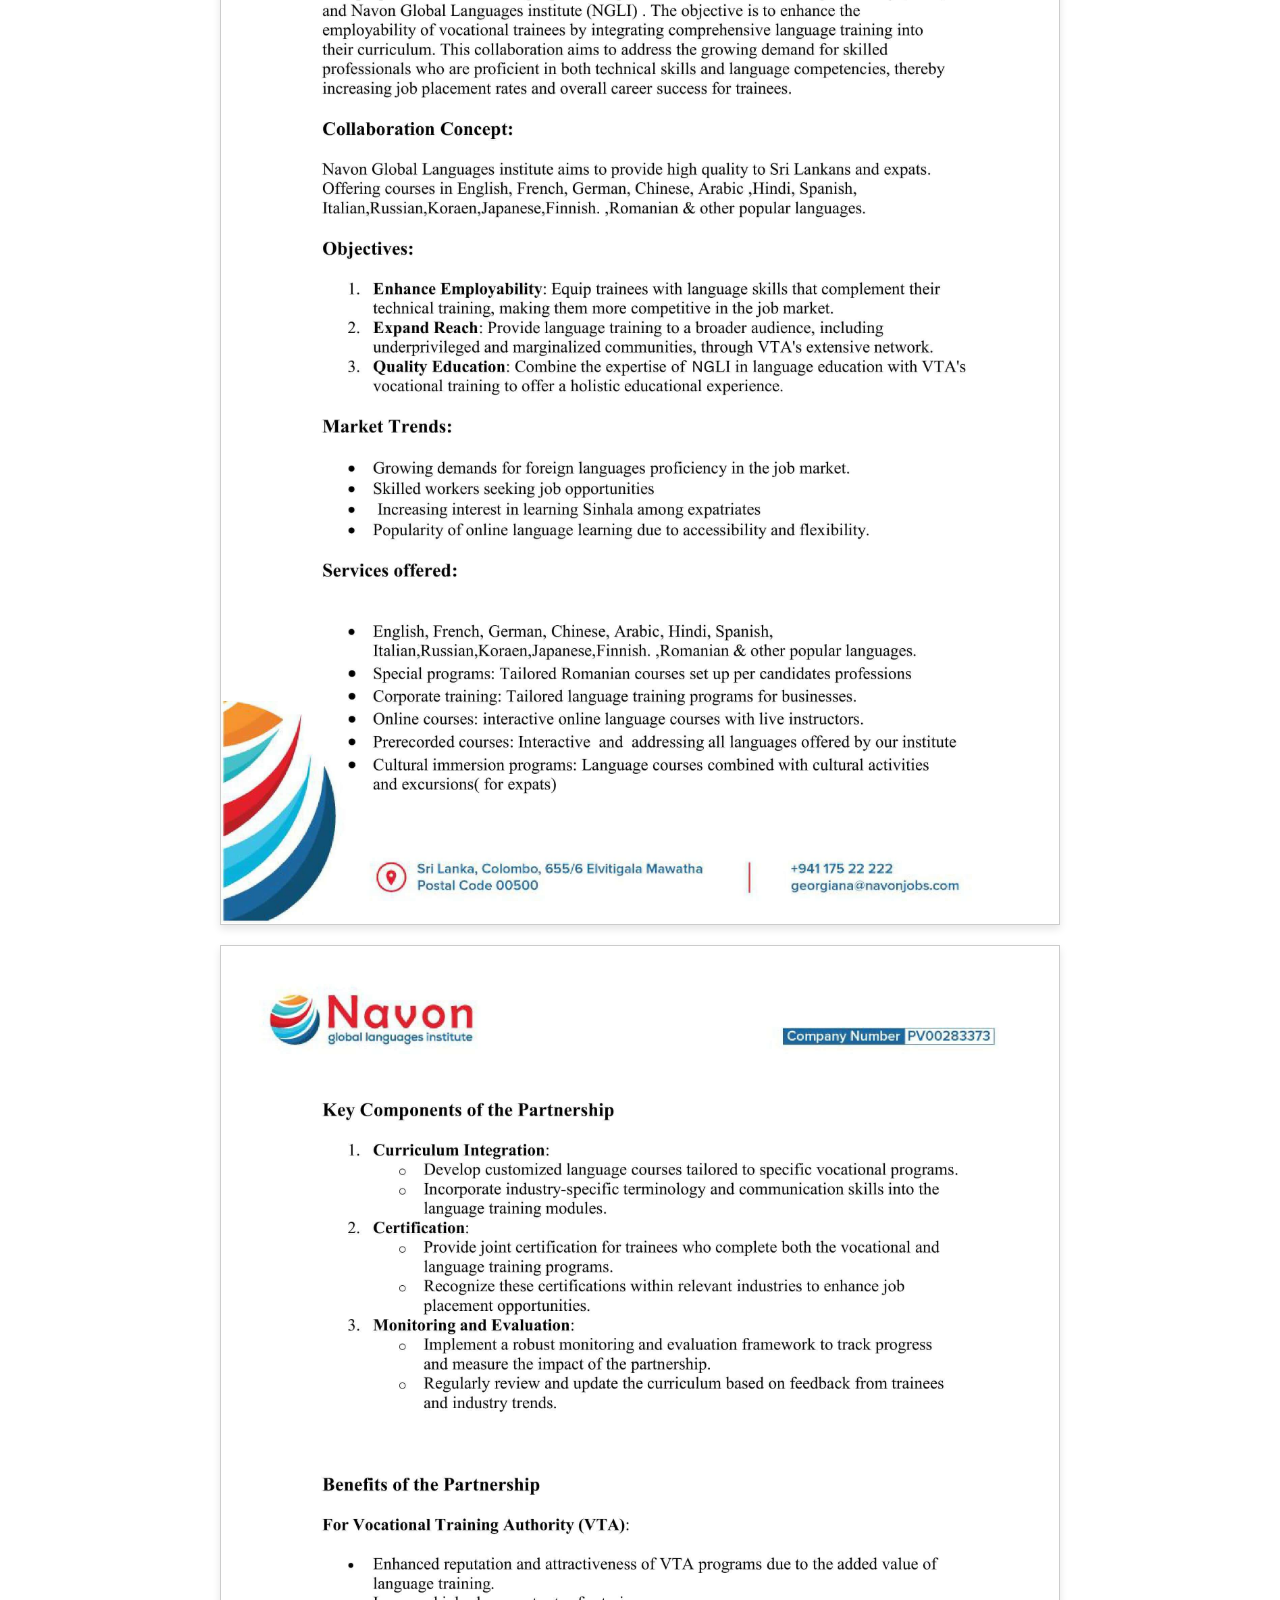
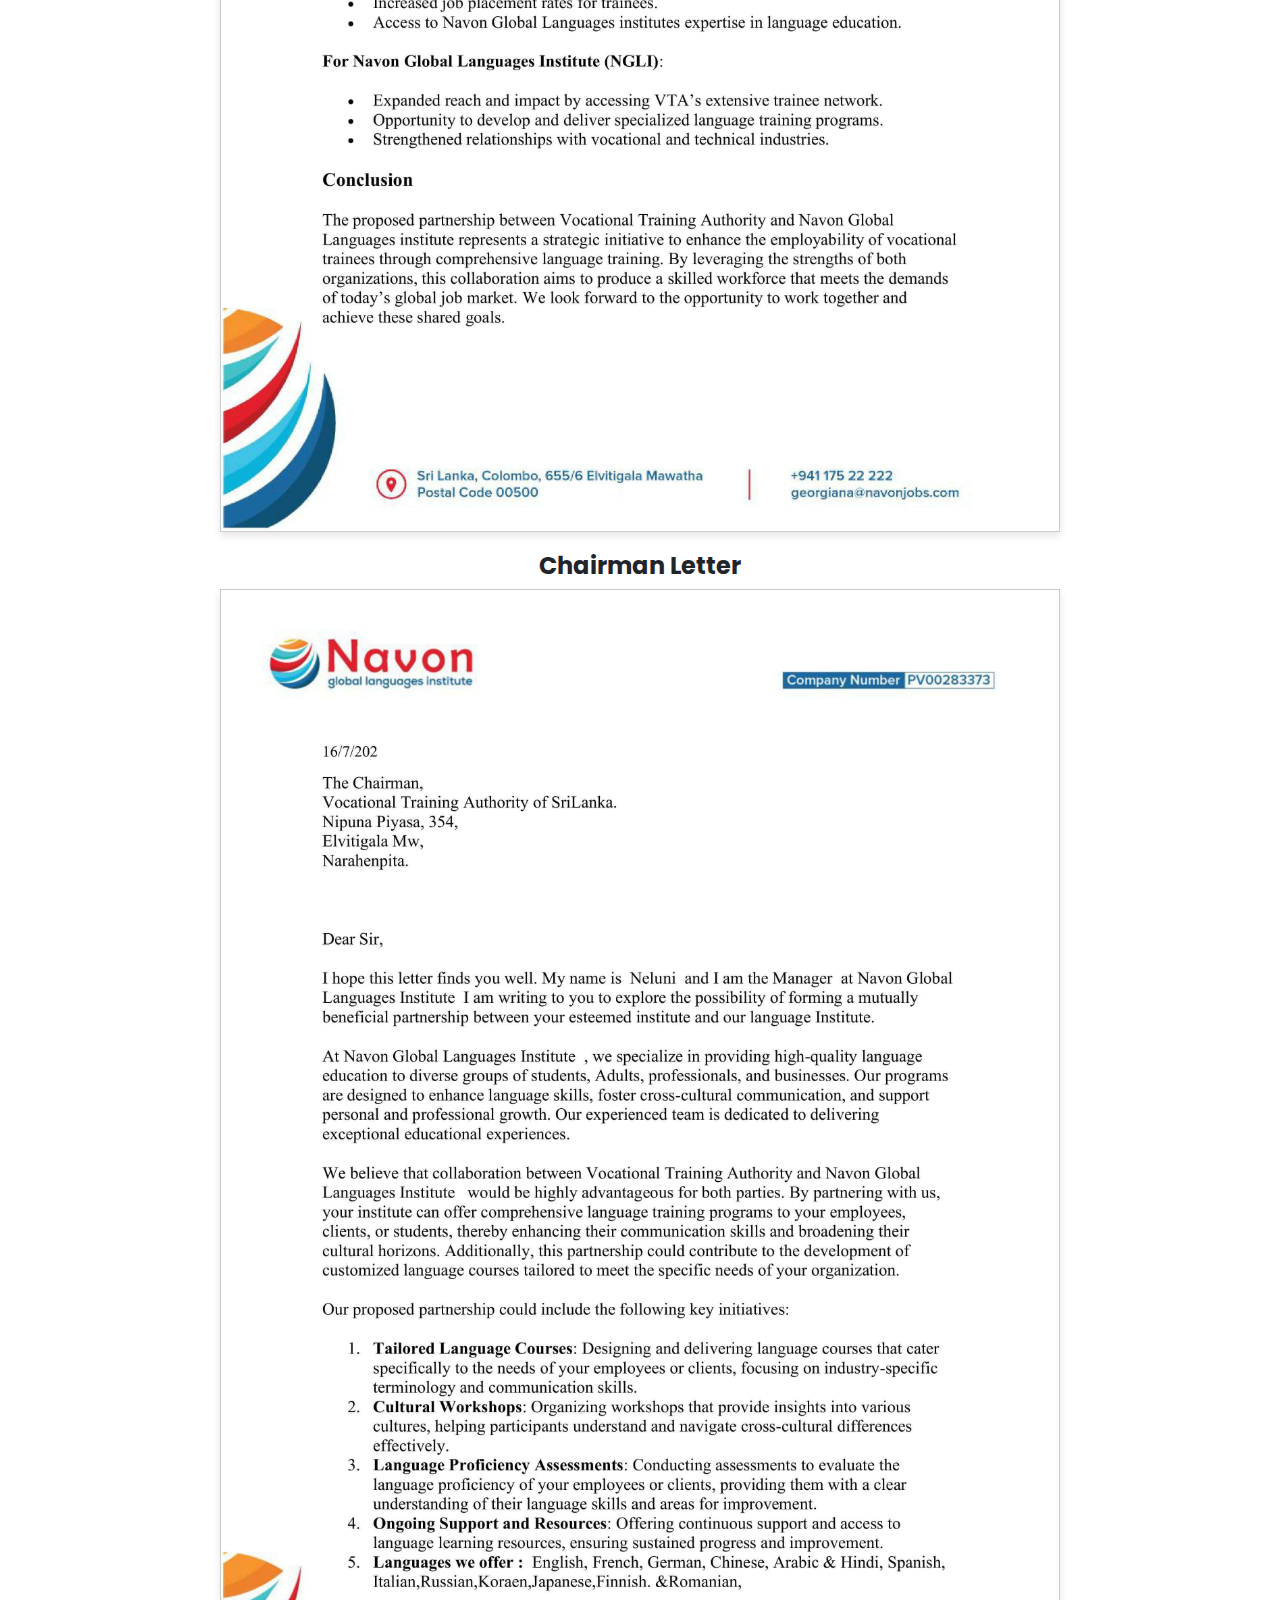
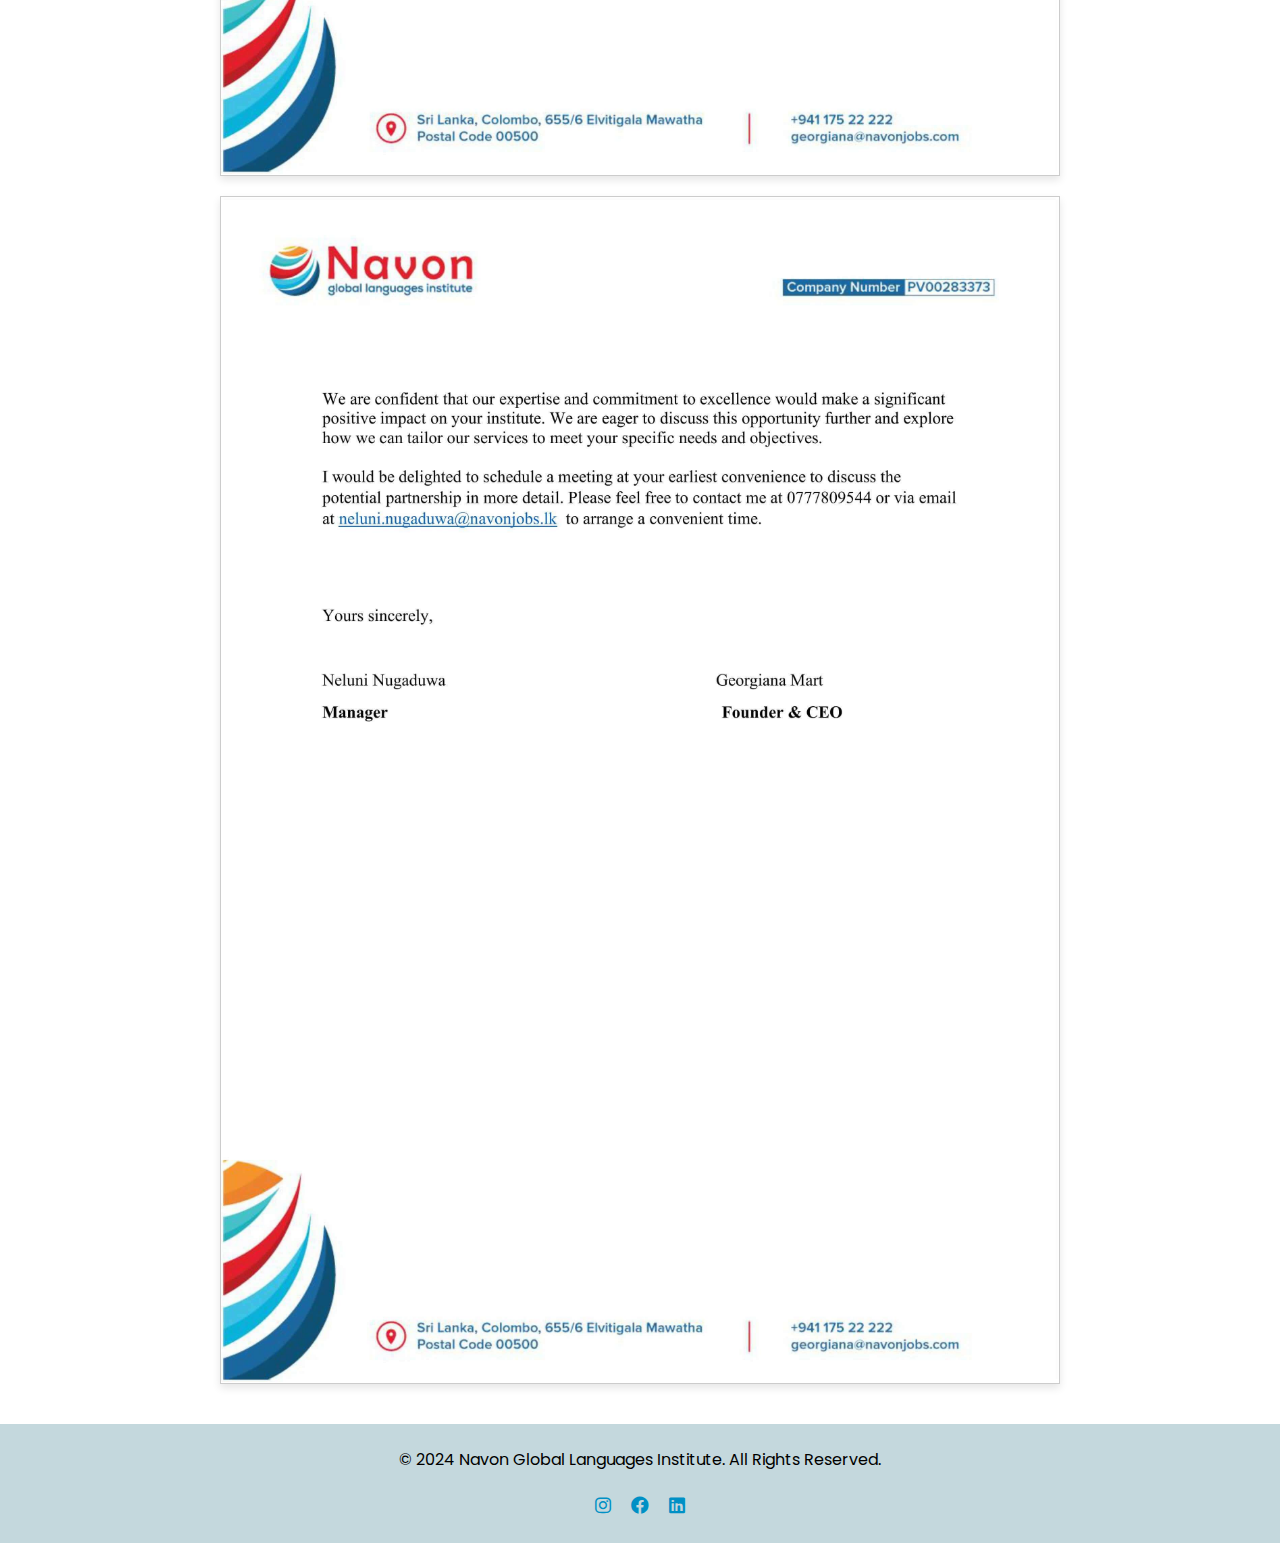
<file: business plan.html>
<!DOCTYPE html>
<html lang="en">
    <head>
        <meta charset="UTF-8">
        <meta name="viewport" content="width=device-width, initial-scale=1.0">
        
        <!-- SEO Meta Tags -->
        <meta name="description" content="Navon Global Languages Institute offers top-tier language education, including courses in English, French, Spanish, and more. Empower yourself with essential language skills for personal and professional growth.">
        <meta name="keywords" content="language courses, language institute, learn languages, online language courses, English courses, French courses, Spanish courses, language classes">
        <meta name="author" content="Navon Global Languages Institute">
        <meta name="robots" content="index, follow">
    
        <!-- Open Graph Meta Tags for Social Media -->
        <meta property="og:title" content="Navon Global Languages Institute">
        <meta property="og:description" content="Empower yourself with language skills from our expert-led courses in English, French, Spanish, and more.">
        <meta property="og:image" content="URL-to-your-logo-or-relevant-image.jpg">
        <meta property="og:url" content="https://www.navonlanguages.com">
        <meta property="og:type" content="website">
    
        <!-- Twitter Card Meta Tags -->
        <meta name="twitter:card" content="summary_large_image">
        <meta name="twitter:title" content="Navon Global Languages Institute">
        <meta name="twitter:description" content="Offering a wide range of language courses including English, French, Spanish, and more for personal and professional growth.">
        <meta name="twitter:image" content="URL-to-your-logo-or-relevant-image.jpg">
    
        <title>Navon Global Languages Institute</title>
    
        <!-- Google Fonts -->
        <link href="https://fonts.googleapis.com/css2?family=Poppins:wght@300;400;500;700&display=swap" rel="stylesheet">
    
        <!-- Font Awesome -->
        <link rel="stylesheet" href="https://cdnjs.cloudflare.com/ajax/libs/font-awesome/6.0.0-beta3/css/all.min.css">
    
        <!-- Bootstrap CSS -->
        <link rel="stylesheet" href="https://stackpath.bootstrapcdn.com/bootstrap/4.5.2/css/bootstrap.min.css">
    
        <!-- AOS (Animate on Scroll) CSS -->
        <link rel="stylesheet" href="https://cdn.jsdelivr.net/npm/aos@2.3.1/dist/aos.css">
    
        <!-- Swiper CSS -->
        <link rel="stylesheet" href="https://unpkg.com/swiper/swiper-bundle.min.css">
    
        <!-- Custom CSS -->
        <link rel="stylesheet" href="style.css">
    
        <!-- Favicon -->
        <link rel="icon" href="favicon.ico" type="image/x-icon">
    </head>
    
    
<body>

<!-- Floating language translating icon -->
<div class="gtranslate_wrapper"></div>
<script>window.gtranslateSettings = {"default_language":"en","languages":["en","si","ta","bn","ro","hi","ur"],"wrapper_selector":".gtranslate_wrapper"}</script>
<script src="https://cdn.gtranslate.net/widgets/latest/float.js" defer></script>


<!-- Desktop Navigation Bar -->
<nav class="navbar navbar-expand-lg navbar-light bg-light sticky-navbar">
    <div class="container-fluid d-flex justify-content-between align-items-center">
<!-- Phone Call Icon (Visible in Mobile View Only) -->
<div class="navbar-phone-icon-container d-lg-none">
    <a href="#" class="navbar-phone-icon" id="phoneIcon">
        <i class="fas fa-phone-alt"></i>
    </a>
    <!-- Options Container -->
    <div class="call-options" id="callOptions">
        <div class="call-option">
            <a href="tel:+94777809550" class="option-link">
                <i class="fas fa-phone-alt"></i> Direct Call
            </a>
        </div>
        <div class="call-option">
            <a href="https://wa.me/+94777809550" class="option-link">
                <i class="fab fa-whatsapp"></i> Call WhatsApp
            </a>
        </div>
    </div>
</div>
        <!-- Centered Logo -->
        <a class="navbar-brand mx-auto" href="index.html">
            <img src="logo.png" alt="Navon Global Language Institute" style="height: 56px;" class="comelogo">
        </a>

        <!-- Toggle Button for Mobile Navigation -->
        <button class="navbar-toggler" type="button" aria-controls="navbarNav" aria-expanded="false" aria-label="Toggle navigation" onclick="openNav()">
            <span class="navbar-toggler-icon"></span>
        </button>

        <!-- Collapsible Navbar Links for Desktop View -->
        <div class="collapse navbar-collapse" id="navbarNav">
            <ul class="navbar-nav mx-auto">
                <li class="nav-item"><a class="nav-link" href="index.html#about">About</a></li>
                <li class="nav-item"><a class="nav-link" href="index.html#specialized-programs">Programs</a></li>
                 <!-- New Courses and Curriculum Dropdown for Desktop -->
                 <li class="nav-item dropdown">
                    <a class="nav-link dropdown-toggle" href="#" id="navbarDropdown" role="button" data-toggle="dropdown" aria-expanded="false">
                        Courses and Curriculum
                    </a>
                    <ul class="dropdown-menu" aria-labelledby="navbarDropdown">
                        <li><a class="dropdown-item" href="english.html">English Syllabus</a></li>
                        <li><a class="dropdown-item" href="chinese.html">Chinese Syllabus</a></li>
                        <li><a class="dropdown-item" href="arabic.html">Arabic Syllabus</a></li>
                        <li><a class="dropdown-item" href="french.html">French Syllabus</a></li>
                        <li><a class="dropdown-item" href="hindi.html">Hindi Syllabus</a></li>
                    </ul>
                </li>
                <li class="nav-item"><a class="nav-link" href="teacher.html">Teachers</a></li>
                <li class="nav-item"><a class="nav-link" href="index.html#testimonials">Testimonials</a></li>
                <li class="nav-item"><a class="nav-link" href="index.html#gallery">Gallery</a></li>
                <li class="nav-item"><a class="nav-link" href="blog.html">NGLI Blogs</a></li>
                <li class="nav-item"><a class="nav-link" href="csr.html">CSR</a></li>
                <li class="nav-item"><a class="nav-link" href="business plan.html">Partnerships</a></li>
                <li class="nav-item"><a class="nav-link" href="index.html#our-sister-company">Our Sister Companies</a></li>
                <li class="nav-item"><a class="nav-link" href="index.html#contact">Contact</a></li>
            </ul>
            <div class="navbar-nav">
                <a class="nav-link" href="https://www.instagram.com/navonglobal__languagesinstitut"><i class="fab fa-instagram"></i></a>
                <a class="nav-link" href="https://www.facebook.com/profile.php?id=61560827799598&mibextid=LQQJ4d"><i class="fab fa-facebook"></i></a>
                <a class="nav-link" href="https://www.linkedin.com/company/navon-global-languages-institute"><i class="fab fa-linkedin"></i></a>
            </div>
        </div>
    </div>
</nav>

<!-- Mobile Navigation Bar -->
<nav class="navbar-mobile">
    <div class="navbar-content">
        <!-- Close Button -->
        <button class="close-btn" onclick="closeNav()">&times;</button>
        
        <!-- Mobile Navbar Links -->
        <ul>
            <li><a href="index.html#about">About</a></li>
            <li><a href="index.html#specialized-programs">Programs</a></li>
                      <!-- Dropdown for Mobile -->
<li>
    <a href="#" class="dropdown-toggle" onclick="toggleMobileSubMenu(event)">
        Courses and Curriculum
    </a>
    <ul class="mobile-submenu" style="display: none;">
        <li><a href="english.html">English Syllabus</a></li>
        <li><a href="chinese.html">Chinese Syllabus</a></li>
        <li><a href="arabic.html">Arabic Syllabus</a></li>
        <li><a href="french.html">French Syllabus</a></li>
        <li><a href="hindi.html">Hindi Syllabus</a></li>
    </ul>
</li>
            <li><a href="teacher.html">Teacher</a></li>
            <li><a href="index.html#testimonials">Testimonials</a></li>
            <li><a href="index.html#gallery">Gallery</a></li>
            <li><a href="blog.html">NGLI Blogs</a></li>
            <li><a href="csr.html">CSR</a></li>
            <li><a href="business plan.html">Partnerships</a></li>
            <li><a href="index.html#our-sister-company">Our Sister Companies</a></li>
            <li><a href="index.html#contact">Contact</a></li>
        </ul>

        <!-- Social Icons -->
        <div class="social-icons">
            <a href="https://www.instagram.com/navonglobal__languagesinstitut"><i class="fab fa-instagram"></i></a>
            <a href="https://www.facebook.com/profile.php?id=61560827799598&mibextid=LQQJ4d"><i class="fab fa-facebook"></i></a>
            <a href="https://www.linkedin.com/company/navon-global-languages-institute"><i class="fab fa-linkedin"></i></a>
        </div>
    </div>
</nav>

<!-- Overlay for Dark Background when Mobile Navbar is Open -->
<div class="overlay" onclick="closeNav()"></div>



<style>
    .image-container {
        display: flex;
        flex-direction: column;
        justify-content: center;
        align-items: center;
        width: 100%;
        max-width: 1241px; /* Max width of the A4 images */
        padding: 20px;
        margin: 0 auto; /* Ensure it's centered */
    }
    
    .responsive-image {
        width: 70%; /* Smaller size for desktop view */
        height: auto; /* Maintain aspect ratio */
        margin-bottom: 20px;
        border: 1px solid #ccc;
        box-shadow: 0px 4px 8px rgba(0, 0, 0, 0.1);
        transition: transform 0.2s; /* Smooth zoom transition */
    }
    
    /* Zoom effect on hover */
    .responsive-image:hover {
        transform: scale(1.1); /* Zoom in slightly on hover */
    }
    
    /* Make sure images look good on mobile devices */
    @media (max-width: 768px) {
        .responsive-image {
            width: 100%; /* Take full width on mobile */
        }
    }
    
    @media (max-width: 480px) {
        .responsive-image {
            width: 100%; /* Take full width on small screens */
        }
    }
    </style>
    





<div class="image-container">
    <img src="business plans/Business Plan 1.jpg" alt="Business Plan Page 1" class="responsive-image">
    <img src="business plans/Business Plan 2.jpg" alt="Business Plan Page 2" class="responsive-image">
    <img src="business plans/Business Plan 3.jpg" alt="Business Plan Page 3" class="responsive-image">
    <img src="business plans/Implementation Plan.jpg" alt="Business Plan Page 4" class="responsive-image">
    <img src="business plans/proposal 1.jpg" alt="Business Plan Page 5" class="responsive-image">
    <img src="business plans/proposal 2.jpg" alt="Business Plan Page 5" class="responsive-image">
    <h1 style="text-align: center; font-weight: bolder; font-size:x-large;">Chairman Letter</h1>
    <img src="business plans/chairman 1.jpg" alt="Business Plan Page 5" class="responsive-image">
    <img src="business plans/chairman 2.jpg" alt="Business Plan Page 5" class="responsive-image">
</div>

    
 





<!-- Footer -->
<footer class="py-4" style="background-color: #c4d8dd; color: rgb(0, 0, 0);">
    <div class="container text-center">
        <p>&copy; 2024 Navon Global Languages Institute. All Rights Reserved.</p>
        <div class="social-icons">
            <a href="https://www.instagram.com/navonglobal__languagesinstitut" style="color: rgb(0, 144, 197); margin: 0 10px;"><i class="fab fa-instagram"></i></a>
            <a href="https://www.facebook.com/profile.php?id=61560827799598&mibextid=LQQJ4d" style="color: rgb(0, 144, 197); margin: 0 10px;"><i class="fab fa-facebook"></i></a>
            <a href="https://www.linkedin.com/company/navon-global-languages-institute" style="color: rgb(0, 144, 197); margin: 0 10px;"><i class="fab fa-linkedin"></i></a>
        </div>
    </div>
</footer>



    <!-- Scripts -->
    <script src="https://code.jquery.com/jquery-3.5.1.slim.min.js"></script>
    <script src="https://cdn.jsdelivr.net/npm/bootstrap@4.5.2/dist/js/bootstrap.bundle.min.js"></script>
    <script src="https://cdn.jsdelivr.net/npm/aos@2.3.1/dist/aos.js"></script>
    <script src="scripts.js"></script>

    <!-- AOS Slide Animation JS -->
    <script>
        AOS.init({
            duration: 1200,
        });
    </script>
    
<!-- Smooth Scroll JS -->
    <script>
        document.addEventListener('DOMContentLoaded', function () {
            const links = document.querySelectorAll('a[href^="#"]');
            links.forEach(link => {
                link.addEventListener('click', function (event) {
                    event.preventDefault();
                    const targetId = this.getAttribute('href').substring(1);
                    const targetElement = document.getElementById(targetId);
                    if (targetElement) {
                        targetElement.scrollIntoView({
                            behavior: 'smooth'
                        });
                    }
                });
            });
        });
    </script>

    

</body>
</html>
</file>
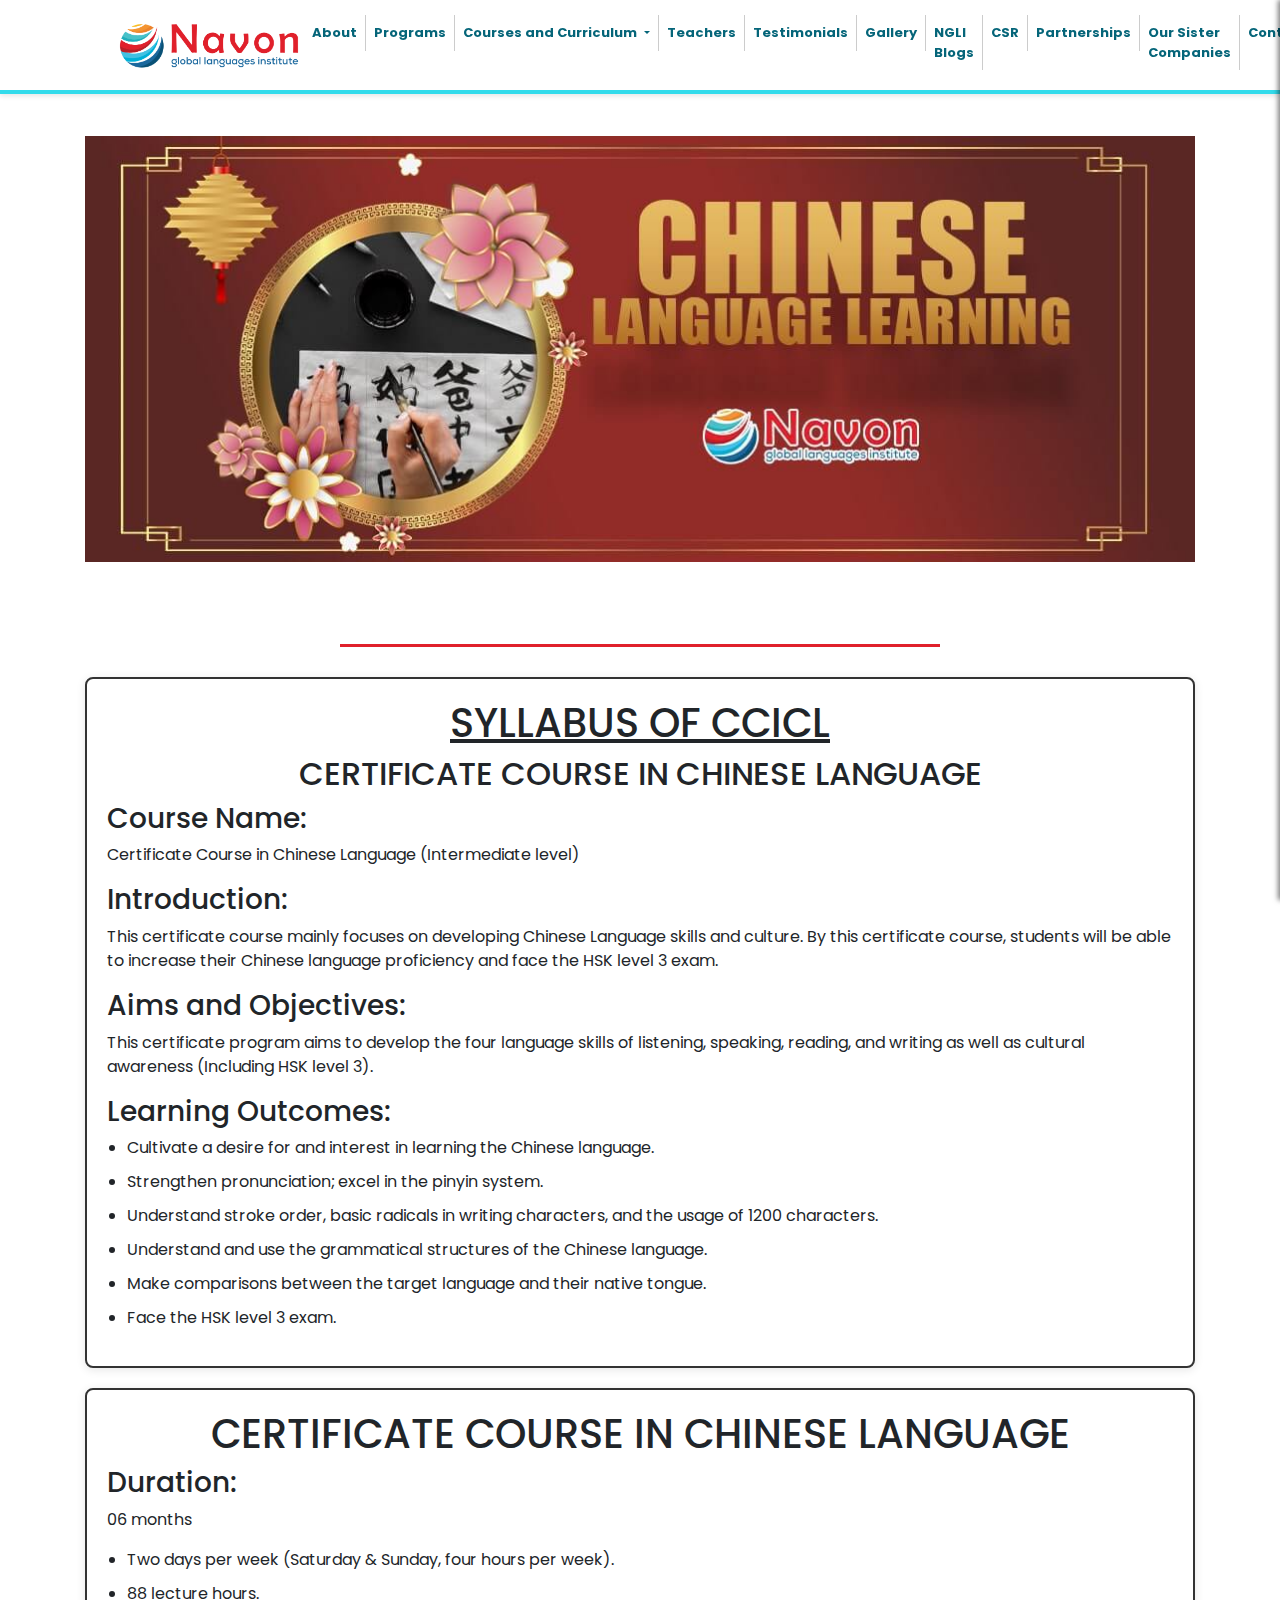
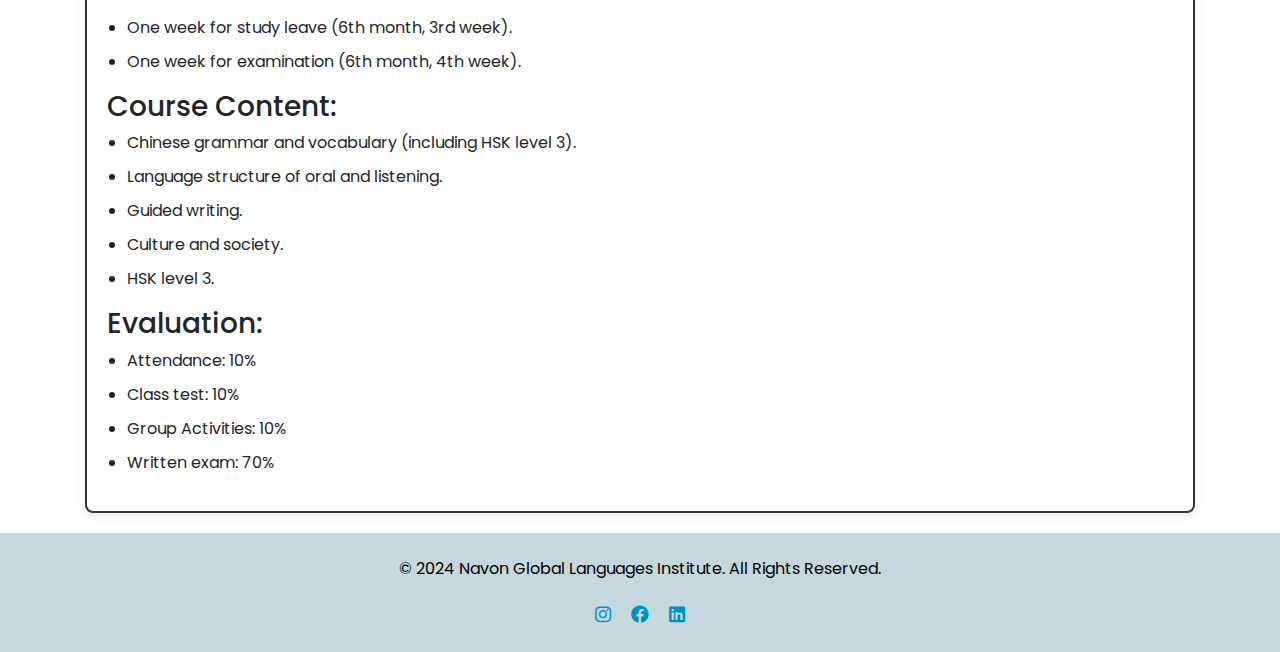
<file: chinese.html>
<!DOCTYPE html>
<html lang="en">
    <head>
        <meta charset="UTF-8">
        <meta name="viewport" content="width=device-width, initial-scale=1.0">
        
        <!-- SEO Meta Tags -->
        <meta name="description" content="Navon Global Languages Institute offers top-tier language education, including courses in English, French, Spanish, and more. Empower yourself with essential language skills for personal and professional growth.">
        <meta name="keywords" content="language courses, language institute, learn languages, online language courses, English courses, French courses, Spanish courses, language classes">
        <meta name="author" content="Navon Global Languages Institute">
        <meta name="robots" content="index, follow">
    
        <!-- Open Graph Meta Tags for Social Media -->
        <meta property="og:title" content="Navon Global Languages Institute">
        <meta property="og:description" content="Empower yourself with language skills from our expert-led courses in English, French, Spanish, and more.">
        <meta property="og:image" content="URL-to-your-logo-or-relevant-image.jpg">
        <meta property="og:url" content="https://www.navonlanguages.com">
        <meta property="og:type" content="website">
    
        <!-- Twitter Card Meta Tags -->
        <meta name="twitter:card" content="summary_large_image">
        <meta name="twitter:title" content="Navon Global Languages Institute">
        <meta name="twitter:description" content="Offering a wide range of language courses including English, French, Spanish, and more for personal and professional growth.">
        <meta name="twitter:image" content="URL-to-your-logo-or-relevant-image.jpg">
    
        <title>Navon Global Languages Institute</title>
    
        <!-- Google Fonts -->
        <link href="https://fonts.googleapis.com/css2?family=Poppins:wght@300;400;500;700&display=swap" rel="stylesheet">
    
        <!-- Font Awesome -->
        <link rel="stylesheet" href="https://cdnjs.cloudflare.com/ajax/libs/font-awesome/6.0.0-beta3/css/all.min.css">
    
        <!-- Bootstrap CSS -->
        <link rel="stylesheet" href="https://stackpath.bootstrapcdn.com/bootstrap/4.5.2/css/bootstrap.min.css">
    
        <!-- AOS (Animate on Scroll) CSS -->
        <link rel="stylesheet" href="https://cdn.jsdelivr.net/npm/aos@2.3.1/dist/aos.css">
    
        <!-- Swiper CSS -->
        <link rel="stylesheet" href="https://unpkg.com/swiper/swiper-bundle.min.css">
    
        <!-- Custom CSS -->
        <link rel="stylesheet" href="style.css">
    
        <!-- Favicon -->
        <link rel="icon" href="favicon.ico" type="image/x-icon">
    </head>
    
    
<body>

<!-- Floating language translating icon -->
<div class="gtranslate_wrapper"></div>
<script>window.gtranslateSettings = {"default_language":"en","languages":["en","si","ta","bn","ro","hi","ur"],"wrapper_selector":".gtranslate_wrapper"}</script>
<script src="https://cdn.gtranslate.net/widgets/latest/float.js" defer></script>


<!-- Desktop Navigation Bar -->
<nav class="navbar navbar-expand-lg navbar-light bg-light sticky-navbar">
    <div class="container-fluid d-flex justify-content-between align-items-center">
<!-- Phone Call Icon (Visible in Mobile View Only) -->
<div class="navbar-phone-icon-container d-lg-none">
    <a href="#" class="navbar-phone-icon" id="phoneIcon">
        <i class="fas fa-phone-alt"></i>
    </a>
    <!-- Options Container -->
    <div class="call-options" id="callOptions">
        <div class="call-option">
            <a href="tel:+94777809550" class="option-link">
                <i class="fas fa-phone-alt"></i> Direct Call
            </a>
        </div>
        <div class="call-option">
            <a href="https://wa.me/+94777809550" class="option-link">
                <i class="fab fa-whatsapp"></i> Call WhatsApp
            </a>
        </div>
    </div>
</div>
        <!-- Centered Logo -->
        <a class="navbar-brand mx-auto" href="index.html">
            <img src="logo.png" alt="Navon Global Language Institute" style="height: 56px;" class="comelogo">
        </a>

        <!-- Toggle Button for Mobile Navigation -->
        <button class="navbar-toggler" type="button" aria-controls="navbarNav" aria-expanded="false" aria-label="Toggle navigation" onclick="openNav()">
            <span class="navbar-toggler-icon"></span>
        </button>

        <!-- Collapsible Navbar Links for Desktop View -->
        <div class="collapse navbar-collapse" id="navbarNav">
            <ul class="navbar-nav mx-auto">
                <li class="nav-item"><a class="nav-link" href="index.html#about">About</a></li>
                <li class="nav-item"><a class="nav-link" href="index.html#specialized-programs">Programs</a></li>
                 <!-- New Courses and Curriculum Dropdown for Desktop -->
                 <li class="nav-item dropdown">
                    <a class="nav-link dropdown-toggle" href="#" id="navbarDropdown" role="button" data-toggle="dropdown" aria-expanded="false">
                        Courses and Curriculum
                    </a>
                    <ul class="dropdown-menu" aria-labelledby="navbarDropdown">
                        <li><a class="dropdown-item" href="english.html">English Syllabus</a></li>
                        <li><a class="dropdown-item" href="chinese.html">Chinese Syllabus</a></li>
                        <li><a class="dropdown-item" href="arabic.html">Arabic Syllabus</a></li>
                        <li><a class="dropdown-item" href="french.html">French Syllabus</a></li>
                        <li><a class="dropdown-item" href="hindi.html">Hindi Syllabus</a></li>
                    </ul>
                </li>
                <li class="nav-item"><a class="nav-link" href="teacher.html">Teachers</a></li>
                <li class="nav-item"><a class="nav-link" href="index.html#testimonials">Testimonials</a></li>
                <li class="nav-item"><a class="nav-link" href="index.html#gallery">Gallery</a></li>
                <li class="nav-item"><a class="nav-link" href="blog.html">NGLI Blogs</a></li>
                <li class="nav-item"><a class="nav-link" href="csr.html">CSR</a></li>
                <li class="nav-item"><a class="nav-link" href="business plan.html">Partnerships</a></li>
                <li class="nav-item"><a class="nav-link" href="index.html#our-sister-company">Our Sister Companies</a></li>
                <li class="nav-item"><a class="nav-link" href="index.html#contact">Contact</a></li>
            </ul>
            <div class="navbar-nav">
                <a class="nav-link" href="https://www.instagram.com/navonglobal__languagesinstitut"><i class="fab fa-instagram"></i></a>
                <a class="nav-link" href="https://www.facebook.com/profile.php?id=61560827799598&mibextid=LQQJ4d"><i class="fab fa-facebook"></i></a>
                <a class="nav-link" href="https://www.linkedin.com/company/navon-global-languages-institute"><i class="fab fa-linkedin"></i></a>
            </div>
        </div>
    </div>
</nav>

<!-- Mobile Navigation Bar -->
<nav class="navbar-mobile">
    <div class="navbar-content">
        <!-- Close Button -->
        <button class="close-btn" onclick="closeNav()">&times;</button>
        
        <!-- Mobile Navbar Links -->
        <ul>
            <li><a href="index.html#about">About</a></li>
            <li><a href="index.html#specialized-programs">Programs</a></li>
                      <!-- Dropdown for Mobile -->
<li>
    <a href="#" class="dropdown-toggle" onclick="toggleMobileSubMenu(event)">
        Courses and Curriculum
    </a>
    <ul class="mobile-submenu" style="display: none;">
        <li><a href="english.html">English Syllabus</a></li>
        <li><a href="chinese.html">Chinese Syllabus</a></li>
        <li><a href="arabic.html">Arabic Syllabus</a></li>
        <li><a href="french.html">French Syllabus</a></li>
        <li><a href="hindi.html">Hindi Syllabus</a></li>
    </ul>
</li>
            <li><a href="teacher.html">Teacher</a></li>
            <li><a href="index.html#testimonials">Testimonials</a></li>
            <li><a href="index.html#gallery">Gallery</a></li>
            <li><a href="blog.html">NGLI Blogs</a></li>
            <li><a href="csr.html">CSR</a></li>
            <li><a href="business plan.html">Partnerships</a></li>
            <li><a href="index.html#our-sister-company">Our Sister Companies</a></li>
            <li><a href="index.html#contact">Contact</a></li>
        </ul>

        <!-- Social Icons -->
        <div class="social-icons">
            <a href="https://www.instagram.com/navonglobal__languagesinstitut"><i class="fab fa-instagram"></i></a>
            <a href="https://www.facebook.com/profile.php?id=61560827799598&mibextid=LQQJ4d"><i class="fab fa-facebook"></i></a>
            <a href="https://www.linkedin.com/company/navon-global-languages-institute"><i class="fab fa-linkedin"></i></a>
        </div>
    </div>
</nav>

<!-- Overlay for Dark Background when Mobile Navbar is Open -->
<div class="overlay" onclick="closeNav()"></div>




<section id="chinese-hero" class="container py-5">
    <div class="row">
      <div class="col-md-12">
        <img src="chinese.jpg" alt="chinese" class="img-fluid mb-4"> <!-- Replace with your hero image -->
      </div>
    </div>
    </section>

    <div class="line"></div>




    <section class="container">
        <div class="a4-page">
            <h1 style="text-align: center; text-decoration: underline;">SYLLABUS OF CCICL</h1>
            <h2 style="text-align: center;">CERTIFICATE COURSE IN CHINESE LANGUAGE</h2>
            
            <h3>Course Name:</h3>
            <p>Certificate Course in Chinese Language (Intermediate level)</p>
            
            <h3>Introduction:</h3>
            <p>This certificate course mainly focuses on developing Chinese Language skills and culture. By this certificate course, students will be able to increase their Chinese language proficiency and face the HSK level 3 exam.</p>
            
            <h3>Aims and Objectives:</h3>
            <p>This certificate program aims to develop the four language skills of listening, speaking, reading, and writing as well as cultural awareness (Including HSK level 3).</p>
            
            <h3>Learning Outcomes:</h3>
            <ul>
                <li>Cultivate a desire for and interest in learning the Chinese language.</li>
                <li>Strengthen pronunciation; excel in the pinyin system.</li>
                <li>Understand stroke order, basic radicals in writing characters, and the usage of 1200 characters.</li>
                <li>Understand and use the grammatical structures of the Chinese language.</li>
                <li>Make comparisons between the target language and their native tongue.</li>
                <li>Face the HSK level 3 exam.</li>
            </ul>
        </div>
    
        <div class="a4-page">
            <h1 style="text-align: center;">CERTIFICATE COURSE IN CHINESE LANGUAGE</h1>
            
            <h3>Duration:</h3>
            <p>06 months</p>
            <ul>
                <li>Two days per week (Saturday & Sunday, four hours per week).</li>
                <li>88 lecture hours.</li>
                <li>One week for study leave (6th month, 3rd week).</li>
                <li>One week for examination (6th month, 4th week).</li>
            </ul>
            
            <h3>Course Content:</h3>
            <ul>
                <li>Chinese grammar and vocabulary (including HSK level 3).</li>
                <li>Language structure of oral and listening.</li>
                <li>Guided writing.</li>
                <li>Culture and society.</li>
                <li>HSK level 3.</li>
            </ul>
    
            <h3>Evaluation:</h3>
            <ul>
                <li>Attendance: 10%</li>
                <li>Class test: 10%</li>
                <li>Group Activities: 10%</li>
                <li>Written exam: 70%</li>
            </ul>
        </div>
    </section>
    











 <!-- Footer -->
 <footer class="py-4" style="background-color: #c4d8dd; color: rgb(0, 0, 0);">
    <div class="container text-center">
        <p>&copy; 2024 Navon Global Languages Institute. All Rights Reserved.</p>
        <div class="social-icons">
            <a href="https://www.instagram.com/navonglobal__languagesinstitut" style="color: rgb(0, 144, 197); margin: 0 10px;"><i class="fab fa-instagram"></i></a>
            <a href="https://www.facebook.com/profile.php?id=61560827799598&mibextid=LQQJ4d" style="color: rgb(0, 144, 197); margin: 0 10px;"><i class="fab fa-facebook"></i></a>
            <a href="https://www.linkedin.com/company/navon-global-languages-institute" style="color: rgb(0, 144, 197); margin: 0 10px;"><i class="fab fa-linkedin"></i></a>
        </div>
    </div>
</footer>



    <!-- Scripts -->
    <script src="https://code.jquery.com/jquery-3.5.1.slim.min.js"></script>
    <script src="https://cdn.jsdelivr.net/npm/bootstrap@4.5.2/dist/js/bootstrap.bundle.min.js"></script>
    <script src="https://cdn.jsdelivr.net/npm/aos@2.3.1/dist/aos.js"></script>
    <script src="scripts.js"></script>

    <!-- AOS Slide Animation JS -->
    <script>
        AOS.init({
            duration: 1200,
        });
    </script>
    
<!-- Smooth Scroll JS -->
    <script>
        document.addEventListener('DOMContentLoaded', function () {
            const links = document.querySelectorAll('a[href^="#"]');
            links.forEach(link => {
                link.addEventListener('click', function (event) {
                    event.preventDefault();
                    const targetId = this.getAttribute('href').substring(1);
                    const targetElement = document.getElementById(targetId);
                    if (targetElement) {
                        targetElement.scrollIntoView({
                            behavior: 'smooth'
                        });
                    }
                });
            });
        });
    </script>

</body>
</html>
</file>
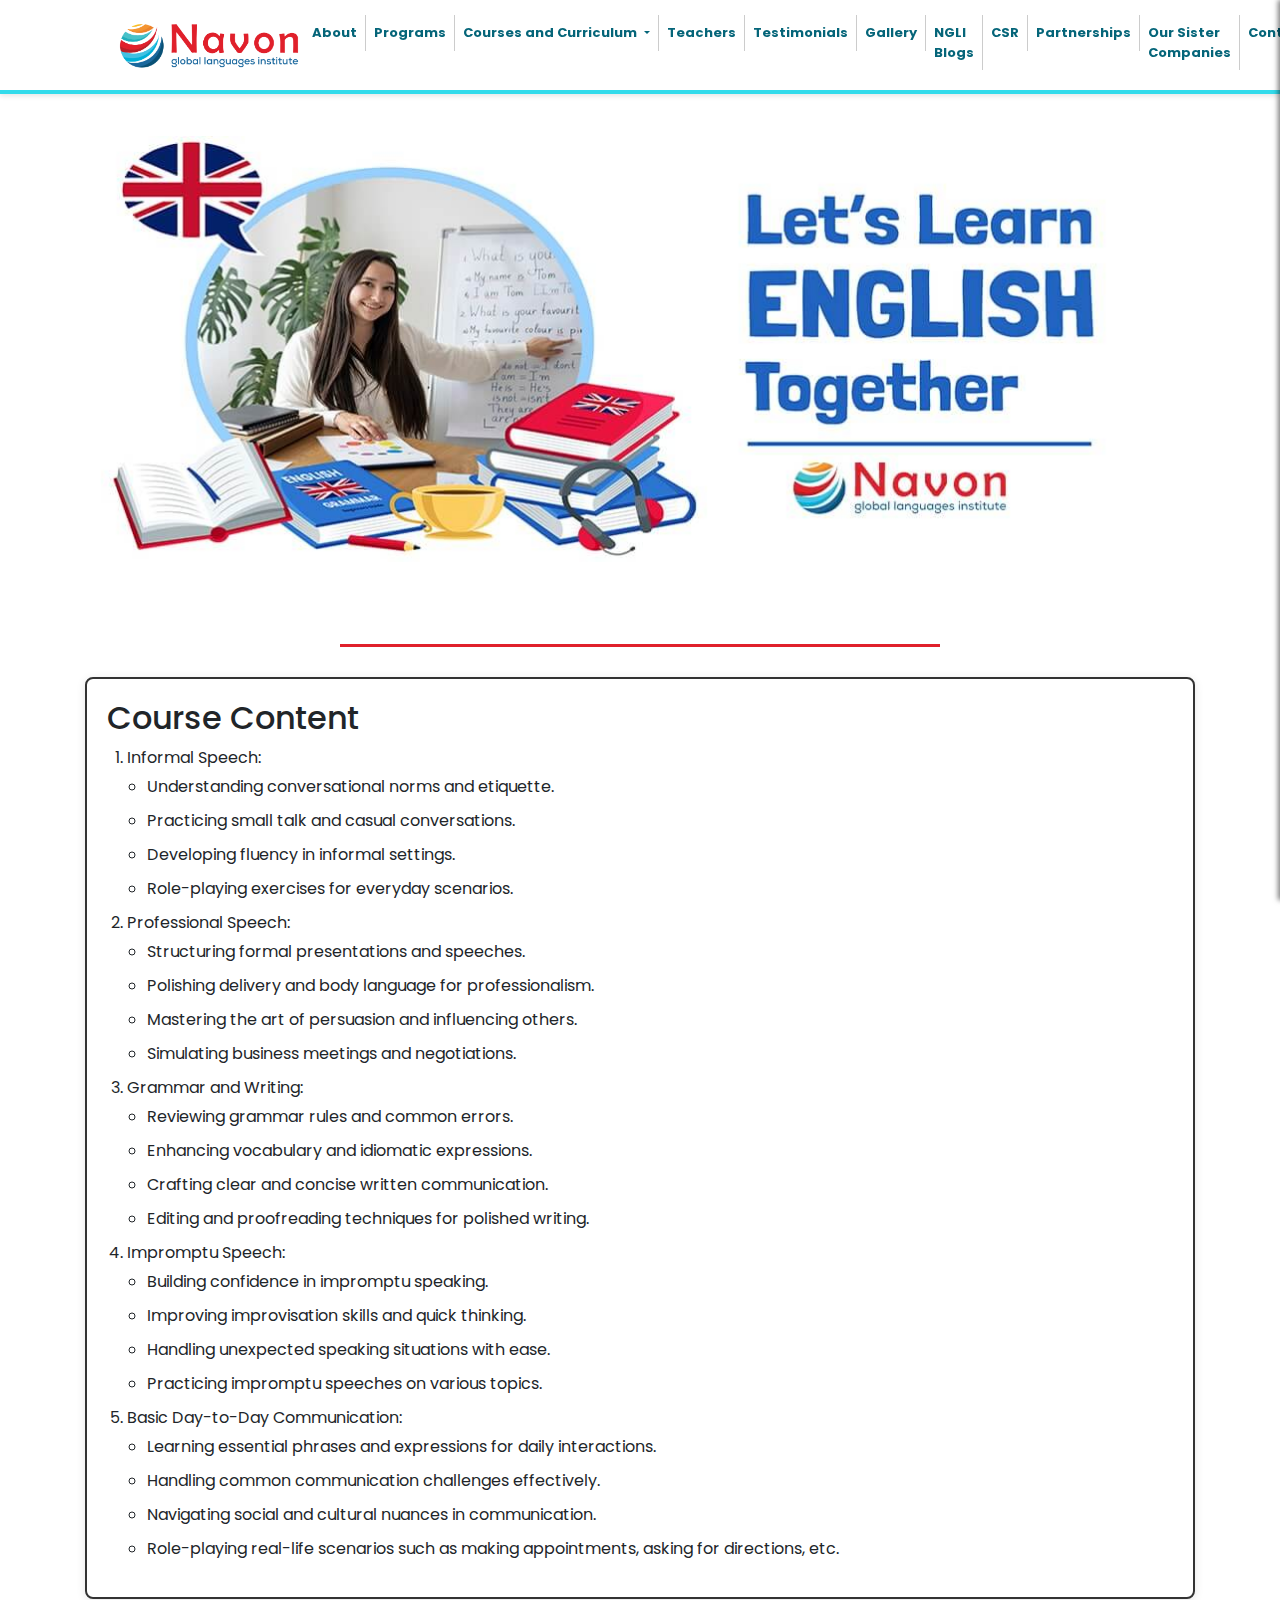
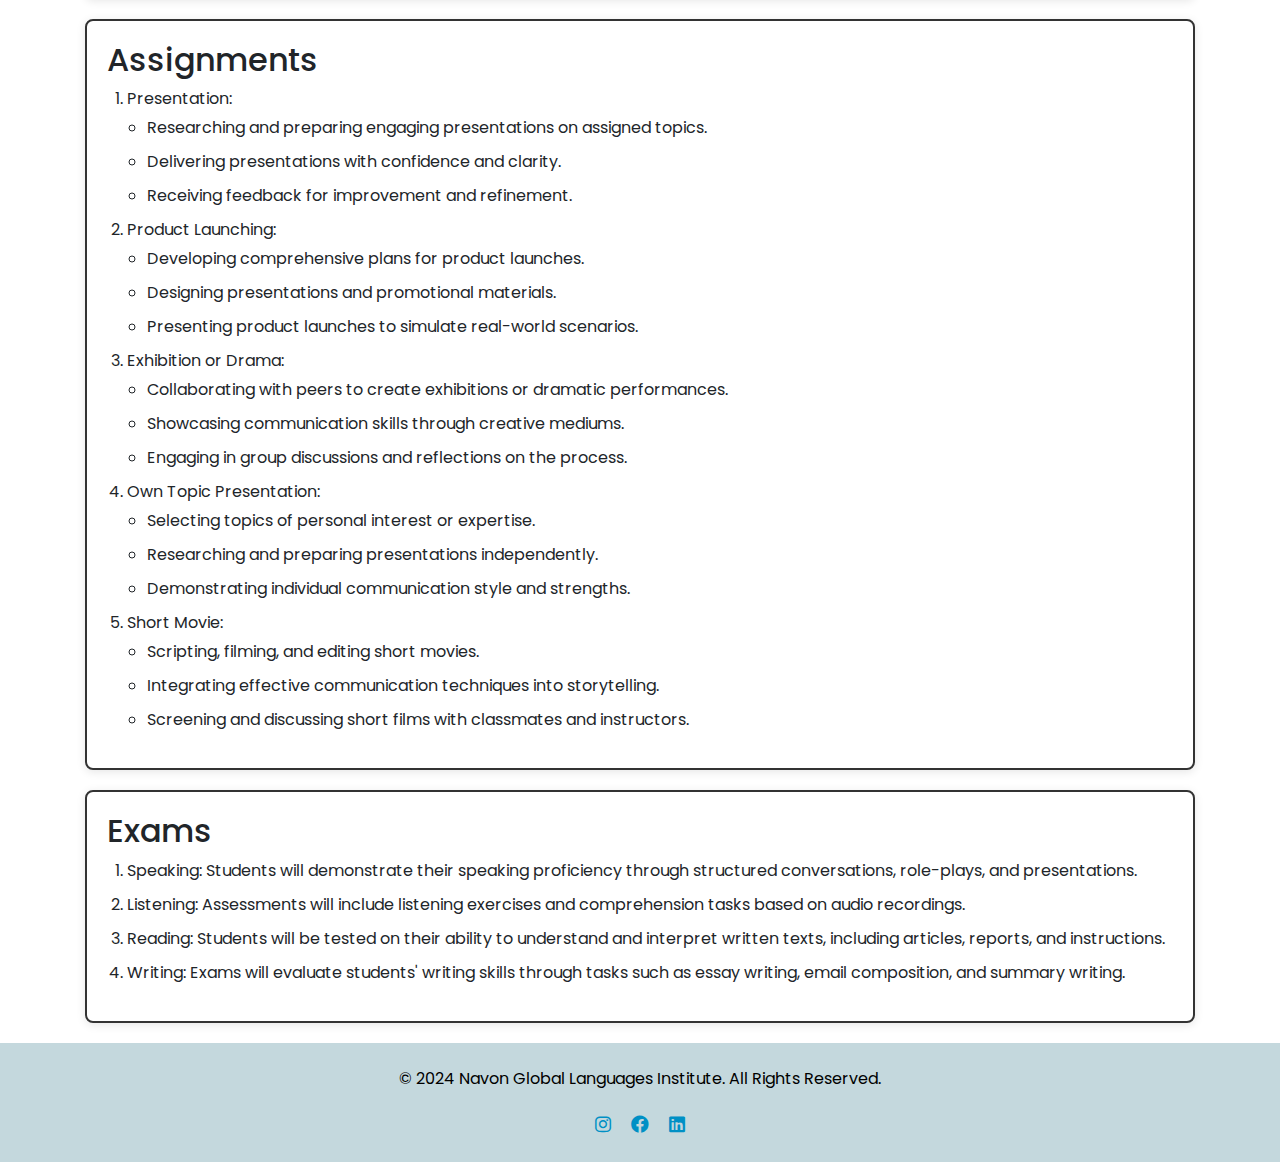
<file: english.html>
<!DOCTYPE html>
<html lang="en">
    <head>
        <meta charset="UTF-8">
        <meta name="viewport" content="width=device-width, initial-scale=1.0">
        
        <!-- SEO Meta Tags -->
        <meta name="description" content="Navon Global Languages Institute offers top-tier language education, including courses in English, French, Spanish, and more. Empower yourself with essential language skills for personal and professional growth.">
        <meta name="keywords" content="language courses, language institute, learn languages, online language courses, English courses, French courses, Spanish courses, language classes">
        <meta name="author" content="Navon Global Languages Institute">
        <meta name="robots" content="index, follow">
    
        <!-- Open Graph Meta Tags for Social Media -->
        <meta property="og:title" content="Navon Global Languages Institute">
        <meta property="og:description" content="Empower yourself with language skills from our expert-led courses in English, French, Spanish, and more.">
        <meta property="og:image" content="URL-to-your-logo-or-relevant-image.jpg">
        <meta property="og:url" content="https://www.navonlanguages.com">
        <meta property="og:type" content="website">
    
        <!-- Twitter Card Meta Tags -->
        <meta name="twitter:card" content="summary_large_image">
        <meta name="twitter:title" content="Navon Global Languages Institute">
        <meta name="twitter:description" content="Offering a wide range of language courses including English, French, Spanish, and more for personal and professional growth.">
        <meta name="twitter:image" content="URL-to-your-logo-or-relevant-image.jpg">
    
        <title>Navon Global Languages Institute</title>
    
        <!-- Google Fonts -->
        <link href="https://fonts.googleapis.com/css2?family=Poppins:wght@300;400;500;700&display=swap" rel="stylesheet">
    
        <!-- Font Awesome -->
        <link rel="stylesheet" href="https://cdnjs.cloudflare.com/ajax/libs/font-awesome/6.0.0-beta3/css/all.min.css">
    
        <!-- Bootstrap CSS -->
        <link rel="stylesheet" href="https://stackpath.bootstrapcdn.com/bootstrap/4.5.2/css/bootstrap.min.css">
    
        <!-- AOS (Animate on Scroll) CSS -->
        <link rel="stylesheet" href="https://cdn.jsdelivr.net/npm/aos@2.3.1/dist/aos.css">
    
        <!-- Swiper CSS -->
        <link rel="stylesheet" href="https://unpkg.com/swiper/swiper-bundle.min.css">
    
        <!-- Custom CSS -->
        <link rel="stylesheet" href="style.css">
    
        <!-- Favicon -->
        <link rel="icon" href="favicon.ico" type="image/x-icon">
    </head>
    
    
<body>

<!-- Floating language translating icon -->
<div class="gtranslate_wrapper"></div>
<script>window.gtranslateSettings = {"default_language":"en","languages":["en","si","ta","bn","ro","hi","ur"],"wrapper_selector":".gtranslate_wrapper"}</script>
<script src="https://cdn.gtranslate.net/widgets/latest/float.js" defer></script>


<!-- Desktop Navigation Bar -->
<nav class="navbar navbar-expand-lg navbar-light bg-light sticky-navbar">
    <div class="container-fluid d-flex justify-content-between align-items-center">
<!-- Phone Call Icon (Visible in Mobile View Only) -->
<div class="navbar-phone-icon-container d-lg-none">
    <a href="#" class="navbar-phone-icon" id="phoneIcon">
        <i class="fas fa-phone-alt"></i>
    </a>
    <!-- Options Container -->
    <div class="call-options" id="callOptions">
        <div class="call-option">
            <a href="tel:+94777809550" class="option-link">
                <i class="fas fa-phone-alt"></i> Direct Call
            </a>
        </div>
        <div class="call-option">
            <a href="https://wa.me/+94777809550" class="option-link">
                <i class="fab fa-whatsapp"></i> Call WhatsApp
            </a>
        </div>
    </div>
</div>
        <!-- Centered Logo -->
        <a class="navbar-brand mx-auto" href="index.html">
            <img src="logo.png" alt="Navon Global Language Institute" style="height: 56px;" class="comelogo">
        </a>

        <!-- Toggle Button for Mobile Navigation -->
        <button class="navbar-toggler" type="button" aria-controls="navbarNav" aria-expanded="false" aria-label="Toggle navigation" onclick="openNav()">
            <span class="navbar-toggler-icon"></span>
        </button>

        <!-- Collapsible Navbar Links for Desktop View -->
        <div class="collapse navbar-collapse" id="navbarNav">
            <ul class="navbar-nav mx-auto">
                <li class="nav-item"><a class="nav-link" href="index.html#about">About</a></li>
                <li class="nav-item"><a class="nav-link" href="index.html#specialized-programs">Programs</a></li>
                 <!-- New Courses and Curriculum Dropdown for Desktop -->
                 <li class="nav-item dropdown">
                    <a class="nav-link dropdown-toggle" href="#" id="navbarDropdown" role="button" data-toggle="dropdown" aria-expanded="false">
                        Courses and Curriculum
                    </a>
                    <ul class="dropdown-menu" aria-labelledby="navbarDropdown">
                        <li><a class="dropdown-item" href="english.html">English Syllabus</a></li>
                        <li><a class="dropdown-item" href="chinese.html">Chinese Syllabus</a></li>
                        <li><a class="dropdown-item" href="arabic.html">Arabic Syllabus</a></li>
                        <li><a class="dropdown-item" href="french.html">French Syllabus</a></li>
                        <li><a class="dropdown-item" href="hindi.html">Hindi Syllabus</a></li>
                    </ul>
                </li>
                <li class="nav-item"><a class="nav-link" href="teacher.html">Teachers</a></li>
                <li class="nav-item"><a class="nav-link" href="index.html#testimonials">Testimonials</a></li>
                <li class="nav-item"><a class="nav-link" href="index.html#gallery">Gallery</a></li>
                <li class="nav-item"><a class="nav-link" href="blog.html">NGLI Blogs</a></li>
                <li class="nav-item"><a class="nav-link" href="csr.html">CSR</a></li>
                <li class="nav-item"><a class="nav-link" href="business plan.html">Partnerships</a></li>
                <li class="nav-item"><a class="nav-link" href="index.html#our-sister-company">Our Sister Companies</a></li>
                <li class="nav-item"><a class="nav-link" href="index.html#contact">Contact</a></li>
            </ul>
            <div class="navbar-nav">
                <a class="nav-link" href="https://www.instagram.com/navonglobal__languagesinstitut"><i class="fab fa-instagram"></i></a>
                <a class="nav-link" href="https://www.facebook.com/profile.php?id=61560827799598&mibextid=LQQJ4d"><i class="fab fa-facebook"></i></a>
                <a class="nav-link" href="https://www.linkedin.com/company/navon-global-languages-institute"><i class="fab fa-linkedin"></i></a>
            </div>
        </div>
    </div>
</nav>

<!-- Mobile Navigation Bar -->
<nav class="navbar-mobile">
    <div class="navbar-content">
        <!-- Close Button -->
        <button class="close-btn" onclick="closeNav()">&times;</button>
        
        <!-- Mobile Navbar Links -->
        <ul>
            <li><a href="index.html#about">About</a></li>
            <li><a href="index.html#specialized-programs">Programs</a></li>
                      <!-- Dropdown for Mobile -->
<li>
    <a href="#" class="dropdown-toggle" onclick="toggleMobileSubMenu(event)">
        Courses and Curriculum
    </a>
    <ul class="mobile-submenu" style="display: none;">
        <li><a href="english.html">English Syllabus</a></li>
        <li><a href="chinese.html">Chinese Syllabus</a></li>
        <li><a href="arabic.html">Arabic Syllabus</a></li>
        <li><a href="french.html">French Syllabus</a></li>
        <li><a href="hindi.html">Hindi Syllabus</a></li>
    </ul>
</li>
            <li><a href="teacher.html">Teacher</a></li>
            <li><a href="index.html#testimonials">Testimonials</a></li>
            <li><a href="index.html#gallery">Gallery</a></li>
            <li><a href="blog.html">NGLI Blogs</a></li>
            <li><a href="csr.html">CSR</a></li>
            <li><a href="business plan.html">Partnerships</a></li>
            <li><a href="index.html#our-sister-company">Our Sister Companies</a></li>
            <li><a href="index.html#contact">Contact</a></li>
        </ul>

        <!-- Social Icons -->
        <div class="social-icons">
            <a href="https://www.instagram.com/navonglobal__languagesinstitut"><i class="fab fa-instagram"></i></a>
            <a href="https://www.facebook.com/profile.php?id=61560827799598&mibextid=LQQJ4d"><i class="fab fa-facebook"></i></a>
            <a href="https://www.linkedin.com/company/navon-global-languages-institute"><i class="fab fa-linkedin"></i></a>
        </div>
    </div>
</nav>

<!-- Overlay for Dark Background when Mobile Navbar is Open -->
<div class="overlay" onclick="closeNav()"></div>




<section id="english-hero" class="container py-5">
    <div class="row">
      <div class="col-md-12">
        <img src="english.jpg" alt="english" class="img-fluid mb-4"> <!-- Replace with your hero image -->
      </div>
    </div>
    </section>

    <div class="line"></div>




    <div class="container">

        <!-- Course Content Section -->
        <div class="a4-page">
            <h2>Course Content</h2>
            <ol>
                <li>Informal Speech:
                    <ul>
                        <li>Understanding conversational norms and etiquette.</li>
                        <li>Practicing small talk and casual conversations.</li>
                        <li>Developing fluency in informal settings.</li>
                        <li>Role-playing exercises for everyday scenarios.</li>
                    </ul>
                </li>
                <li>Professional Speech:
                    <ul>
                        <li>Structuring formal presentations and speeches.</li>
                        <li>Polishing delivery and body language for professionalism.</li>
                        <li>Mastering the art of persuasion and influencing others.</li>
                        <li>Simulating business meetings and negotiations.</li>
                    </ul>
                </li>
                <li>Grammar and Writing:
                    <ul>
                        <li>Reviewing grammar rules and common errors.</li>
                        <li>Enhancing vocabulary and idiomatic expressions.</li>
                        <li>Crafting clear and concise written communication.</li>
                        <li>Editing and proofreading techniques for polished writing.</li>
                    </ul>
                </li>
                <li>Impromptu Speech:
                    <ul>
                        <li>Building confidence in impromptu speaking.</li>
                        <li>Improving improvisation skills and quick thinking.</li>
                        <li>Handling unexpected speaking situations with ease.</li>
                        <li>Practicing impromptu speeches on various topics.</li>
                    </ul>
                </li>
                <li>Basic Day-to-Day Communication:
                    <ul>
                        <li>Learning essential phrases and expressions for daily interactions.</li>
                        <li>Handling common communication challenges effectively.</li>
                        <li>Navigating social and cultural nuances in communication.</li>
                        <li>Role-playing real-life scenarios such as making appointments, asking for directions, etc.</li>
                    </ul>
                </li>
            </ol>
        </div>

        <!-- Assignments Section -->
        <div class="a4-page">
            <h2>Assignments</h2>
            <ol>
                <li>Presentation:
                    <ul>
                        <li>Researching and preparing engaging presentations on assigned topics.</li>
                        <li>Delivering presentations with confidence and clarity.</li>
                        <li>Receiving feedback for improvement and refinement.</li>
                    </ul>
                </li>
                <li>Product Launching:
                    <ul>
                        <li>Developing comprehensive plans for product launches.</li>
                        <li>Designing presentations and promotional materials.</li>
                        <li>Presenting product launches to simulate real-world scenarios.</li>
                    </ul>
                </li>
                <li>Exhibition or Drama:
                    <ul>
                        <li>Collaborating with peers to create exhibitions or dramatic performances.</li>
                        <li>Showcasing communication skills through creative mediums.</li>
                        <li>Engaging in group discussions and reflections on the process.</li>
                    </ul>
                </li>
                <li>Own Topic Presentation:
                    <ul>
                        <li>Selecting topics of personal interest or expertise.</li>
                        <li>Researching and preparing presentations independently.</li>
                        <li>Demonstrating individual communication style and strengths.</li>
                    </ul>
                </li>
                <li>Short Movie:
                    <ul>
                        <li>Scripting, filming, and editing short movies.</li>
                        <li>Integrating effective communication techniques into storytelling.</li>
                        <li>Screening and discussing short films with classmates and instructors.</li>
                    </ul>
                </li>
            </ol>
        </div>

        <!-- Exams Section -->
        <div class="a4-page">
            <h2>Exams</h2>
            <ol>
                <li>Speaking: Students will demonstrate their speaking proficiency through structured conversations, role-plays, and presentations.</li>
                <li>Listening: Assessments will include listening exercises and comprehension tasks based on audio recordings.</li>
                <li>Reading: Students will be tested on their ability to understand and interpret written texts, including articles, reports, and instructions.</li>
                <li>Writing: Exams will evaluate students' writing skills through tasks such as essay writing, email composition, and summary writing.</li>
            </ol>
        </div>

    </div>











<!-- Footer -->
<footer class="py-4" style="background-color: #c4d8dd; color: rgb(0, 0, 0);">
    <div class="container text-center">
        <p>&copy; 2024 Navon Global Languages Institute. All Rights Reserved.</p>
        <div class="social-icons">
            <a href="https://www.instagram.com/navonglobal__languagesinstitut" style="color: rgb(0, 144, 197); margin: 0 10px;"><i class="fab fa-instagram"></i></a>
            <a href="https://www.facebook.com/profile.php?id=61560827799598&mibextid=LQQJ4d" style="color: rgb(0, 144, 197); margin: 0 10px;"><i class="fab fa-facebook"></i></a>
            <a href="https://www.linkedin.com/company/navon-global-languages-institute" style="color: rgb(0, 144, 197); margin: 0 10px;"><i class="fab fa-linkedin"></i></a>
        </div>
    </div>
</footer>



    <!-- Scripts -->
    <script src="https://code.jquery.com/jquery-3.5.1.slim.min.js"></script>
    <script src="https://cdn.jsdelivr.net/npm/bootstrap@4.5.2/dist/js/bootstrap.bundle.min.js"></script>
    <script src="https://cdn.jsdelivr.net/npm/aos@2.3.1/dist/aos.js"></script>
    <script src="scripts.js"></script>

    <!-- AOS Slide Animation JS -->
    <script>
        AOS.init({
            duration: 1200,
        });
    </script>
    
<!-- Smooth Scroll JS -->
    <script>
        document.addEventListener('DOMContentLoaded', function () {
            const links = document.querySelectorAll('a[href^="#"]');
            links.forEach(link => {
                link.addEventListener('click', function (event) {
                    event.preventDefault();
                    const targetId = this.getAttribute('href').substring(1);
                    const targetElement = document.getElementById(targetId);
                    if (targetElement) {
                        targetElement.scrollIntoView({
                            behavior: 'smooth'
                        });
                    }
                });
            });
        });
    </script>

</body>
</html>
</file>
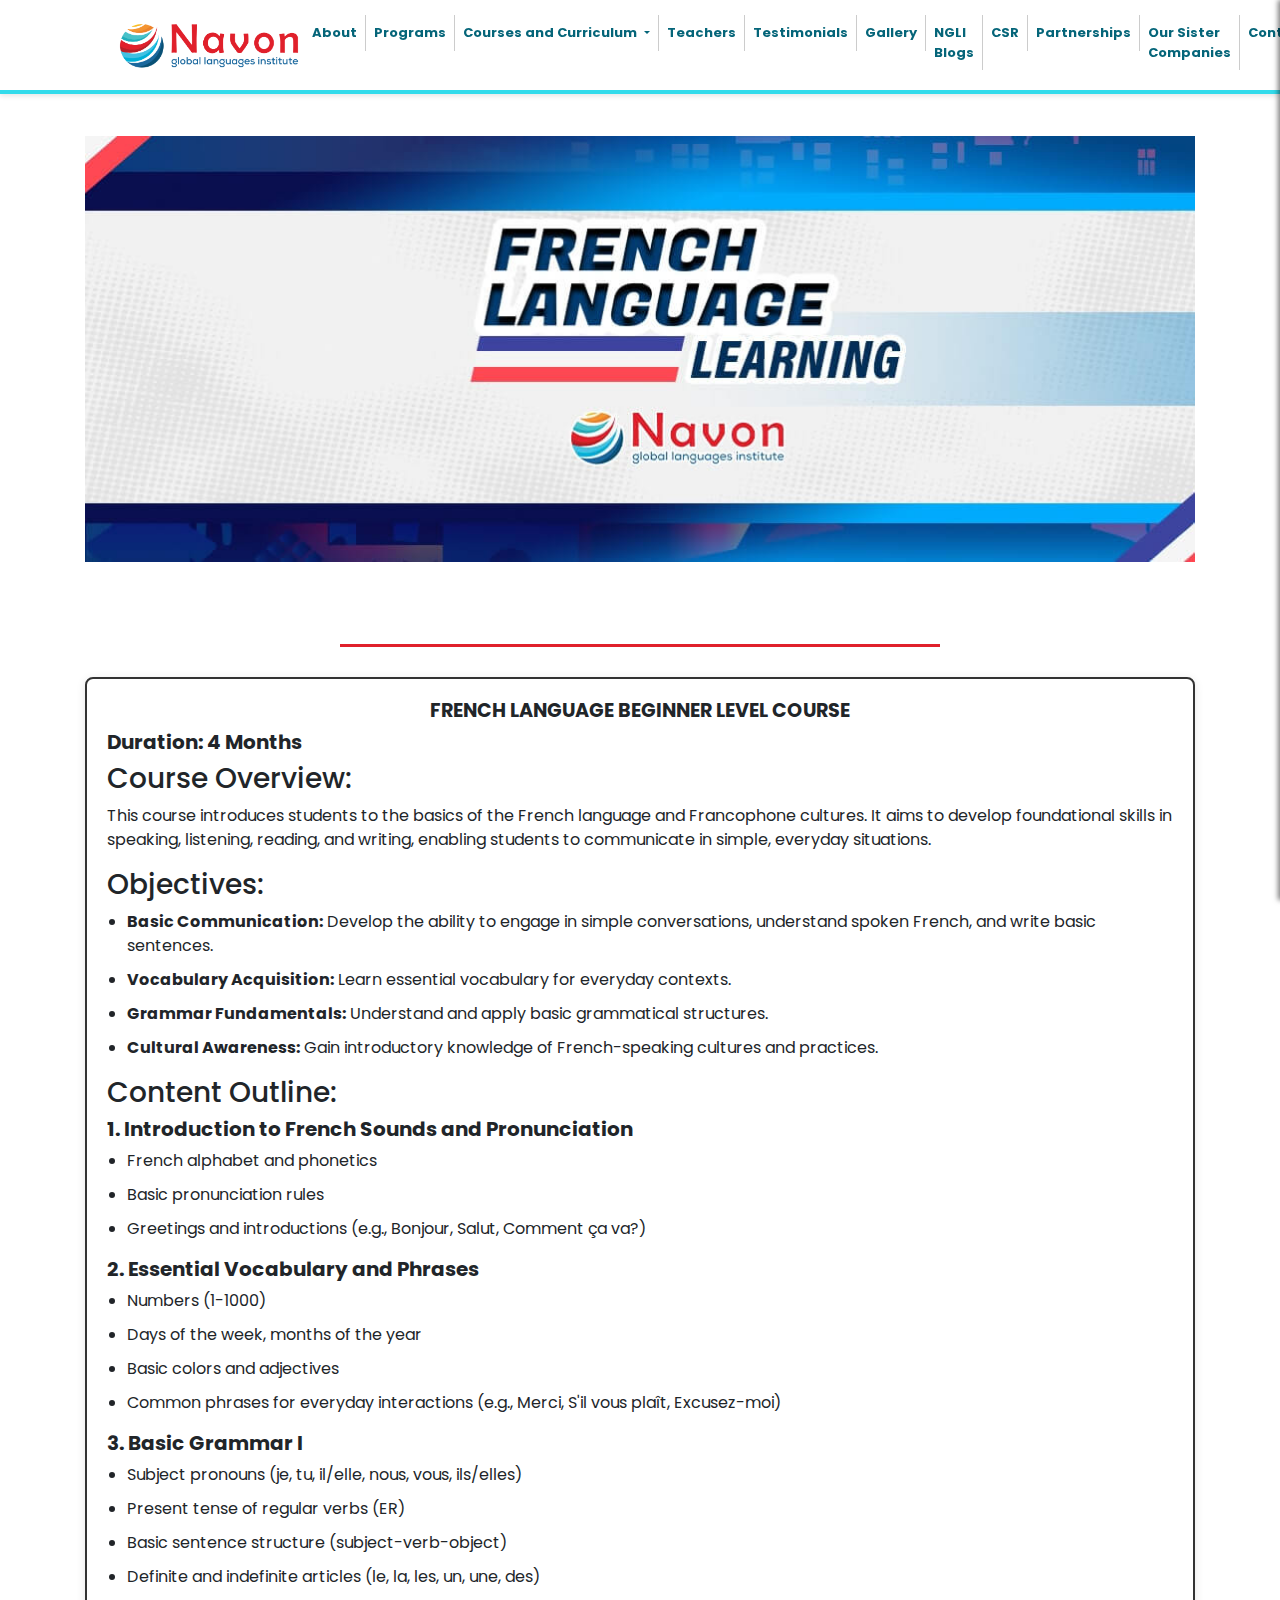
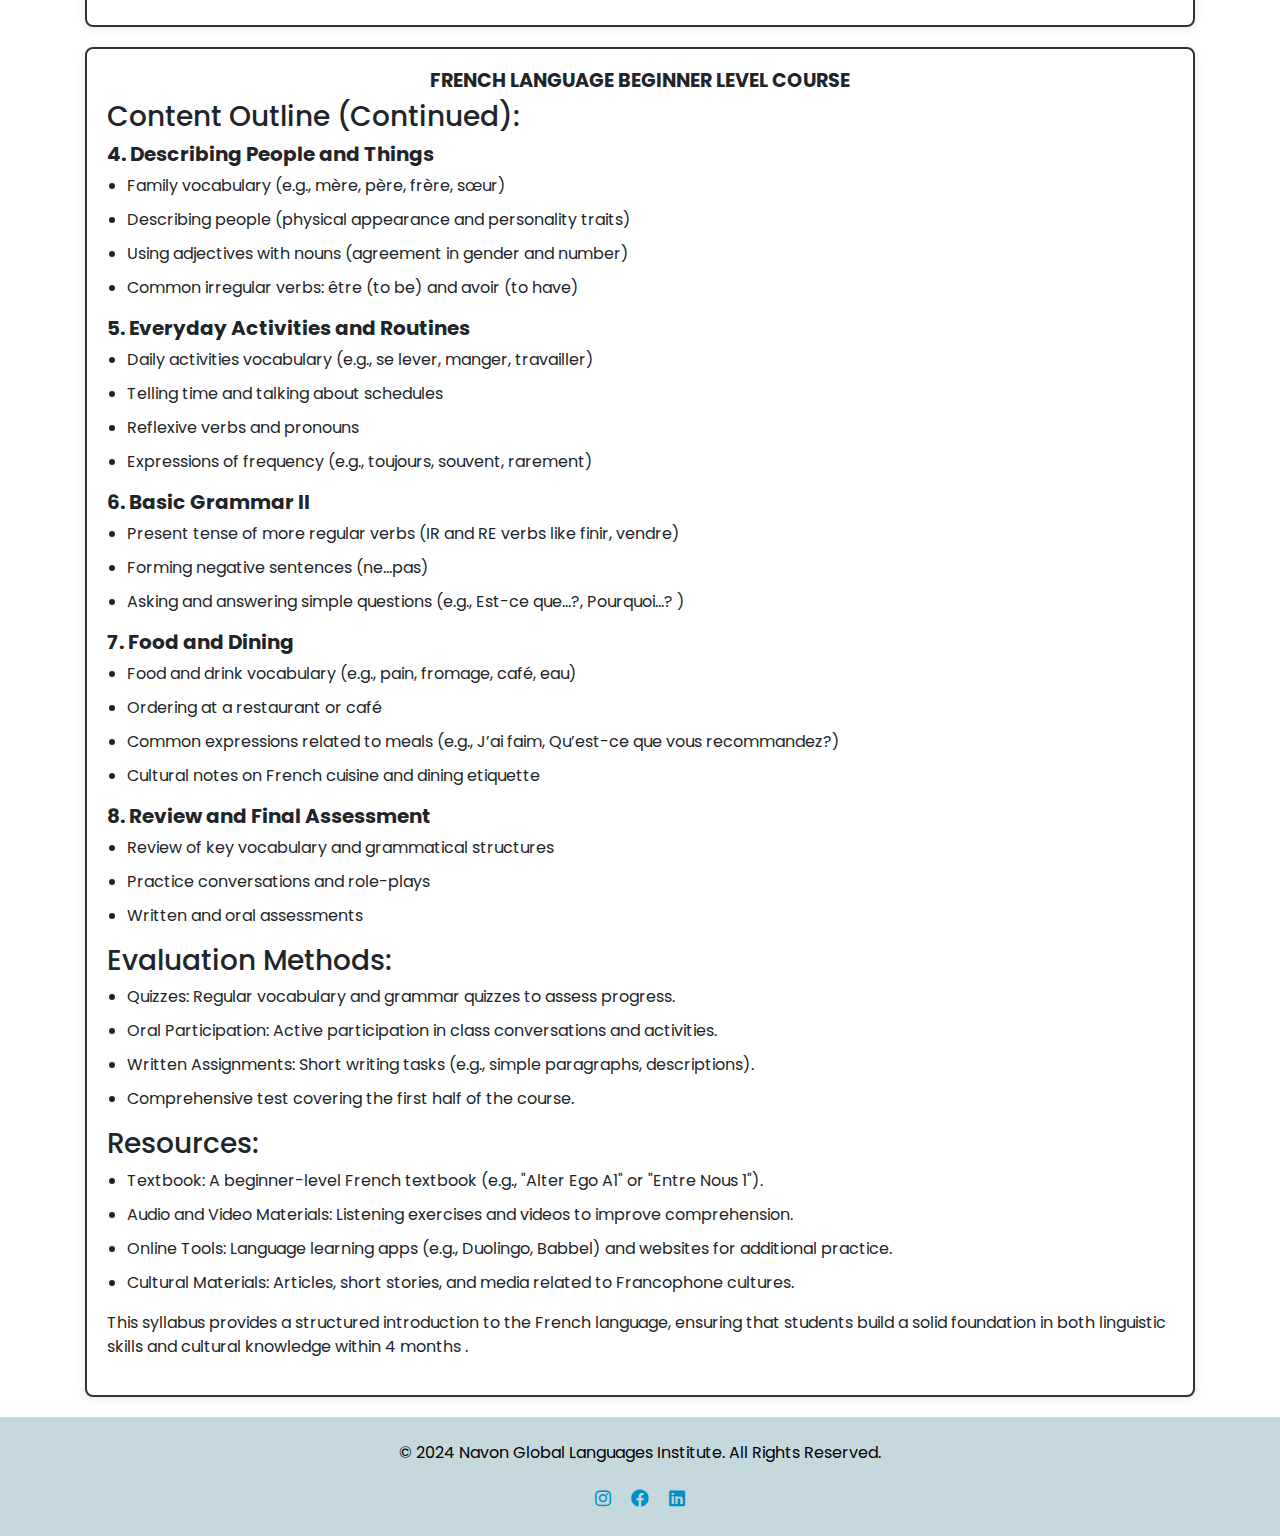
<file: french.html>
<!DOCTYPE html>
<html lang="en">
    <head>
        <meta charset="UTF-8">
        <meta name="viewport" content="width=device-width, initial-scale=1.0">
        
        <!-- SEO Meta Tags -->
        <meta name="description" content="Navon Global Languages Institute offers top-tier language education, including courses in English, French, Spanish, and more. Empower yourself with essential language skills for personal and professional growth.">
        <meta name="keywords" content="language courses, language institute, learn languages, online language courses, English courses, French courses, Spanish courses, language classes">
        <meta name="author" content="Navon Global Languages Institute">
        <meta name="robots" content="index, follow">
    
        <!-- Open Graph Meta Tags for Social Media -->
        <meta property="og:title" content="Navon Global Languages Institute">
        <meta property="og:description" content="Empower yourself with language skills from our expert-led courses in English, French, Spanish, and more.">
        <meta property="og:image" content="URL-to-your-logo-or-relevant-image.jpg">
        <meta property="og:url" content="https://www.navonlanguages.com">
        <meta property="og:type" content="website">
    
        <!-- Twitter Card Meta Tags -->
        <meta name="twitter:card" content="summary_large_image">
        <meta name="twitter:title" content="Navon Global Languages Institute">
        <meta name="twitter:description" content="Offering a wide range of language courses including English, French, Spanish, and more for personal and professional growth.">
        <meta name="twitter:image" content="URL-to-your-logo-or-relevant-image.jpg">
    
        <title>Navon Global Languages Institute</title>
    
        <!-- Google Fonts -->
        <link href="https://fonts.googleapis.com/css2?family=Poppins:wght@300;400;500;700&display=swap" rel="stylesheet">
    
        <!-- Font Awesome -->
        <link rel="stylesheet" href="https://cdnjs.cloudflare.com/ajax/libs/font-awesome/6.0.0-beta3/css/all.min.css">
    
        <!-- Bootstrap CSS -->
        <link rel="stylesheet" href="https://stackpath.bootstrapcdn.com/bootstrap/4.5.2/css/bootstrap.min.css">
    
        <!-- AOS (Animate on Scroll) CSS -->
        <link rel="stylesheet" href="https://cdn.jsdelivr.net/npm/aos@2.3.1/dist/aos.css">
    
        <!-- Swiper CSS -->
        <link rel="stylesheet" href="https://unpkg.com/swiper/swiper-bundle.min.css">
    
        <!-- Custom CSS -->
        <link rel="stylesheet" href="style.css">
    
        <!-- Favicon -->
        <link rel="icon" href="favicon.ico" type="image/x-icon">
    </head>
    
    
<body>

<!-- Floating language translating icon -->
<div class="gtranslate_wrapper"></div>
<script>window.gtranslateSettings = {"default_language":"en","languages":["en","si","ta","bn","ro","hi","ur"],"wrapper_selector":".gtranslate_wrapper"}</script>
<script src="https://cdn.gtranslate.net/widgets/latest/float.js" defer></script>


<!-- Desktop Navigation Bar -->
<nav class="navbar navbar-expand-lg navbar-light bg-light sticky-navbar">
    <div class="container-fluid d-flex justify-content-between align-items-center">
<!-- Phone Call Icon (Visible in Mobile View Only) -->
<div class="navbar-phone-icon-container d-lg-none">
    <a href="#" class="navbar-phone-icon" id="phoneIcon">
        <i class="fas fa-phone-alt"></i>
    </a>
    <!-- Options Container -->
    <div class="call-options" id="callOptions">
        <div class="call-option">
            <a href="tel:+94777809550" class="option-link">
                <i class="fas fa-phone-alt"></i> Direct Call
            </a>
        </div>
        <div class="call-option">
            <a href="https://wa.me/+94777809550" class="option-link">
                <i class="fab fa-whatsapp"></i> Call WhatsApp
            </a>
        </div>
    </div>
</div>
        <!-- Centered Logo -->
        <a class="navbar-brand mx-auto" href="index.html">
            <img src="logo.png" alt="Navon Global Language Institute" style="height: 56px;" class="comelogo">
        </a>

        <!-- Toggle Button for Mobile Navigation -->
        <button class="navbar-toggler" type="button" aria-controls="navbarNav" aria-expanded="false" aria-label="Toggle navigation" onclick="openNav()">
            <span class="navbar-toggler-icon"></span>
        </button>

        <!-- Collapsible Navbar Links for Desktop View -->
        <div class="collapse navbar-collapse" id="navbarNav">
            <ul class="navbar-nav mx-auto">
                <li class="nav-item"><a class="nav-link" href="index.html#about">About</a></li>
                <li class="nav-item"><a class="nav-link" href="index.html#specialized-programs">Programs</a></li>
                 <!-- New Courses and Curriculum Dropdown for Desktop -->
                 <li class="nav-item dropdown">
                    <a class="nav-link dropdown-toggle" href="#" id="navbarDropdown" role="button" data-toggle="dropdown" aria-expanded="false">
                        Courses and Curriculum
                    </a>
                    <ul class="dropdown-menu" aria-labelledby="navbarDropdown">
                        <li><a class="dropdown-item" href="english.html">English Syllabus</a></li>
                        <li><a class="dropdown-item" href="chinese.html">Chinese Syllabus</a></li>
                        <li><a class="dropdown-item" href="arabic.html">Arabic Syllabus</a></li>
                        <li><a class="dropdown-item" href="french.html">French Syllabus</a></li>
                        <li><a class="dropdown-item" href="hindi.html">Hindi Syllabus</a></li>
                    </ul>
                </li>
                <li class="nav-item"><a class="nav-link" href="teacher.html">Teachers</a></li>
                <li class="nav-item"><a class="nav-link" href="index.html#testimonials">Testimonials</a></li>
                <li class="nav-item"><a class="nav-link" href="index.html#gallery">Gallery</a></li>
                <li class="nav-item"><a class="nav-link" href="blog.html">NGLI Blogs</a></li>
                <li class="nav-item"><a class="nav-link" href="csr.html">CSR</a></li>
                <li class="nav-item"><a class="nav-link" href="business plan.html">Partnerships</a></li>
                <li class="nav-item"><a class="nav-link" href="index.html#our-sister-company">Our Sister Companies</a></li>
                <li class="nav-item"><a class="nav-link" href="index.html#contact">Contact</a></li>
            </ul>
            <div class="navbar-nav">
                <a class="nav-link" href="https://www.instagram.com/navonglobal__languagesinstitut"><i class="fab fa-instagram"></i></a>
                <a class="nav-link" href="https://www.facebook.com/profile.php?id=61560827799598&mibextid=LQQJ4d"><i class="fab fa-facebook"></i></a>
                <a class="nav-link" href="https://www.linkedin.com/company/navon-global-languages-institute"><i class="fab fa-linkedin"></i></a>
            </div>
        </div>
    </div>
</nav>

<!-- Mobile Navigation Bar -->
<nav class="navbar-mobile">
    <div class="navbar-content">
        <!-- Close Button -->
        <button class="close-btn" onclick="closeNav()">&times;</button>
        
        <!-- Mobile Navbar Links -->
        <ul>
            <li><a href="index.html#about">About</a></li>
            <li><a href="index.html#specialized-programs">Programs</a></li>
                      <!-- Dropdown for Mobile -->
<li>
    <a href="#" class="dropdown-toggle" onclick="toggleMobileSubMenu(event)">
        Courses and Curriculum
    </a>
    <ul class="mobile-submenu" style="display: none;">
        <li><a href="english.html">English Syllabus</a></li>
        <li><a href="chinese.html">Chinese Syllabus</a></li>
        <li><a href="arabic.html">Arabic Syllabus</a></li>
        <li><a href="french.html">French Syllabus</a></li>
        <li><a href="hindi.html">Hindi Syllabus</a></li>
    </ul>
</li>
            <li><a href="teacher.html">Teacher</a></li>
            <li><a href="index.html#testimonials">Testimonials</a></li>
            <li><a href="index.html#gallery">Gallery</a></li>
            <li><a href="blog.html">NGLI Blogs</a></li>
            <li><a href="csr.html">CSR</a></li>
            <li><a href="business plan.html">Partnerships</a></li>
            <li><a href="index.html#our-sister-company">Our Sister Companies</a></li>
            <li><a href="index.html#contact">Contact</a></li>
        </ul>

        <!-- Social Icons -->
        <div class="social-icons">
            <a href="https://www.instagram.com/navonglobal__languagesinstitut"><i class="fab fa-instagram"></i></a>
            <a href="https://www.facebook.com/profile.php?id=61560827799598&mibextid=LQQJ4d"><i class="fab fa-facebook"></i></a>
            <a href="https://www.linkedin.com/company/navon-global-languages-institute"><i class="fab fa-linkedin"></i></a>
        </div>
    </div>
</nav>

<!-- Overlay for Dark Background when Mobile Navbar is Open -->
<div class="overlay" onclick="closeNav()"></div>




<section id="chinese-hero" class="container py-5">
    <div class="row">
      <div class="col-md-12">
        <img src="french.jpg" alt="chinese" class="img-fluid mb-4"> <!-- Replace with your hero image -->
      </div>
    </div>
    </section>

    <div class="line"></div>




    <section class="container">
        <div class="a4-page">
            <h1 style="font-size:larger; font-weight: bold; text-align: center;">FRENCH LANGUAGE BEGINNER LEVEL COURSE</h1>
            <h4>Duration: 4 Months</h4>
            
            <h3>Course Overview:</h3>
            <p>This course introduces students to the basics of the French language and Francophone cultures. It aims to develop foundational skills in speaking, listening, reading, and writing, enabling students to communicate in simple, everyday situations.</p>
            
            <h3>Objectives:</h3>
            <ul>
                <li><strong>Basic Communication:</strong> Develop the ability to engage in simple conversations, understand spoken French, and write basic sentences.</li>
                <li><strong>Vocabulary Acquisition:</strong> Learn essential vocabulary for everyday contexts.</li>
                <li><strong>Grammar Fundamentals:</strong> Understand and apply basic grammatical structures.</li>
                <li><strong>Cultural Awareness:</strong> Gain introductory knowledge of French-speaking cultures and practices.</li>
            </ul>
    
            <h3>Content Outline:</h3>
            <h4>1. Introduction to French Sounds and Pronunciation</h4>
            <ul>
                <li>French alphabet and phonetics</li>
                <li>Basic pronunciation rules</li>
                <li>Greetings and introductions (e.g., Bonjour, Salut, Comment ça va?)</li>
            </ul>
    
            <h4>2. Essential Vocabulary and Phrases</h4>
            <ul>
                <li>Numbers (1-1000)</li>
                <li>Days of the week, months of the year</li>
                <li>Basic colors and adjectives</li>
                <li>Common phrases for everyday interactions (e.g., Merci, S'il vous plaît, Excusez-moi)</li>
            </ul>
    
            <h4>3. Basic Grammar I</h4>
            <ul>
                <li>Subject pronouns (je, tu, il/elle, nous, vous, ils/elles)</li>
                <li>Present tense of regular verbs (ER)</li>
                <li>Basic sentence structure (subject-verb-object)</li>
                <li>Definite and indefinite articles (le, la, les, un, une, des)</li>
            </ul>
        </div>
    
        <div class="a4-page">
            <h1 style="font-size:larger; font-weight: bold; text-align: center;">FRENCH LANGUAGE BEGINNER LEVEL COURSE</h1>
    
            <h3>Content Outline (Continued):</h3>
            <h4>4. Describing People and Things</h4>
            <ul>
                <li>Family vocabulary (e.g., mère, père, frère, sœur)</li>
                <li>Describing people (physical appearance and personality traits)</li>
                <li>Using adjectives with nouns (agreement in gender and number)</li>
                <li>Common irregular verbs: être (to be) and avoir (to have)</li>
            </ul>
    
            <h4>5. Everyday Activities and Routines</h4>
            <ul>
                <li>Daily activities vocabulary (e.g., se lever, manger, travailler)</li>
                <li>Telling time and talking about schedules</li>
                <li>Reflexive verbs and pronouns</li>
                <li>Expressions of frequency (e.g., toujours, souvent, rarement)</li>
            </ul>
    
            <h4>6. Basic Grammar II</h4>
            <ul>
                <li>Present tense of more regular verbs (IR and RE verbs like finir, vendre)</li>
                <li>Forming negative sentences (ne...pas)</li>
                <li>Asking and answering simple questions (e.g., Est-ce que...?, Pourquoi...? )</li>
            </ul>
    
            <h4>7. Food and Dining</h4>
            <ul>
                <li>Food and drink vocabulary (e.g., pain, fromage, café, eau)</li>
                <li>Ordering at a restaurant or café</li>
                <li>Common expressions related to meals (e.g., J’ai faim, Qu’est-ce que vous recommandez?)</li>
                <li>Cultural notes on French cuisine and dining etiquette</li>
            </ul>
    
            <h4>8. Review and Final Assessment</h4>
            <ul>
                <li>Review of key vocabulary and grammatical structures</li>
                <li>Practice conversations and role-plays</li>
                <li>Written and oral assessments</li>
            </ul>
    
            <h3>Evaluation Methods:</h3>
            <ul>
                <li>Quizzes: Regular vocabulary and grammar quizzes to assess progress.</li>
                <li>Oral Participation: Active participation in class conversations and activities.</li>
                <li>Written Assignments: Short writing tasks (e.g., simple paragraphs, descriptions).</li>
                <li>Comprehensive test covering the first half of the course.</li>
            </ul>
    
            <h3>Resources:</h3>
            <ul>
                <li>Textbook: A beginner-level French textbook (e.g., "Alter Ego A1" or "Entre Nous 1").</li>
                <li>Audio and Video Materials: Listening exercises and videos to improve comprehension.</li>
                <li>Online Tools: Language learning apps (e.g., Duolingo, Babbel) and websites for additional practice.</li>
                <li>Cultural Materials: Articles, short stories, and media related to Francophone cultures.</li>
            </ul>
            <p>This syllabus provides a structured introduction to the French language, ensuring that students build a solid foundation in both linguistic skills and cultural
                knowledge within 4 months .</p>
        </div>
    </section>
    
    











<!-- Footer -->
<footer class="py-4" style="background-color: #c4d8dd; color: rgb(0, 0, 0);">
    <div class="container text-center">
        <p>&copy; 2024 Navon Global Languages Institute. All Rights Reserved.</p>
        <div class="social-icons">
            <a href="https://www.instagram.com/navonglobal__languagesinstitut" style="color: rgb(0, 144, 197); margin: 0 10px;"><i class="fab fa-instagram"></i></a>
            <a href="https://www.facebook.com/profile.php?id=61560827799598&mibextid=LQQJ4d" style="color: rgb(0, 144, 197); margin: 0 10px;"><i class="fab fa-facebook"></i></a>
            <a href="https://www.linkedin.com/company/navon-global-languages-institute" style="color: rgb(0, 144, 197); margin: 0 10px;"><i class="fab fa-linkedin"></i></a>
        </div>
    </div>
</footer>



    <!-- Scripts -->
    <script src="https://code.jquery.com/jquery-3.5.1.slim.min.js"></script>
    <script src="https://cdn.jsdelivr.net/npm/bootstrap@4.5.2/dist/js/bootstrap.bundle.min.js"></script>
    <script src="https://cdn.jsdelivr.net/npm/aos@2.3.1/dist/aos.js"></script>
    <script src="scripts.js"></script>

    <!-- AOS Slide Animation JS -->
    <script>
        AOS.init({
            duration: 1200,
        });
    </script>
    
<!-- Smooth Scroll JS -->
    <script>
        document.addEventListener('DOMContentLoaded', function () {
            const links = document.querySelectorAll('a[href^="#"]');
            links.forEach(link => {
                link.addEventListener('click', function (event) {
                    event.preventDefault();
                    const targetId = this.getAttribute('href').substring(1);
                    const targetElement = document.getElementById(targetId);
                    if (targetElement) {
                        targetElement.scrollIntoView({
                            behavior: 'smooth'
                        });
                    }
                });
            });
        });
    </script>

</body>
</html>
</file>
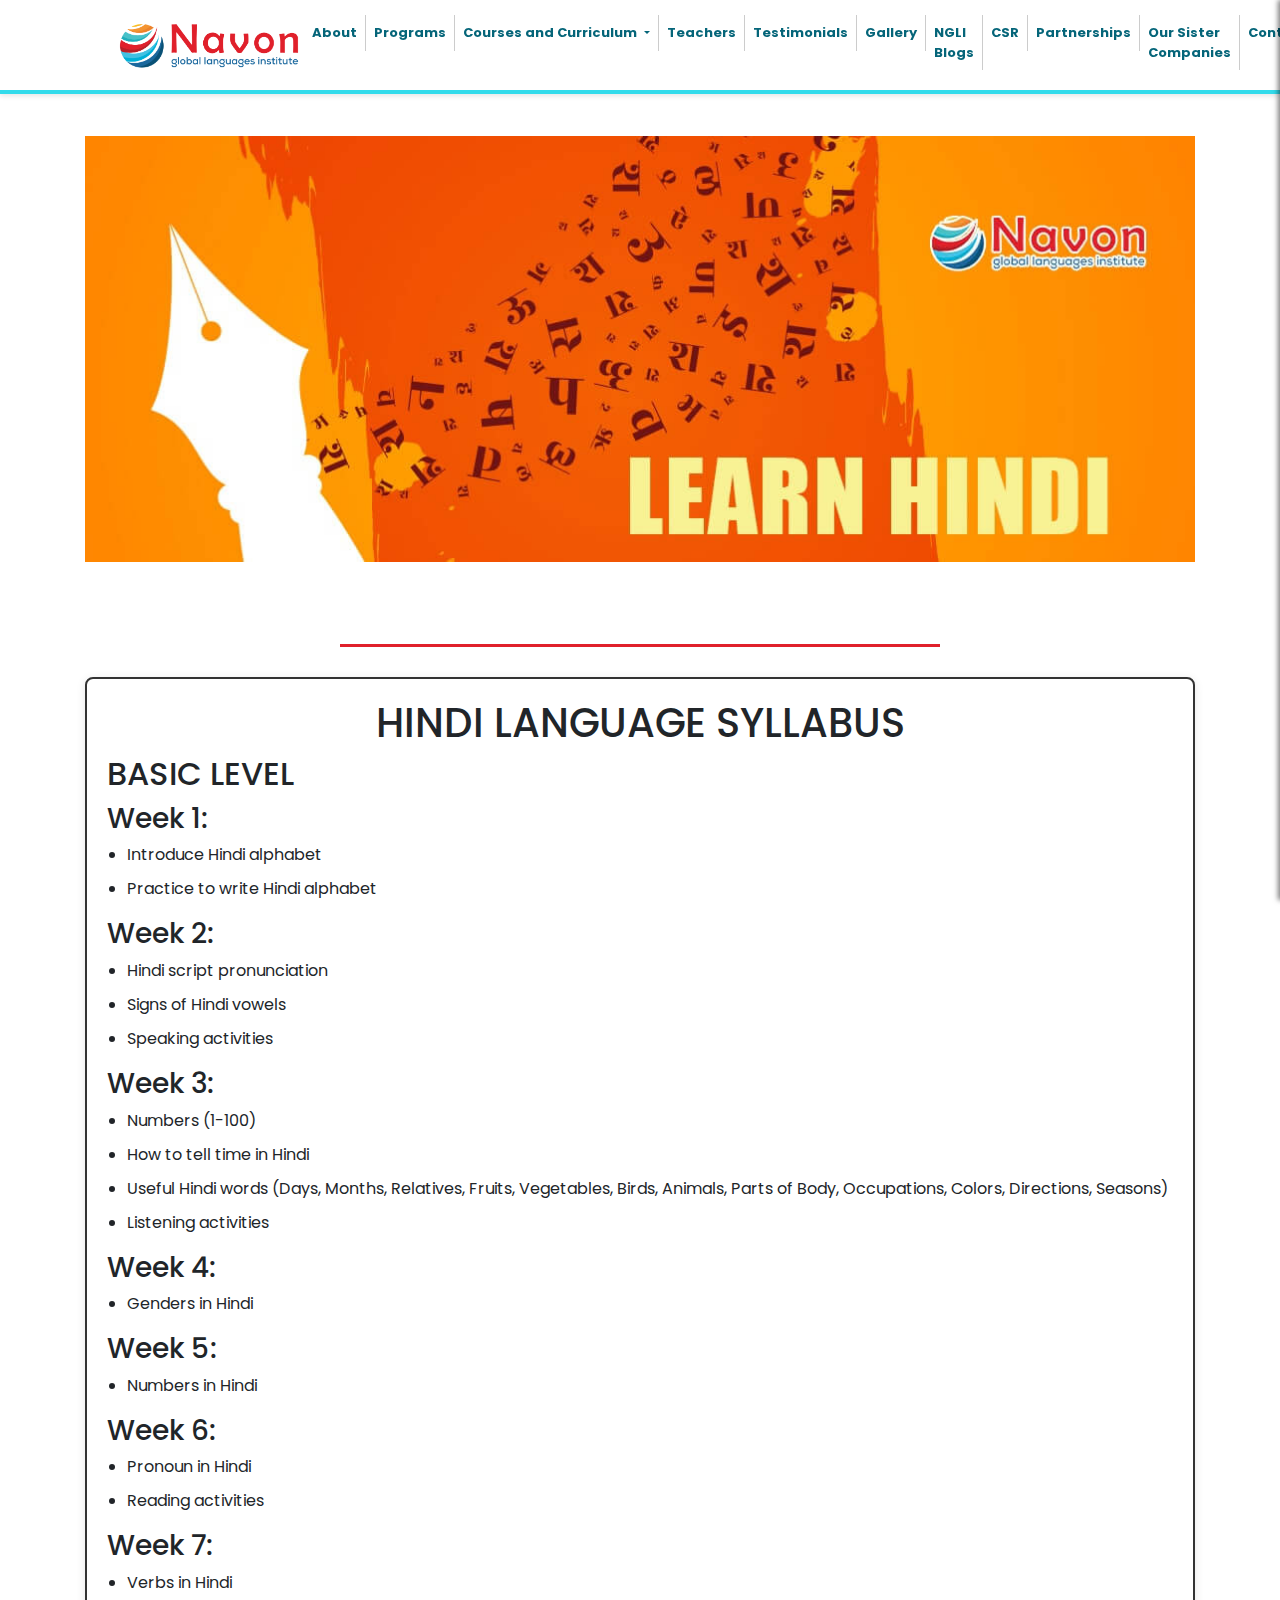
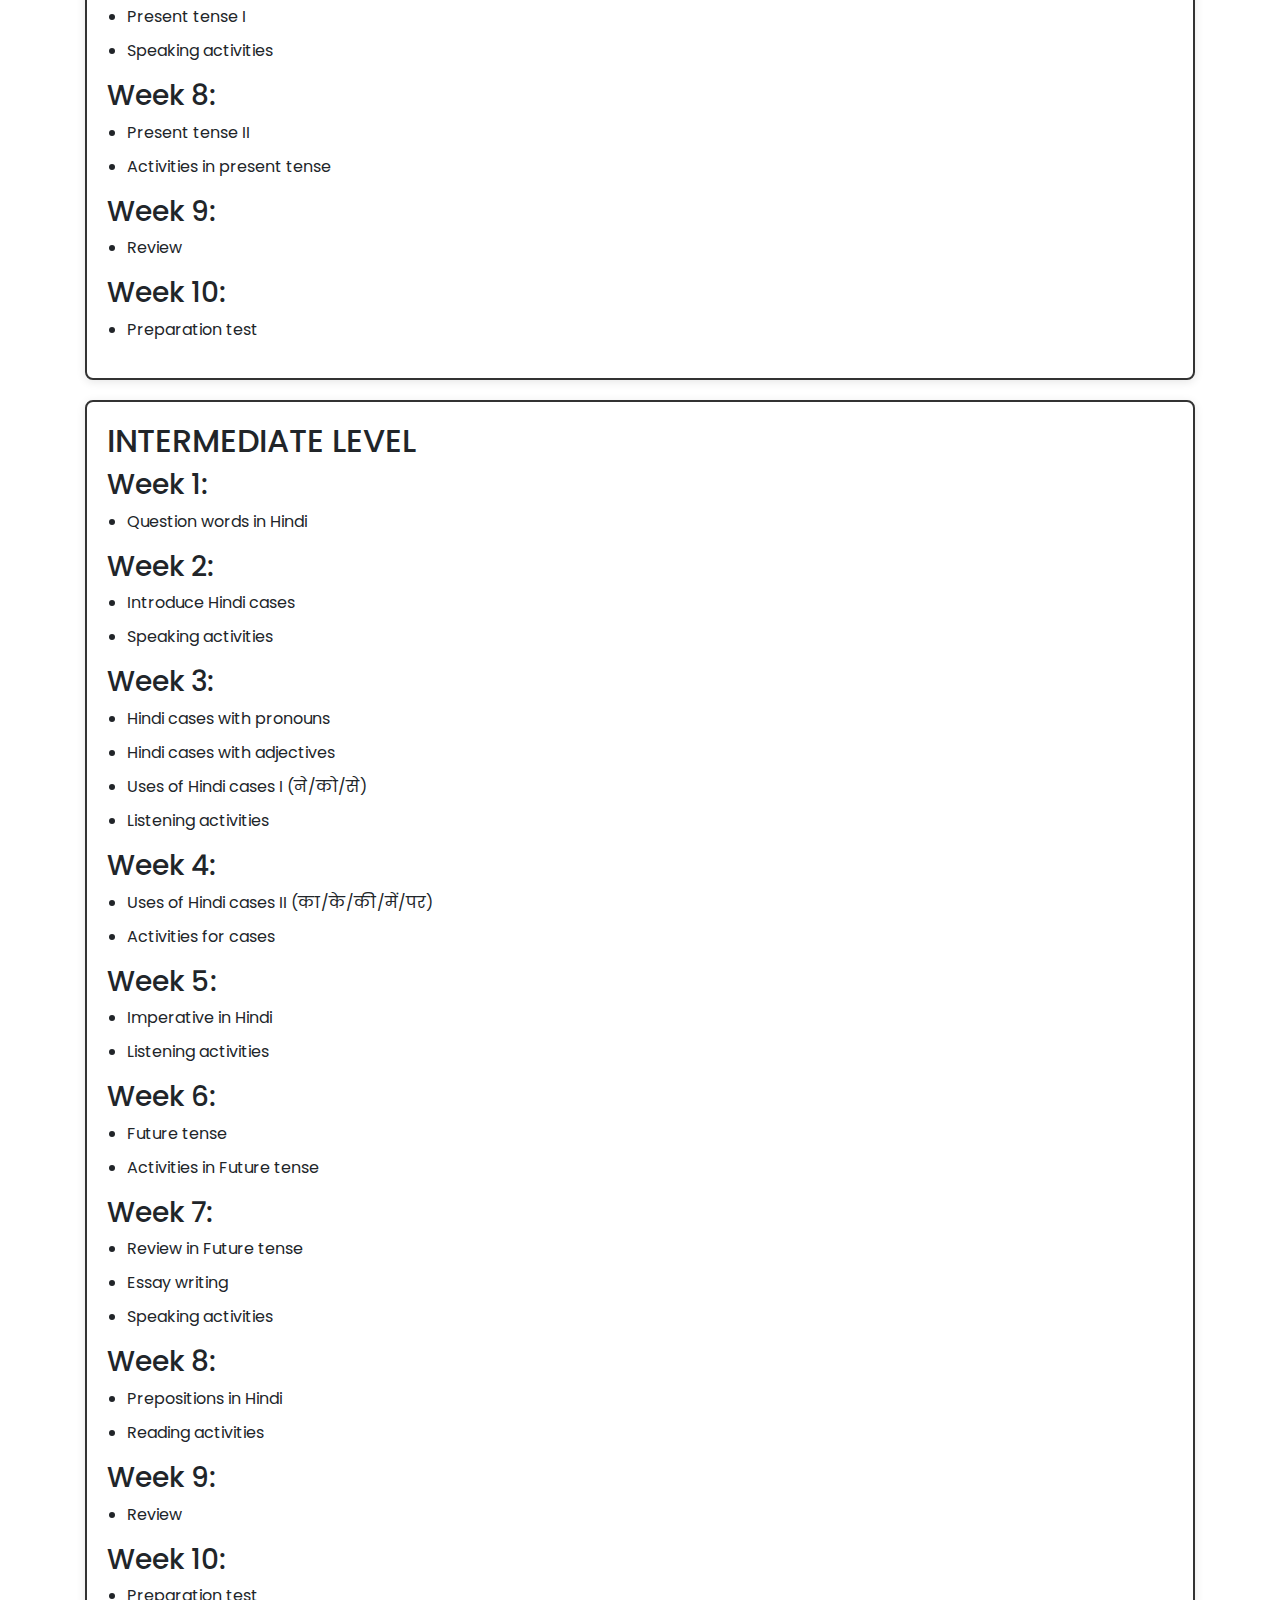
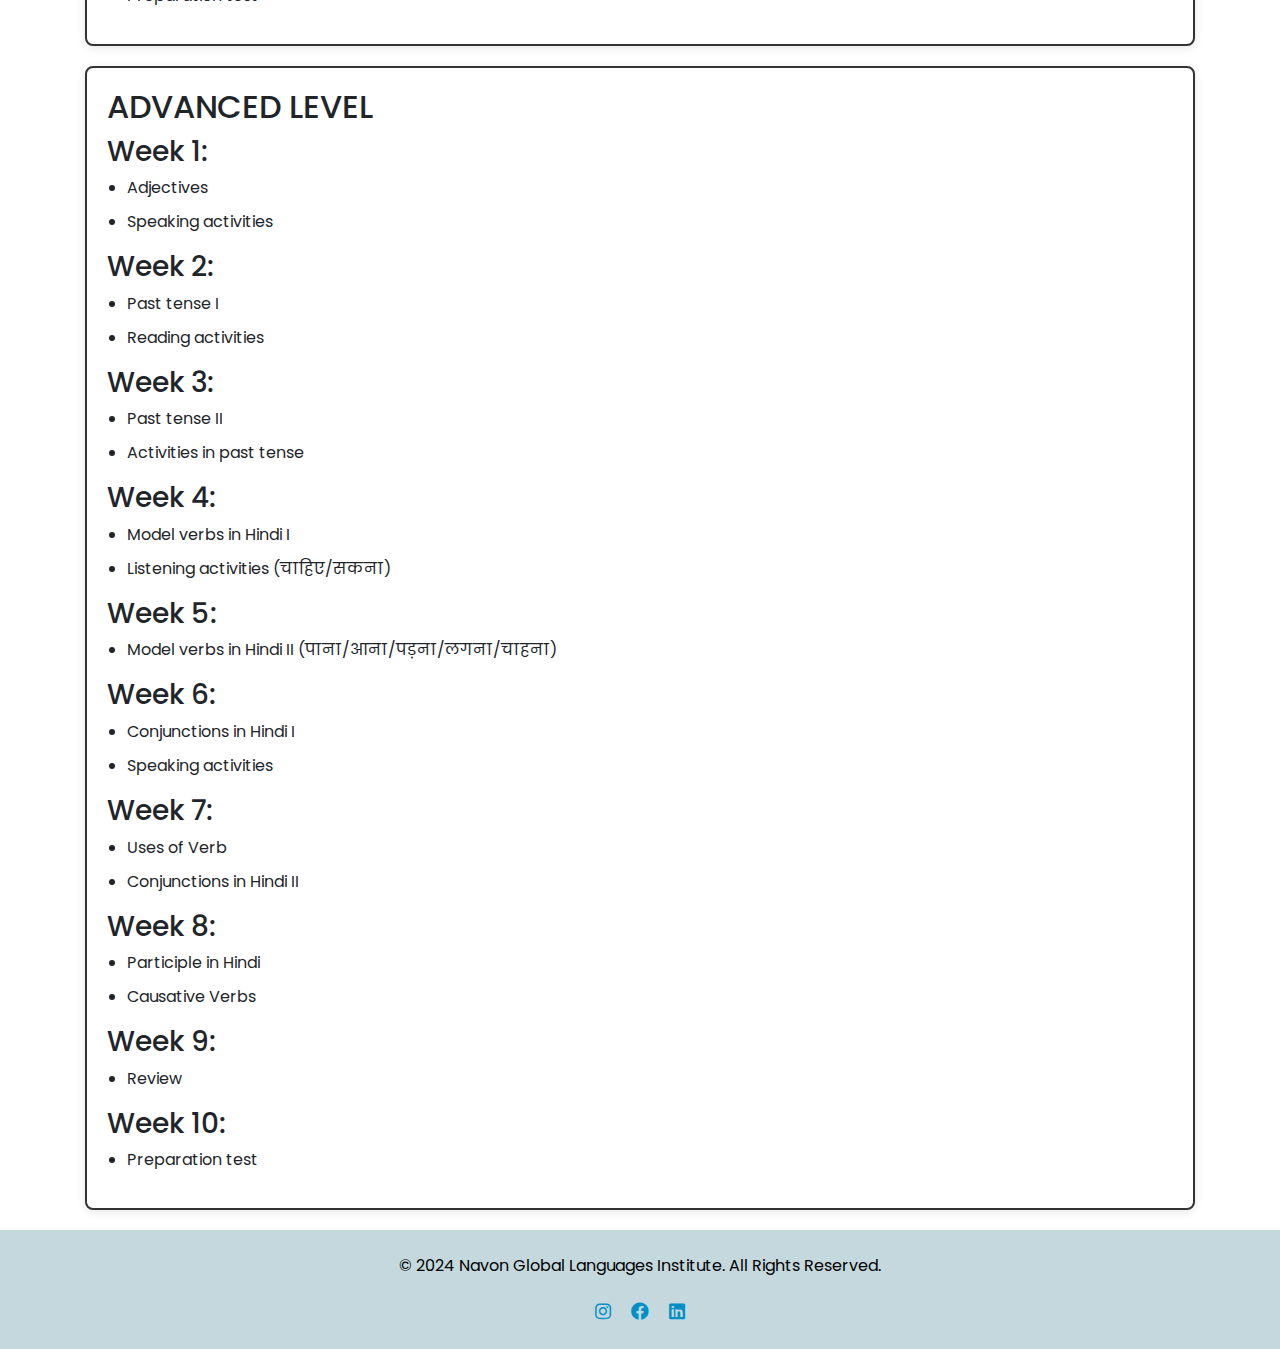
<file: hindi.html>
<!DOCTYPE html>
<html lang="en">
    <head>
        <meta charset="UTF-8">
        <meta name="viewport" content="width=device-width, initial-scale=1.0">
        
        <!-- SEO Meta Tags -->
        <meta name="description" content="Navon Global Languages Institute offers top-tier language education, including courses in English, French, Spanish, and more. Empower yourself with essential language skills for personal and professional growth.">
        <meta name="keywords" content="language courses, language institute, learn languages, online language courses, English courses, French courses, Spanish courses, language classes">
        <meta name="author" content="Navon Global Languages Institute">
        <meta name="robots" content="index, follow">
    
        <!-- Open Graph Meta Tags for Social Media -->
        <meta property="og:title" content="Navon Global Languages Institute">
        <meta property="og:description" content="Empower yourself with language skills from our expert-led courses in English, French, Spanish, and more.">
        <meta property="og:image" content="URL-to-your-logo-or-relevant-image.jpg">
        <meta property="og:url" content="https://www.navonlanguages.com">
        <meta property="og:type" content="website">
    
        <!-- Twitter Card Meta Tags -->
        <meta name="twitter:card" content="summary_large_image">
        <meta name="twitter:title" content="Navon Global Languages Institute">
        <meta name="twitter:description" content="Offering a wide range of language courses including English, French, Spanish, and more for personal and professional growth.">
        <meta name="twitter:image" content="URL-to-your-logo-or-relevant-image.jpg">
    
        <title>Navon Global Languages Institute</title>
    
        <!-- Google Fonts -->
        <link href="https://fonts.googleapis.com/css2?family=Poppins:wght@300;400;500;700&display=swap" rel="stylesheet">
    
        <!-- Font Awesome -->
        <link rel="stylesheet" href="https://cdnjs.cloudflare.com/ajax/libs/font-awesome/6.0.0-beta3/css/all.min.css">
    
        <!-- Bootstrap CSS -->
        <link rel="stylesheet" href="https://stackpath.bootstrapcdn.com/bootstrap/4.5.2/css/bootstrap.min.css">
    
        <!-- AOS (Animate on Scroll) CSS -->
        <link rel="stylesheet" href="https://cdn.jsdelivr.net/npm/aos@2.3.1/dist/aos.css">
    
        <!-- Swiper CSS -->
        <link rel="stylesheet" href="https://unpkg.com/swiper/swiper-bundle.min.css">
    
        <!-- Custom CSS -->
        <link rel="stylesheet" href="style.css">
    
        <!-- Favicon -->
        <link rel="icon" href="favicon.ico" type="image/x-icon">
    </head>
    
    
<body>

<!-- Floating language translating icon -->
<div class="gtranslate_wrapper"></div>
<script>window.gtranslateSettings = {"default_language":"en","languages":["en","si","ta","bn","ro","hi","ur"],"wrapper_selector":".gtranslate_wrapper"}</script>
<script src="https://cdn.gtranslate.net/widgets/latest/float.js" defer></script>


<!-- Desktop Navigation Bar -->
<nav class="navbar navbar-expand-lg navbar-light bg-light sticky-navbar">
    <div class="container-fluid d-flex justify-content-between align-items-center">
<!-- Phone Call Icon (Visible in Mobile View Only) -->
<div class="navbar-phone-icon-container d-lg-none">
    <a href="#" class="navbar-phone-icon" id="phoneIcon">
        <i class="fas fa-phone-alt"></i>
    </a>
    <!-- Options Container -->
    <div class="call-options" id="callOptions">
        <div class="call-option">
            <a href="tel:+94777809550" class="option-link">
                <i class="fas fa-phone-alt"></i> Direct Call
            </a>
        </div>
        <div class="call-option">
            <a href="https://wa.me/+94777809550" class="option-link">
                <i class="fab fa-whatsapp"></i> Call WhatsApp
            </a>
        </div>
    </div>
</div>
        <!-- Centered Logo -->
        <a class="navbar-brand mx-auto" href="index.html">
            <img src="logo.png" alt="Navon Global Language Institute" style="height: 56px;" class="comelogo">
        </a>

        <!-- Toggle Button for Mobile Navigation -->
        <button class="navbar-toggler" type="button" aria-controls="navbarNav" aria-expanded="false" aria-label="Toggle navigation" onclick="openNav()">
            <span class="navbar-toggler-icon"></span>
        </button>

        <!-- Collapsible Navbar Links for Desktop View -->
        <div class="collapse navbar-collapse" id="navbarNav">
            <ul class="navbar-nav mx-auto">
                <li class="nav-item"><a class="nav-link" href="index.html#about">About</a></li>
                <li class="nav-item"><a class="nav-link" href="index.html#specialized-programs">Programs</a></li>
                 <!-- New Courses and Curriculum Dropdown for Desktop -->
                 <li class="nav-item dropdown">
                    <a class="nav-link dropdown-toggle" href="#" id="navbarDropdown" role="button" data-toggle="dropdown" aria-expanded="false">
                        Courses and Curriculum
                    </a>
                    <ul class="dropdown-menu" aria-labelledby="navbarDropdown">
                        <li><a class="dropdown-item" href="english.html">English Syllabus</a></li>
                        <li><a class="dropdown-item" href="chinese.html">Chinese Syllabus</a></li>
                        <li><a class="dropdown-item" href="arabic.html">Arabic Syllabus</a></li>
                        <li><a class="dropdown-item" href="french.html">French Syllabus</a></li>
                        <li><a class="dropdown-item" href="hindi.html">Hindi Syllabus</a></li>
                    </ul>
                </li>
                <li class="nav-item"><a class="nav-link" href="teacher.html">Teachers</a></li>
                <li class="nav-item"><a class="nav-link" href="index.html#testimonials">Testimonials</a></li>
                <li class="nav-item"><a class="nav-link" href="index.html#gallery">Gallery</a></li>
                <li class="nav-item"><a class="nav-link" href="blog.html">NGLI Blogs</a></li>
                <li class="nav-item"><a class="nav-link" href="csr.html">CSR</a></li>
                <li class="nav-item"><a class="nav-link" href="business plan.html">Partnerships</a></li>
                <li class="nav-item"><a class="nav-link" href="index.html#our-sister-company">Our Sister Companies</a></li>
                <li class="nav-item"><a class="nav-link" href="index.html#contact">Contact</a></li>
            </ul>
            <div class="navbar-nav">
                <a class="nav-link" href="https://www.instagram.com/navonglobal__languagesinstitut"><i class="fab fa-instagram"></i></a>
                <a class="nav-link" href="https://www.facebook.com/profile.php?id=61560827799598&mibextid=LQQJ4d"><i class="fab fa-facebook"></i></a>
                <a class="nav-link" href="https://www.linkedin.com/company/navon-global-languages-institute"><i class="fab fa-linkedin"></i></a>
            </div>
        </div>
    </div>
</nav>

<!-- Mobile Navigation Bar -->
<nav class="navbar-mobile">
    <div class="navbar-content">
        <!-- Close Button -->
        <button class="close-btn" onclick="closeNav()">&times;</button>
        
        <!-- Mobile Navbar Links -->
        <ul>
            <li><a href="index.html#about">About</a></li>
            <li><a href="index.html#specialized-programs">Programs</a></li>
                      <!-- Dropdown for Mobile -->
<li>
    <a href="#" class="dropdown-toggle" onclick="toggleMobileSubMenu(event)">
        Courses and Curriculum
    </a>
    <ul class="mobile-submenu" style="display: none;">
        <li><a href="english.html">English Syllabus</a></li>
        <li><a href="chinese.html">Chinese Syllabus</a></li>
        <li><a href="arabic.html">Arabic Syllabus</a></li>
        <li><a href="french.html">French Syllabus</a></li>
        <li><a href="hindi.html">Hindi Syllabus</a></li>
    </ul>
</li>
            <li><a href="teacher.html">Teacher</a></li>
            <li><a href="index.html#testimonials">Testimonials</a></li>
            <li><a href="index.html#gallery">Gallery</a></li>
            <li><a href="blog.html">NGLI Blogs</a></li>
            <li><a href="csr.html">CSR</a></li>
            <li><a href="business plan.html">Partnerships</a></li>
            <li><a href="index.html#our-sister-company">Our Sister Companies</a></li>
            <li><a href="index.html#contact">Contact</a></li>
        </ul>

        <!-- Social Icons -->
        <div class="social-icons">
            <a href="https://www.instagram.com/navonglobal__languagesinstitut"><i class="fab fa-instagram"></i></a>
            <a href="https://www.facebook.com/profile.php?id=61560827799598&mibextid=LQQJ4d"><i class="fab fa-facebook"></i></a>
            <a href="https://www.linkedin.com/company/navon-global-languages-institute"><i class="fab fa-linkedin"></i></a>
        </div>
    </div>
</nav>

<!-- Overlay for Dark Background when Mobile Navbar is Open -->
<div class="overlay" onclick="closeNav()"></div>




<section id="chinese-hero" class="container py-5">
    <div class="row">
      <div class="col-md-12">
        <img src="hindi.jpg" alt="chinese" class="img-fluid mb-4"> <!-- Replace with your hero image -->
      </div>
    </div>
    </section>

    <div class="line"></div>




    <section class="container">
        <div class="a4-page">
            <h1 style="text-align: center;">HINDI LANGUAGE SYLLABUS</h1>
            <h2>BASIC LEVEL</h2>
            <h3>Week 1:</h3>
            <ul>
                <li>Introduce Hindi alphabet</li>
                <li>Practice to write Hindi alphabet</li>
            </ul>
            <h3>Week 2:</h3>
            <ul>
                <li>Hindi script pronunciation</li>
                <li>Signs of Hindi vowels</li>
                <li>Speaking activities</li>
            </ul>
            <h3>Week 3:</h3>
            <ul>
                <li>Numbers (1-100)</li>
                <li>How to tell time in Hindi</li>
                <li>Useful Hindi words (Days, Months, Relatives, Fruits, Vegetables, Birds, Animals, Parts of Body, Occupations, Colors, Directions, Seasons)</li>
                <li>Listening activities</li>
            </ul>
            <h3>Week 4:</h3>
            <ul>
                <li>Genders in Hindi</li>
            </ul>
            <h3>Week 5:</h3>
            <ul>
                <li>Numbers in Hindi</li>
            </ul>
            <h3>Week 6:</h3>
            <ul>
                <li>Pronoun in Hindi</li>
                <li>Reading activities</li>
            </ul>
            <h3>Week 7:</h3>
            <ul>
                <li>Verbs in Hindi</li>
                <li>Present tense I</li>
                <li>Speaking activities</li>
            </ul>
            <h3>Week 8:</h3>
            <ul>
                <li>Present tense II</li>
                <li>Activities in present tense</li>
            </ul>
            <h3>Week 9:</h3>
            <ul>
                <li>Review</li>
            </ul>
            <h3>Week 10:</h3>
            <ul>
                <li>Preparation test</li>
            </ul>
        </div>
    
        <div class="a4-page">
            <h2>INTERMEDIATE LEVEL</h2>
            <h3>Week 1:</h3>
            <ul>
                <li>Question words in Hindi</li>
            </ul>
            <h3>Week 2:</h3>
            <ul>
                <li>Introduce Hindi cases</li>
                <li>Speaking activities</li>
            </ul>
            <h3>Week 3:</h3>
            <ul>
                <li>Hindi cases with pronouns</li>
                <li>Hindi cases with adjectives</li>
                <li>Uses of Hindi cases I (ने/को/से)</li>
                <li>Listening activities</li>
            </ul>
            <h3>Week 4:</h3>
            <ul>
                <li>Uses of Hindi cases II (का/के/की/में/पर)</li>
                <li>Activities for cases</li>
            </ul>
            <h3>Week 5:</h3>
            <ul>
                <li>Imperative in Hindi</li>
                <li>Listening activities</li>
            </ul>
            <h3>Week 6:</h3>
            <ul>
                <li>Future tense</li>
                <li>Activities in Future tense</li>
            </ul>
            <h3>Week 7:</h3>
            <ul>
                <li>Review in Future tense</li>
                <li>Essay writing</li>
                <li>Speaking activities</li>
            </ul>
            <h3>Week 8:</h3>
            <ul>
                <li>Prepositions in Hindi</li>
                <li>Reading activities</li>
            </ul>
            <h3>Week 9:</h3>
            <ul>
                <li>Review</li>
            </ul>
            <h3>Week 10:</h3>
            <ul>
                <li>Preparation test</li>
            </ul>
        </div>
    
        <div class="a4-page">
            <h2>ADVANCED LEVEL</h2>
            <h3>Week 1:</h3>
            <ul>
                <li>Adjectives</li>
                <li>Speaking activities</li>
            </ul>
            <h3>Week 2:</h3>
            <ul>
                <li>Past tense I</li>
                <li>Reading activities</li>
            </ul>
            <h3>Week 3:</h3>
            <ul>
                <li>Past tense II</li>
                <li>Activities in past tense</li>
            </ul>
            <h3>Week 4:</h3>
            <ul>
                <li>Model verbs in Hindi I</li>
                <li>Listening activities (चाहिए/सकना)</li>
            </ul>
            <h3>Week 5:</h3>
            <ul>
                <li>Model verbs in Hindi II (पाना/आना/पड़ना/लगना/चाहना)</li>
            </ul>
            <h3>Week 6:</h3>
            <ul>
                <li>Conjunctions in Hindi I</li>
                <li>Speaking activities</li>
            </ul>
            <h3>Week 7:</h3>
            <ul>
                <li>Uses of Verb</li>
                <li>Conjunctions in Hindi II</li>
            </ul>
            <h3>Week 8:</h3>
            <ul>
                <li>Participle in Hindi</li>
                <li>Causative Verbs</li>
            </ul>
            <h3>Week 9:</h3>
            <ul>
                <li>Review</li>
            </ul>
            <h3>Week 10:</h3>
            <ul>
                <li>Preparation test</li>
            </ul>
        </div>
    </section>
    
    











<!-- Footer -->
<footer class="py-4" style="background-color: #c4d8dd; color: rgb(0, 0, 0);">
    <div class="container text-center">
        <p>&copy; 2024 Navon Global Languages Institute. All Rights Reserved.</p>
        <div class="social-icons">
            <a href="https://www.instagram.com/navonglobal__languagesinstitut" style="color: rgb(0, 144, 197); margin: 0 10px;"><i class="fab fa-instagram"></i></a>
            <a href="https://www.facebook.com/profile.php?id=61560827799598&mibextid=LQQJ4d" style="color: rgb(0, 144, 197); margin: 0 10px;"><i class="fab fa-facebook"></i></a>
            <a href="https://www.linkedin.com/company/navon-global-languages-institute" style="color: rgb(0, 144, 197); margin: 0 10px;"><i class="fab fa-linkedin"></i></a>
        </div>
    </div>
</footer>



    <!-- Scripts -->
    <script src="https://code.jquery.com/jquery-3.5.1.slim.min.js"></script>
    <script src="https://cdn.jsdelivr.net/npm/bootstrap@4.5.2/dist/js/bootstrap.bundle.min.js"></script>
    <script src="https://cdn.jsdelivr.net/npm/aos@2.3.1/dist/aos.js"></script>
    <script src="scripts.js"></script>

    <!-- AOS Slide Animation JS -->
    <script>
        AOS.init({
            duration: 1200,
        });
    </script>
    
<!-- Smooth Scroll JS -->
    <script>
        document.addEventListener('DOMContentLoaded', function () {
            const links = document.querySelectorAll('a[href^="#"]');
            links.forEach(link => {
                link.addEventListener('click', function (event) {
                    event.preventDefault();
                    const targetId = this.getAttribute('href').substring(1);
                    const targetElement = document.getElementById(targetId);
                    if (targetElement) {
                        targetElement.scrollIntoView({
                            behavior: 'smooth'
                        });
                    }
                });
            });
        });
    </script>

</body>
</html>
</file>
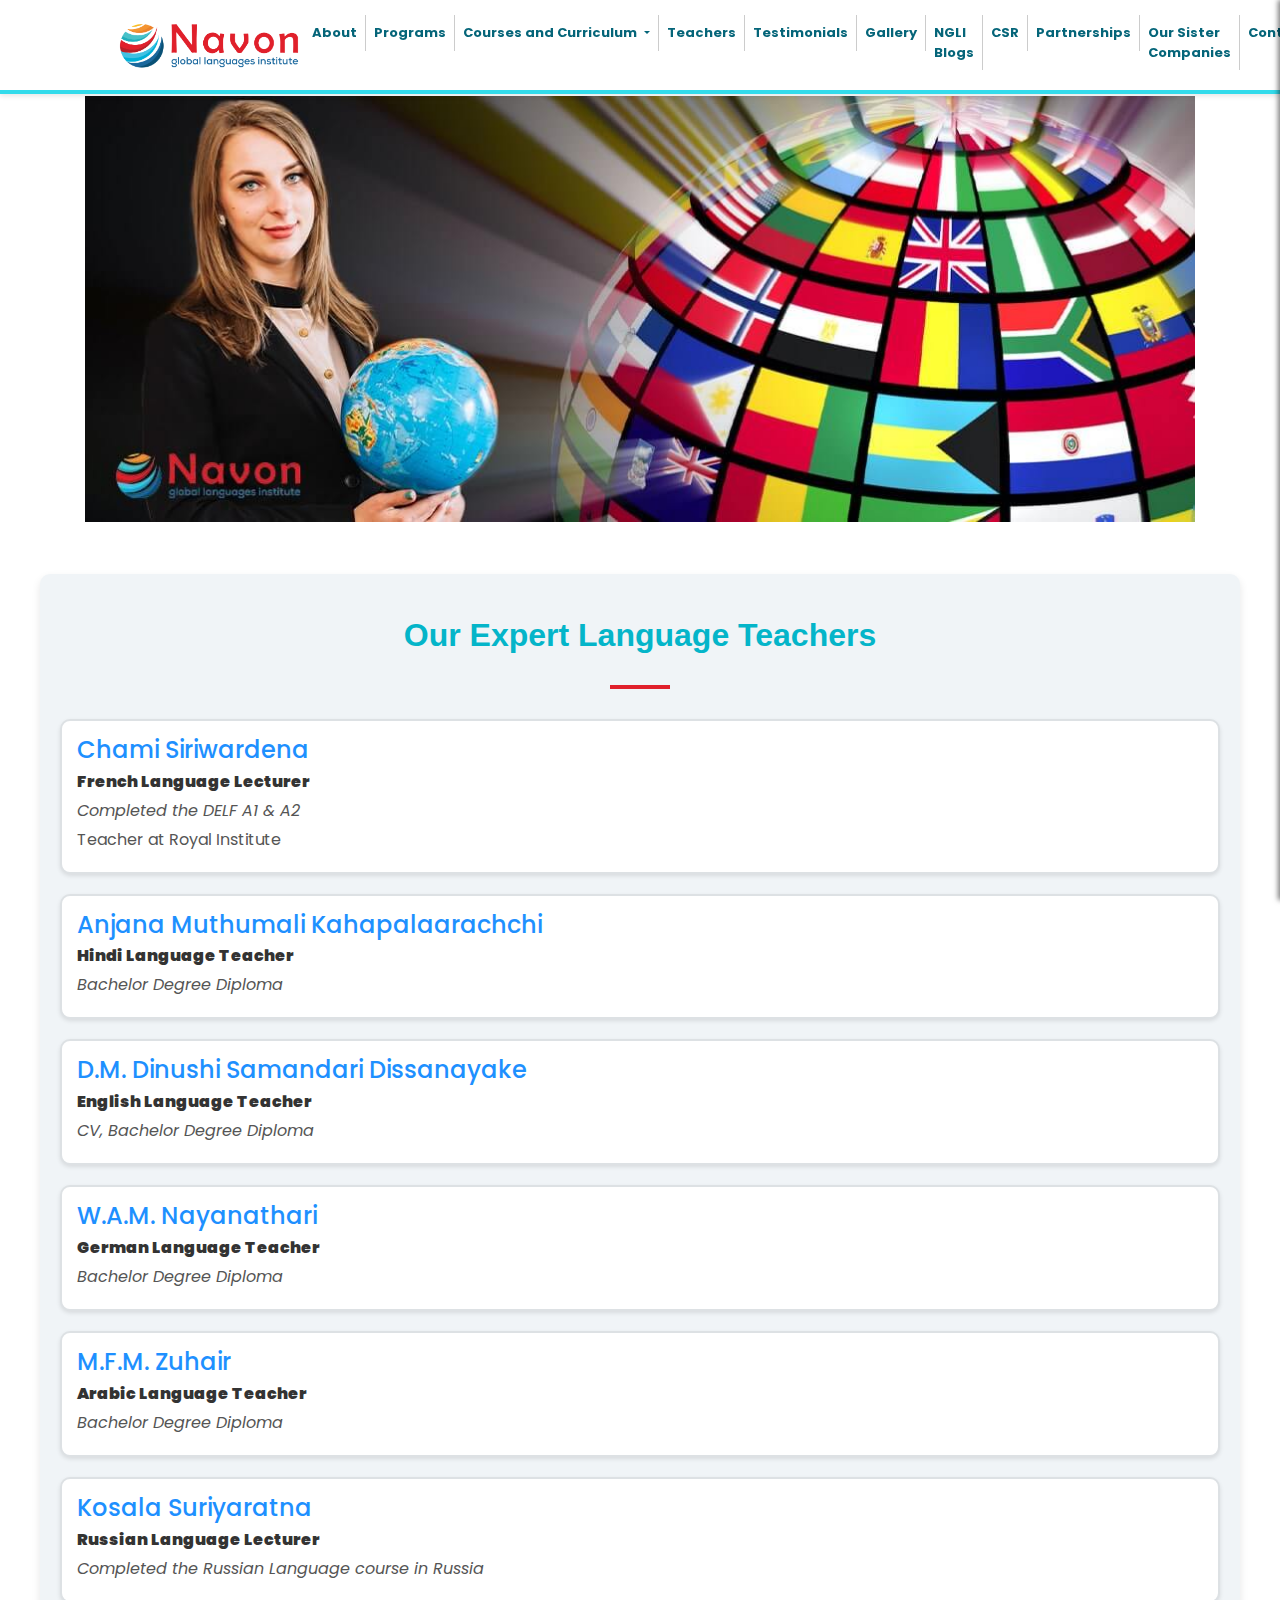
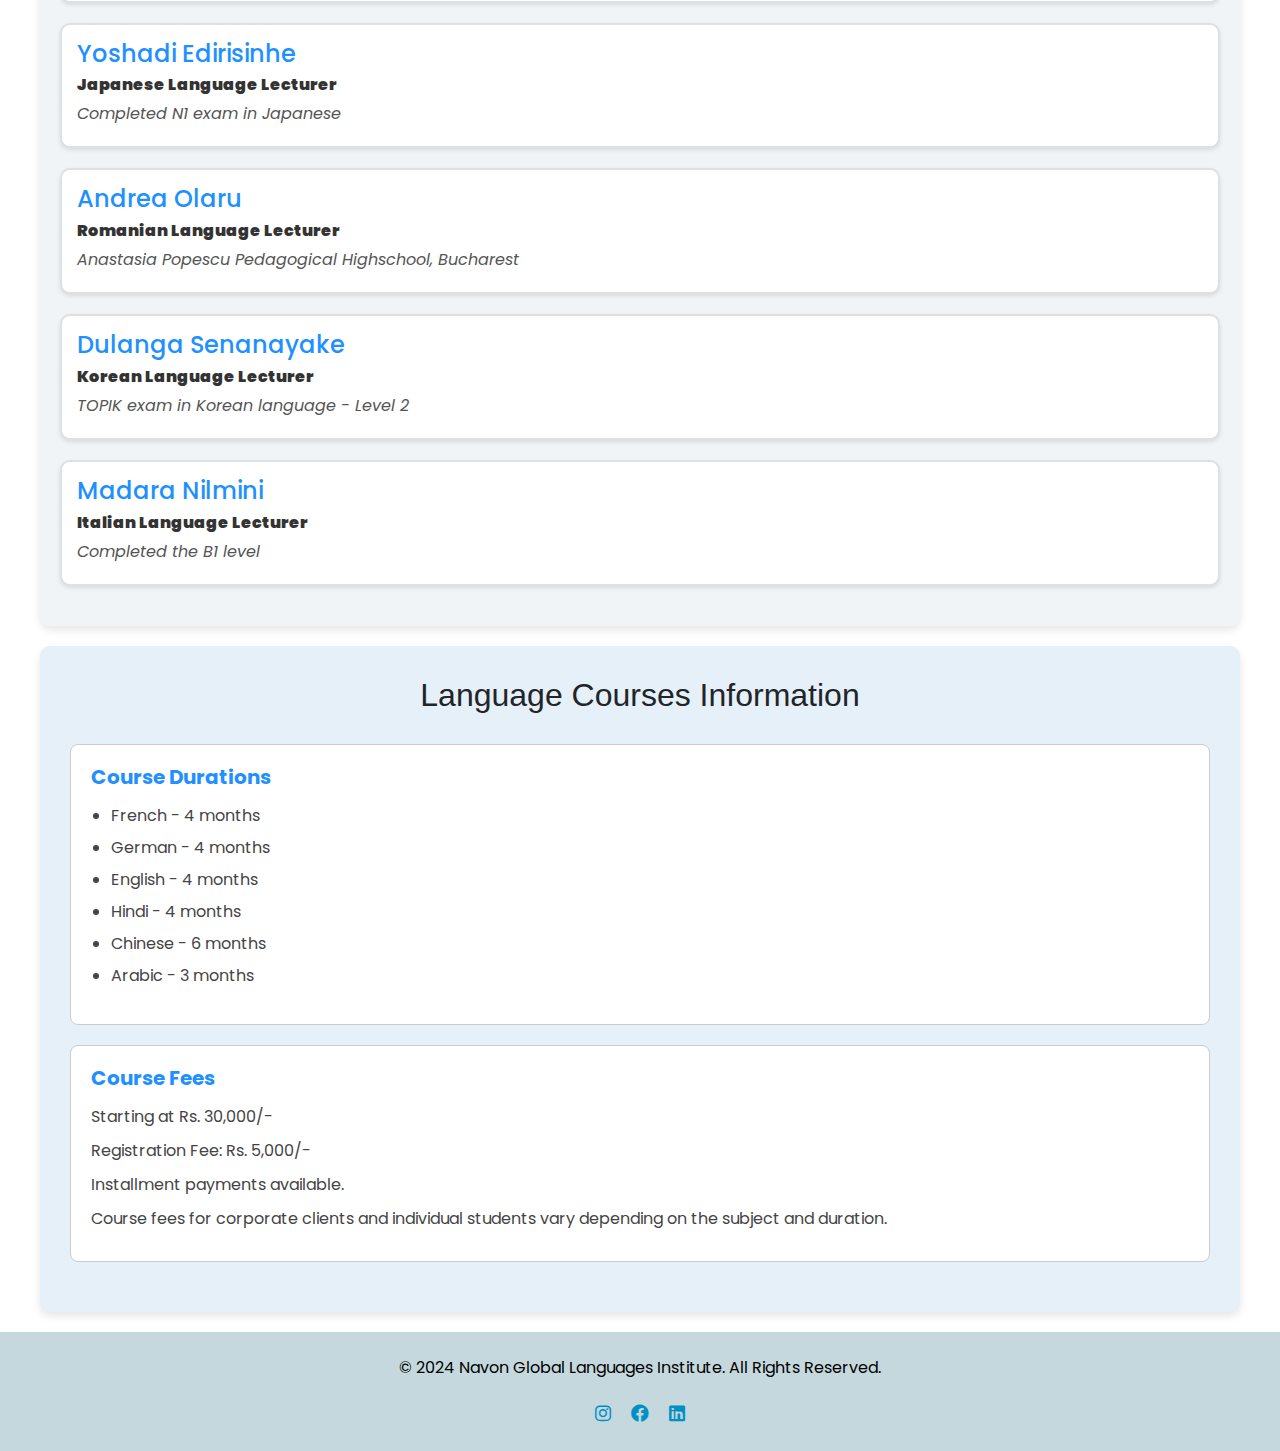
<file: teacher.html>
<!DOCTYPE html>
<html lang="en">
    <head>
        <meta charset="UTF-8">
        <meta name="viewport" content="width=device-width, initial-scale=1.0">
        
        <!-- SEO Meta Tags -->
        <meta name="description" content="Navon Global Languages Institute offers top-tier language education, including courses in English, French, Spanish, and more. Empower yourself with essential language skills for personal and professional growth.">
        <meta name="keywords" content="language courses, language institute, learn languages, online language courses, English courses, French courses, Spanish courses, language classes">
        <meta name="author" content="Navon Global Languages Institute">
        <meta name="robots" content="index, follow">
    
        <!-- Open Graph Meta Tags for Social Media -->
        <meta property="og:title" content="Navon Global Languages Institute">
        <meta property="og:description" content="Empower yourself with language skills from our expert-led courses in English, French, Spanish, and more.">
        <meta property="og:image" content="URL-to-your-logo-or-relevant-image.jpg">
        <meta property="og:url" content="https://www.navonlanguages.com">
        <meta property="og:type" content="website">
    
        <!-- Twitter Card Meta Tags -->
        <meta name="twitter:card" content="summary_large_image">
        <meta name="twitter:title" content="Navon Global Languages Institute">
        <meta name="twitter:description" content="Offering a wide range of language courses including English, French, Spanish, and more for personal and professional growth.">
        <meta name="twitter:image" content="URL-to-your-logo-or-relevant-image.jpg">
    
        <title>Navon Global Languages Institute</title>
    
        <!-- Google Fonts -->
        <link href="https://fonts.googleapis.com/css2?family=Poppins:wght@300;400;500;700&display=swap" rel="stylesheet">
    
        <!-- Font Awesome -->
        <link rel="stylesheet" href="https://cdnjs.cloudflare.com/ajax/libs/font-awesome/6.0.0-beta3/css/all.min.css">
    
        <!-- Bootstrap CSS -->
        <link rel="stylesheet" href="https://stackpath.bootstrapcdn.com/bootstrap/4.5.2/css/bootstrap.min.css">
    
        <!-- AOS (Animate on Scroll) CSS -->
        <link rel="stylesheet" href="https://cdn.jsdelivr.net/npm/aos@2.3.1/dist/aos.css">
    
        <!-- Swiper CSS -->
        <link rel="stylesheet" href="https://unpkg.com/swiper/swiper-bundle.min.css">
    
        <!-- Custom CSS -->
        <link rel="stylesheet" href="style.css">
    
        <!-- Favicon -->
        <link rel="icon" href="favicon.ico" type="image/x-icon">
    </head>
    
    
<body>

<!-- Floating language translating icon -->
<div class="gtranslate_wrapper"></div>
<script>window.gtranslateSettings = {"default_language":"en","languages":["en","si","ta","bn","ro","hi","ur"],"wrapper_selector":".gtranslate_wrapper"}</script>
<script src="https://cdn.gtranslate.net/widgets/latest/float.js" defer></script>


<!-- Desktop Navigation Bar -->
<nav class="navbar navbar-expand-lg navbar-light bg-light sticky-navbar">
    <div class="container-fluid d-flex justify-content-between align-items-center">
<!-- Phone Call Icon (Visible in Mobile View Only) -->
<div class="navbar-phone-icon-container d-lg-none">
    <a href="#" class="navbar-phone-icon" id="phoneIcon">
        <i class="fas fa-phone-alt"></i>
    </a>
    <!-- Options Container -->
    <div class="call-options" id="callOptions">
        <div class="call-option">
            <a href="tel:+94777809550" class="option-link">
                <i class="fas fa-phone-alt"></i> Direct Call
            </a>
        </div>
        <div class="call-option">
            <a href="https://wa.me/+94777809550" class="option-link">
                <i class="fab fa-whatsapp"></i> Call WhatsApp
            </a>
        </div>
    </div>
</div>
        <!-- Centered Logo -->
        <a class="navbar-brand mx-auto" href="index.html">
            <img src="logo.png" alt="Navon Global Language Institute" style="height: 56px;" class="comelogo">
        </a>

        <!-- Toggle Button for Mobile Navigation -->
        <button class="navbar-toggler" type="button" aria-controls="navbarNav" aria-expanded="false" aria-label="Toggle navigation" onclick="openNav()">
            <span class="navbar-toggler-icon"></span>
        </button>

        <!-- Collapsible Navbar Links for Desktop View -->
        <div class="collapse navbar-collapse" id="navbarNav">
            <ul class="navbar-nav mx-auto">
                <li class="nav-item"><a class="nav-link" href="index.html#about">About</a></li>
                <li class="nav-item"><a class="nav-link" href="index.html#specialized-programs">Programs</a></li>
                 <!-- New Courses and Curriculum Dropdown for Desktop -->
                 <li class="nav-item dropdown">
                    <a class="nav-link dropdown-toggle" href="#" id="navbarDropdown" role="button" data-toggle="dropdown" aria-expanded="false">
                        Courses and Curriculum
                    </a>
                    <ul class="dropdown-menu" aria-labelledby="navbarDropdown">
                        <li><a class="dropdown-item" href="english.html">English Syllabus</a></li>
                        <li><a class="dropdown-item" href="chinese.html">Chinese Syllabus</a></li>
                        <li><a class="dropdown-item" href="arabic.html">Arabic Syllabus</a></li>
                        <li><a class="dropdown-item" href="french.html">French Syllabus</a></li>
                        <li><a class="dropdown-item" href="hindi.html">Hindi Syllabus</a></li>
                    </ul>
                </li>
                <li class="nav-item"><a class="nav-link" href="teacher.html">Teachers</a></li>
                <li class="nav-item"><a class="nav-link" href="index.html#testimonials">Testimonials</a></li>
                <li class="nav-item"><a class="nav-link" href="index.html#gallery">Gallery</a></li>
                <li class="nav-item"><a class="nav-link" href="blog.html">NGLI Blogs</a></li>
                <li class="nav-item"><a class="nav-link" href="csr.html">CSR</a></li>
                <li class="nav-item"><a class="nav-link" href="business plan.html">Partnerships</a></li>
                <li class="nav-item"><a class="nav-link" href="index.html#our-sister-company">Our Sister Companies</a></li>
                <li class="nav-item"><a class="nav-link" href="index.html#contact">Contact</a></li>
            </ul>
            <div class="navbar-nav">
                <a class="nav-link" href="https://www.instagram.com/navonglobal__languagesinstitut"><i class="fab fa-instagram"></i></a>
                <a class="nav-link" href="https://www.facebook.com/profile.php?id=61560827799598&mibextid=LQQJ4d"><i class="fab fa-facebook"></i></a>
                <a class="nav-link" href="https://www.linkedin.com/company/navon-global-languages-institute"><i class="fab fa-linkedin"></i></a>
            </div>
        </div>
    </div>
</nav>

<!-- Mobile Navigation Bar -->
<nav class="navbar-mobile">
    <div class="navbar-content">
        <!-- Close Button -->
        <button class="close-btn" onclick="closeNav()">&times;</button>
        
        <!-- Mobile Navbar Links -->
        <ul>
            <li><a href="index.html#about">About</a></li>
            <li><a href="index.html#specialized-programs">Programs</a></li>
                      <!-- Dropdown for Mobile -->
<li>
    <a href="#" class="dropdown-toggle" onclick="toggleMobileSubMenu(event)">
        Courses and Curriculum
    </a>
    <ul class="mobile-submenu" style="display: none;">
        <li><a href="english.html">English Syllabus</a></li>
        <li><a href="chinese.html">Chinese Syllabus</a></li>
        <li><a href="arabic.html">Arabic Syllabus</a></li>
        <li><a href="french.html">French Syllabus</a></li>
        <li><a href="hindi.html">Hindi Syllabus</a></li>
    </ul>
</li>
            <li><a href="teacher.html">Teacher</a></li>
            <li><a href="index.html#testimonials">Testimonials</a></li>
            <li><a href="index.html#gallery">Gallery</a></li>
            <li><a href="blog.html">NGLI Blogs</a></li>
            <li><a href="csr.html">CSR</a></li>
            <li><a href="business plan.html">Partnerships</a></li>
            <li><a href="index.html#our-sister-company">Our Sister Companies</a></li>
            <li><a href="index.html#contact">Contact</a></li>
        </ul>

        <!-- Social Icons -->
        <div class="social-icons">
            <a href="https://www.instagram.com/navonglobal__languagesinstitut"><i class="fab fa-instagram"></i></a>
            <a href="https://www.facebook.com/profile.php?id=61560827799598&mibextid=LQQJ4d"><i class="fab fa-facebook"></i></a>
            <a href="https://www.linkedin.com/company/navon-global-languages-institute"><i class="fab fa-linkedin"></i></a>
        </div>
    </div>
</nav>

<!-- Overlay for Dark Background when Mobile Navbar is Open -->
<div class="overlay" onclick="closeNav()"></div>






<style>
    /* Overall Section Styles */
    .teachers-section, .course-info-section {
        padding: 20px;
        margin: 20px auto; /* Center sections with auto margins */
        background-color: #f0f4f7;
        border-radius: 10px;
        box-shadow: 0 4px 8px rgba(0, 0, 0, 0.1);
        max-width: 1200px; /* Max width for larger screens */
    }

    .teachers-section h2, .course-info-section h2 {
        text-align: center;
    
        margin-bottom: 30px;
        font-family: 'Arial', sans-serif;
        font-size: 2em; /* Increase font size for better visibility */
    }

    /* Teacher Card Styles */
    .teacher-card {
        padding: 15px;
        background-color: #ffffff;
        border: 2px solid #dde1e4;
        border-radius: 10px;
        margin-bottom: 20px;
        box-shadow: 0 2px 4px rgba(0, 0, 0, 0.1);
        transition: transform 0.3s; /* Animation for hover effect */
    }

    .teacher-card:hover {
        transform: scale(1.02); /* Slight scale effect on hover */
    }

    .teacher-card h3 {
        color: #1e90ff;
        margin-bottom: 5px;
        font-size: 1.5em; /* Adjusted font size for better readability */
    }

    .teacher-card p {
        margin: 5px 0;
        color: #555;
    }

    .teacher-card p.subject {
        font-weight: bold;
        color: #333;
    }

    .teacher-card p.qualifications {
        font-style: italic;
    }

    /* Course Info Section */
    .course-info-section {
        padding: 30px;
        background-color: #e6f0f8;
    }

    #course-durations, #course-fees {
        margin-bottom: 20px;
        padding: 20px;
        background-color: #ffffff;
        border-radius: 8px;
        border: 1px solid #cccccc;
    }

    #course-durations h4, #course-fees h4 {
        color: #1e90ff;
        margin-bottom: 15px;
    }

    #course-durations ul {
        list-style: disc;
        padding-left: 20px;
        color: #444;
    }

    #course-durations ul li {
        margin-bottom: 8px;
    }

    #course-fees p {
        color: #444;
        margin-bottom: 10px;
    }

    /* Responsive Design */
    @media (max-width: 768px) {
        .teacher-card {
            padding: 10px; /* Adjust padding for smaller screens */
            margin-bottom: 15px; /* Less margin on mobile */
        }

        .teachers-section h2, .course-info-section h2 {
            font-size: 1.8em; /* Slightly smaller heading on mobile */
        }
        
        .teacher-card h3 {
            font-size: 1.4em; /* Smaller heading for teacher names */
        }
    }

    @media (max-width: 480px) {
        .teachers-section h2, .course-info-section h2 {
            font-size: 1.5em; /* Further reduce heading size on small screens */
        }

        .teacher-card h3 {
            font-size: 1.2em; /* Even smaller name size on mobile */
        }
    }
    .img-fluid {
    width: 100%;
    height: auto; /* Maintain the aspect ratio */
    object-fit: cover; /* Ensure the image covers the entire area */
}
</style>

<section class="container py-2">
    <div class="row">
      <div class="col-md-12">
        <img src="teacher.jpg" alt="teacher" class="img-fluid mb-4">
      </div>
    </div>
    </section>



<div class="teachers-section">
    <h2 class="section-title">Our Expert Language Teachers</h2>
    <hr class="section-hr">

    <div class="teacher-card">
        <h3>Chami Siriwardena</h3>
        <p class="subject"><strong>French Language Lecturer</strong></p>
        <p class="qualifications">Completed the DELF A1 & A2</p>
        <p class="institute">Teacher at Royal Institute</p>
    </div>

    <div class="teacher-card">
        <h3>Anjana Muthumali Kahapalaarachchi</h3>
        <p class="subject"><strong>Hindi Language Teacher</strong></p>
        <p class="qualifications">Bachelor Degree Diploma</p>
    </div>

    <div class="teacher-card">
        <h3>D.M. Dinushi Samandari Dissanayake</h3>
        <p class="subject"><strong>English Language Teacher</strong></p>
        <p class="qualifications">CV, Bachelor Degree Diploma</p>
    </div>

    <div class="teacher-card">
        <h3>W.A.M. Nayanathari</h3>
        <p class="subject"><strong>German Language Teacher</strong></p>
        <p class="qualifications">Bachelor Degree Diploma</p>
    </div>

    <div class="teacher-card">
        <h3>M.F.M. Zuhair</h3>
        <p class="subject"><strong>Arabic Language Teacher</strong></p>
        <p class="qualifications">Bachelor Degree Diploma</p>
    </div>

    <div class="teacher-card">
        <h3>Kosala Suriyaratna</h3>
        <p class="subject"><strong>Russian Language Lecturer</strong></p>
        <p class="qualifications">Completed the Russian Language course in Russia</p>
    </div>

    <div class="teacher-card">
        <h3>Yoshadi Edirisinhe</h3>
        <p class="subject"><strong>Japanese Language Lecturer</strong></p>
        <p class="qualifications">Completed N1 exam in Japanese</p>
    </div>

    <div class="teacher-card">
        <h3>Andrea Olaru</h3>
        <p class="subject"><strong>Romanian Language Lecturer</strong></p>
        <p class="qualifications">Anastasia Popescu Pedagogical Highschool, Bucharest</p>
    </div>

    <div class="teacher-card">
        <h3>Dulanga Senanayake</h3>
        <p class="subject"><strong>Korean Language Lecturer</strong></p>
        <p class="qualifications">TOPIK exam in Korean language - Level 2</p>
    </div>

    <div class="teacher-card">
        <h3>Madara Nilmini</h3>
        <p class="subject"><strong>Italian Language Lecturer</strong></p>
        <p class="qualifications">Completed the B1 level</p>
    </div>
</div>

<div class="course-info-section">
    <h2>Language Courses Information</h2>

    <div id="course-durations">
        <h4>Course Durations</h4>
        <ul>
            <li>French - 4 months</li>
            <li>German - 4 months</li>
            <li>English - 4 months</li>
            <li>Hindi - 4 months</li>
            <li>Chinese - 6 months</li>
            <li>Arabic - 3 months</li>
        </ul>
    </div>

    <div id="course-fees">
        <h4>Course Fees</h4>
        <p>Starting at Rs. 30,000/-</p>
        <p>Registration Fee: Rs. 5,000/-</p>
        <p>Installment payments available.</p>
        <p>Course fees for corporate clients and individual students vary depending on the subject and duration.</p>
    </div>
</div>



  <!-- Footer -->
  <footer class="py-4" style="background-color: #c4d8dd; color: rgb(0, 0, 0);">
    <div class="container text-center">
        <p>&copy; 2024 Navon Global Languages Institute. All Rights Reserved.</p>
        <div class="social-icons">
            <a href="https://www.instagram.com/navonglobal__languagesinstitut" style="color: rgb(0, 144, 197); margin: 0 10px;"><i class="fab fa-instagram"></i></a>
            <a href="https://www.facebook.com/profile.php?id=61560827799598&mibextid=LQQJ4d" style="color: rgb(0, 144, 197); margin: 0 10px;"><i class="fab fa-facebook"></i></a>
            <a href="https://www.linkedin.com/company/navon-global-languages-institute" style="color: rgb(0, 144, 197); margin: 0 10px;"><i class="fab fa-linkedin"></i></a>
        </div>
    </div>
</footer>



    <!-- Scripts -->
    <script src="https://code.jquery.com/jquery-3.5.1.slim.min.js"></script>
    <script src="https://cdn.jsdelivr.net/npm/bootstrap@4.5.2/dist/js/bootstrap.bundle.min.js"></script>
    <script src="https://cdn.jsdelivr.net/npm/aos@2.3.1/dist/aos.js"></script>
    <script src="scripts.js"></script>

    <!-- AOS Slide Animation JS -->
    <script>
        AOS.init({
            duration: 1200,
        });
    </script>
    
<!-- Smooth Scroll JS -->
    <script>
        document.addEventListener('DOMContentLoaded', function () {
            const links = document.querySelectorAll('a[href^="#"]');
            links.forEach(link => {
                link.addEventListener('click', function (event) {
                    event.preventDefault();
                    const targetId = this.getAttribute('href').substring(1);
                    const targetElement = document.getElementById(targetId);
                    if (targetElement) {
                        targetElement.scrollIntoView({
                            behavior: 'smooth'
                        });
                    }
                });
            });
        });
    </script>

</body>
</html>
</file>
<file: style.css>
/* Global Styles */
body,html {
    font-family: 'Poppins', sans-serif;
    overflow-x: hidden;
    padding-top: 44px; /* Adjust this value to match the height of your navbar */
    scroll-behavior: smooth;
}
* {
    box-sizing: border-box;
}


/* AOS Animation Styling */
[data-aos] {
    transition: all 0.5s ease; /* Smooth transition */
    
}


/*All Section Title Styling */
.section-title {
    font-size: 36px;
    font-weight: bold;
    color: #04b5c9;
    margin-bottom: 3px;
    padding-top: 22px;
    text-align: center;
}

/* Horizontal line under the Title */
.section-hr {
    width: 60px;
    height: 4px;
    background-color: #e0202b;
    border: none;
    margin: 0 auto;
    margin-top: 5px;
    margin-bottom: 30px;
}
.headline-underline{
    width: 60px;
    height: 4px;
    background-color: #eb5204;
}


/* English courses Hero Section Styles */
.line {
    width: 600px;
    height: 3px;
    background-color: #e0202b;
    border: none;
    margin: 0 auto;
    margin-top: 10px;
    margin-bottom: 30px;
}










/* Desktop navigation links styles */

/* Desktop navigation links styles */
.navbar-nav .nav-link {
    font-weight: bolder; /* Make the text bold */
    font-size: 13px; /* Increase font size (adjust as needed) */
    color: #056579 !important;
    padding-right: 15px; /* Add some padding on the right */
    padding-left: 15px; /* Add some padding on the left */
    border-right: 1px solid #ccc; /* Add a vertical line (gray) between links */
}
/* Additional styles for better spacing */
.navbar-nav {
    margin-right: 20px; /* Adjust if needed for spacing between nav links */
}
.navbar-nav .nav-item:last-child .nav-link {
    border-right: none; /* Remove border from the last item */
}
.navbar-brand {
    padding-left: 100px; /* Increase padding on the left to move logo to the right */
    padding-right: 0;
    text-align: center;
}

/* Add media query to ensure it only affects desktop view */
@media (max-width: 991px) { /* Adjust if necessary */
    .navbar-brand {
        padding-left: 0; /* Reset padding for mobile view */
    }
}
.nav-link:hover {
    color:#e0202b !important;
    /*border-color: #e0202b;  Change the color of the border on hover */
}

.sticky-navbar {
    position: fixed;
    top: 0;
    left: 0;
    width: 100%;
    z-index: 1000;
    background-color: #ffffffc2 !important; /* Optional: semi-transparent background */
    border-bottom: 4px solid #33dbeb;
    padding: 10px 0;
    box-shadow: 0 2px 5px rgba(0, 0, 0, 0.1);
}
/* Phone icon styles */
.navbar-phone-icon {
    color: #056579; /* Initial color */
    font-size: 24px; /* Size of the icon */
    margin-right: auto; /* Pushes the icon to the far left */
    padding-left: 5px;
}
/* Hover effect for the phone icon */
.navbar-phone-icon:hover {
    color: #eb5204; /* Color on hover */
}

/* Mobile view adjustments */
@media (max-width: 992px) {
    .navbar .container {
        display: flex;
        justify-content: space-between; /* Space between elements */
        align-items: center; /* Align items vertically */
    }
/* Toggle button styles */
    /* Adjust order and styling for the navbar toggler */
.navbar-toggler {
    order: 3; /* Still last in order */
    margin-right: 20px; /* Push it to the left side */
    /*background-color: #00f2ff55;  Optional: background color */
    padding: 0.5rem; /* Reduce padding to make it smaller */
    border-radius: 50%; /* Make it round */
    margin-left: auto; /* Pushes the toggle button to the far right */
    
}


    .navbar-phone-icon {
        order: 1; /* Phone icon first */
        display: flex;
        align-items: center; /* Center vertically */
        margin-left: 7px;
    }

    .navbar-brand {
        order: 2; /* Logo goes second */
        margin: 0;
        text-align: center; /* Center text */
        padding-left: 50px;
    }

    /* Overlay for mobile menu */
    .overlay {
        background-color: rgba(0, 0, 0, 0.5); /* Dark overlay */
        display: none; /* Hidden by default */
    }

    /* Show overlay when navbar is open */
    .navbar-mobile.open ~ .overlay {
        display: block; /* Show overlay */
    }
}

/* Mobile navigation styles */
.navbar-mobile {
    position: fixed; /* Fixed position for mobile navbar */
    top: 0;
    right: -250px; /* Initially off-screen */
    width: 250px; /* Width of mobile navbar */
    height: 100%; /* Full height */
    background-color: #009191d7; /* Background color */
    box-shadow: -2px 0 5px rgba(0, 0, 0, 0.5); /* Shadow effect */
    transition: right 0.3s ease; /* Smooth slide-in effect */
    z-index: 1001; /* Above overlay */
    background-image: url('nav logo.png'); /* Path to your logo */
    
    
}

/* Mobile navbar list styles */
.navbar-mobile ul {
    list-style-type: none; /* Remove bullet points */
    padding: 0; /* Remove default padding */
}

.navbar-mobile li {
    margin: 15px 0; /* Space between items */
    margin-left: 18px;
}

.navbar-mobile a {
    text-decoration: none; /* Remove underline */
    color: #ffffff; /* Text color */
    font-weight: bold; /* Bold text */
}
/* Hover effect for mobile navigation links */
.navbar-mobile a:hover {
    color: #eb5204; /* Change color on hover */
    text-decoration: underline; /* Add underline on hover */
}


/* Social icons styles */
.social-icons {
    display: flex; /* Use flexbox for alignment */
    justify-content: center; /* Center icons */
    margin-top: 20px; /* Space above icons */
}

.social-icons a {
    margin: 0 10px; /* Space between icons */
    font-size: 18px; /* Icon size */
    transition: color 0.3s ease; /* Smooth color transition */
}

.social-icons a:hover {
    color: #eb5204; /* Color on hover */
}

/* Close button styles */
.close-btn {
    background: #eb5204; /* Background color */
    border: none; /* Remove border */
    border-radius: 5px; /* Rounded corners */
    color: white; /* Text color */
    font-size: 15px; /* Font size */
    cursor: pointer; /* Pointer on hover */
    padding: 5px 10px; /* Padding */
    display: flex; /* Flexbox for centering */
    justify-content: center; /* Center the icon */
    align-items: center; /* Center the icon vertically */
    margin-bottom: 20px; /* Space below */
    transition: background-color 0.3s ease; /* Smooth background transition */
    margin-top: 40px;
    margin-left: 18px;
}

.close-btn:hover {
    background: #056579; /* Change background on hover */
}
/* Mobile submenu */
.mobile-submenu {
    list-style-type: none;
    padding-left: 20px;
}
/* Show overlay when navbar is open */
.navbar-mobile.open ~ .overlay {
    display: block;
}
/* Call Options Container */
.call-options {
    position: absolute; /* Absolute positioning */
    top: 60px; /* Position below the icon */
    left: 0; /* Align to the left */
    display: none; /* Initially hidden */
    flex-direction: column; /* Stack options vertically */
    background-color: #f8f9fa; /* Light background for visibility */
    border-radius: 5px; /* Rounded corners */
    padding: 10px; /* Padding for better appearance */
    box-shadow: 0 2px 10px rgba(0, 0, 0, 0.1); /* Slight shadow for depth */
    z-index: 1000; /* Ensure it appears above other elements */
}

/* Individual Call Option */
.call-option {
    margin: 5px 0; /* Space between options */
}

.option-link {
    display: flex; /* Flexbox for icon and text alignment */
    align-items: center; /* Center items vertically */
    text-decoration: none; /* Remove underline */
    color: #333; /* Dark text color */
    transition: color 0.3s; /* Transition effect for color */
    padding: 10px; /* Padding for clickable area */
}

/* Option Icons */
.option-link i {
    margin-right: 8px; /* Space between icon and text */
}

/* Hover effect */
.option-link:hover {
    background-color: #007bff; /* Change background on hover */
    color: #fff; /* Change text color on hover */
    border-radius: 5px; /* Rounded corners on hover */
}










/* Hero Section */
.hero-section {
    background: linear-gradient(rgba(0, 0, 0, 0.8), rgba(0, 0, 0, 0.5)), url('hero-image.jpg') no-repeat center center/cover;
    color: white;
    height: 70vh;
    display: flex;
    align-items: center;
    justify-content: center;
    text-align: left;
}
.hero-section h1 {
    font-size: 3.5rem;
    font-weight: 700;
}

.hero-section p {
    font-size: 1.2rem;
}
.hero-section .btn-primary {
    background-color: #e0202b;
    border: none;
    padding: 10px 20px;
    font-size: 1rem;
    transition: background-color 0.3s ease;
}

.hero-section .btn-primary:hover {
    background-color:  #33dbeb;
}











/* About Us Section */
@media (max-width: 768px) {
    #about .row {
        display: flex;
        flex-direction: column; /* Stack elements vertically */
    }

    #about .row img {
        order: 1; /* Image comes first */
    }

    #about .row .col-md-6 {
        order: 2; /* Text comes after the image in mobile */
    }
}
/* Remove borders and hover effects from the video */
video {
    border: none;          /* No border */
    outline: none;         /* No outline */
    transition: none;      /* Disable any transition effects */
    box-shadow: none;      /* Remove shadow if any */
}

/* Disable any hover effect */
video:hover {
    border: none;          /* No border on hover */
    outline: none;         /* No outline on hover */
    transform: none;       /* Prevent any hover animations */
    box-shadow: none;      /* No shadow on hover */
}









/*  Why Choose NGLI Section */
.invest-table td {
    border: 0.5px solid #000000; /* Border color and size for each cell */
   
}
/* Style for smaller headings and icons */
.invest-heading {
    font-size: 1.2rem; /* Smaller heading size */
    font-weight: bold; /* Keep bold for emphasis */
}





  



  
  

/* Specialized Programs Section */
#specialized-programs {
    font-size: 2.5rem;
    color: #1a689e;
    font-weight: 700;
}

#specialized-programs .program-card {
    border: 3px solid #39a1ac;
    border-radius: 15px;
    box-shadow: 0 10px 20px rgba(0, 0, 0, 0.1);
    background-color: #fff;
    overflow: hidden; /* Prevents content from overflowing */
    transition: all 0.4s ease;
}

#specialized-programs .program-card:hover {
    box-shadow: 0 20px 40px rgba(0, 0, 0, 0.2);
    transform: translateY(-10px);
    border-color: #33dbeb;
}

#specialized-programs .card-title {
    font-size: 1.5rem;
    color: #1a689e;
    font-weight: 700;
    margin-bottom: 10px;
}

#specialized-programs .card-text {
    font-size: 1rem;
    color: #555;
}

#specialized-programs .program-icon {
    width: 100%; /* Ensures the image scales within the card */
    max-width: 266px; /* Adjust max size to ensure it looks good on all screen sizes */
    height: auto;
    border-radius: 50%;
    background-color: #33dbeb;
    padding: 10px;
    margin-bottom: 15px;
}

#specialized-programs .card-body {
    padding: 30px;
}

@media (max-width: 768px) {
    #specialized-programs .section-title {
        font-size: 2rem;
    }
}










/* Comprehensive Curriculum Section */
#comprehensive-curriculum {
    font-size: 2.5rem;
    color: #1a689e;
    font-weight: 700;
    margin-bottom: 1rem;
}

/* Timeline Styles */
.timeline {
    position: relative;
    margin: 0;
    padding: 0;
    list-style: none;
}

.timeline-item {
    position: relative;
    display: flex;
    align-items: center;
    margin-bottom: 30px;
    background-color: #fff;
    border: 3px solid #39a1ac;
    border-radius: 15px;
    box-shadow: 0 10px 20px rgba(0, 0, 0, 0.1);
    transition: all 0.4s ease;
    padding: 15px;
}

.timeline-item:hover {
    box-shadow: 0 20px 40px rgba(0, 0, 0, 0.2);
    transform: translateY(-10px);
    border-color: #33dbeb;
}

.timeline-icon {
    width: 25%; /* Fixed 25% width for the image */
    padding: 10px;
    margin-right: 15px;
}

.timeline-icon img {
    width: 100%;
    height: auto;
    border-radius: 15px;
}

.timeline-content {
    width: 75%; /* Fixed 75% width for the text */
}

.timeline-content h4 {
    font-size: 1.5rem;
    color: #1a689e;
    font-weight: 700;
    margin-bottom: 10px;
}

.timeline-content p {
    font-size: 1rem;
    color: #555;
}

/* Adjusting the layout for smaller screens */
@media (max-width: 768px) {
    .timeline-item {
        flex-direction: row; /* Maintain row layout on mobile */
        flex-wrap: nowrap; /* Ensure content doesn't wrap */
    }

    .timeline-icon {
        width: 25%; /* Ensure the image takes 25% of the width on mobile */
        margin-right: 15px;
    }

    .timeline-content {
        width: 75%; /* Ensure the text takes 75% of the width on mobile */
    }
}








/* CSR Section Styling */
.csr-section {
    background-color: #f9f9f9;
    position: relative;
}

/* Diagonal Card Style */
.csr-diagonal-card {
    background: linear-gradient(135deg, #33dbeb 50%, #fff 50%);
    border-radius: 10px; /* Reduced border radius */
    box-shadow: 0 5px 15px rgba(0, 0, 0, 0.1); /* Reduced shadow */
    border: 3px solid #33dbeb;
    padding: 20px; /* Reduced padding */
    display: flex;
    align-items: center;
    transition: all 0.3s ease;
}

.csr-diagonal-card:hover {
    transform: translateY(-5px); /* Reduced hover effect */
    box-shadow: 0 15px 30px rgba(0, 0, 0, 0.15);
}

.csr-diagonal-icon {
    width: 20%; /* Reduced width */
    margin-right: 10px; /* Reduced margin */
    text-align: center;
}

.csr-diagonal-icon img {
    max-width: 80%; /* Adjusted to fit smaller size */
    height: auto;
}

.csr-diagonal-content {
    width: 75%; /* Kept the same for layout */
}

.csr-diagonal-content h4 {
    font-size: 1.5rem; /* Reduced heading size */
    color: #1a689e;
    margin-bottom: 5px; /* Reduced margin */
}

.csr-diagonal-content p {
    font-size: 1rem; /* Reduced paragraph size */
    color: #555;
}

/* Adjust for mobile view */
@media (max-width: 768px) {
    .csr-diagonal-card,
    .csr-straight-card {
        flex-direction: column;
        text-align: center;
    }

    .csr-diagonal-icon {
        width: 100%;
        margin-bottom: 10px; /* Reduced margin */
    }

    .csr-diagonal-content {
        width: 100%;
    }
}







/* Online & Event image section */
.full-width-image-container {
    width: 100%; /* Full width container */
    overflow: hidden;
}

.full-width-image {
    width: 100%; /* Full width by default */
    height: auto;
    display: block;
}

/* Media query for larger screens (desktops) */
@media (min-width: 1024px) {
    .full-width-image {
        width: 60%; /* Adjust width for desktops */
        max-width: 1200px; /* Optional: limit max width */
        margin: 0 auto; /* Center the image horizontally */
    }
}









/* How It Works Section Styling */
.how-it-works-section {
    background-color: #f0f4f8;
}
/* Card Styles */
.how-it-works-card {
    background: white;
    border-radius: 10px;
    box-shadow: 0 4px 8px rgba(0, 0, 0, 0.2);
    padding: 20px;
    transition: transform 0.3s, box-shadow 0.3s;
    border: 1px solid #e0e0e0;
    height: 100%;  /* Ensures all cards take up equal height */
    display: flex;
    flex-direction: column;
    justify-content: space-between;
}

.how-it-works-card:hover {
    transform: translateY(-5px);
    box-shadow: 0 6px 12px rgba(0, 0, 0, 0.3);
}

.how-it-works-icon {
    color: #33dbeb;
    margin-bottom: 15px;
}

h4 {
    font-weight: bold;  /* Makes the heading bold */
    font-size: 1.25rem;
}

p {
    font-size: 1rem;
}

/* Responsive Styles */
@media (max-width: 768px) {
    .how-it-works-card {
        padding: 15px;
    }

    .section-title {
        font-size: 2rem;
    }
}









/* Our Sister Company Section */
#our-sister-company {
    padding: 50px 0;
  }
  #our-sister-company h3 {
    font-size: 28px;
    font-weight: 600;
    color: #056579;
  }
  
  #our-sister-company p {
    font-size: 16px;
    color: #333;
    line-height: 1.6;
  }
  
  #our-sister-company img {
    border-radius: 10px;
    box-shadow: 0 8px 16px rgba(0, 0, 0, 0.15); /* Add shadow */
    transition: transform 0.3s ease-in-out, box-shadow 0.3s ease-in-out;
    cursor: pointer;
  }
  
  #our-sister-company .zoom-on-hover:hover {
    transform: scale(1.05); /* Zoom effect on hover */
    box-shadow: 0 12px 24px rgba(0, 0, 0, 0.2); /* Larger shadow on hover */
  }
  
  #our-sister-company a {
    display: block;
  }
  
  /* Mobile Adjustments */
  @media (max-width: 768px) {
    #our-sister-company .row {
      text-align: center;
    }
    
    #our-sister-company .order-md-2 {
      order: 1;
    }
    
    #our-sister-company img {
      margin-top: 20px;
    }
  }
  @media (max-width: 767.98px) {
    /* For mobile view, change the order of elements for the "Navon Study International" section */
    #our-sister-company .order-md-1 {
      order: 2; /* Place image after the text in mobile view */
    }
    
    #our-sister-company .order-md-2 {
      order: 1; /* Place text before the image in mobile view */
    }
  }
  .section-divider {
    border: 1px solid #e0e0e0; /* Light gray color */
    margin: 30px 0; /* Space above and below the line */
    width: 100%; /* Full width */
}












/* Courses Offered Section */
#courses-offered {
    position: relative;
}

.course-image {
    position: relative;
    height: 250px; /* Set a fixed height */
    background-size: cover;
    background-position: center;
    border-radius: 10px;
    overflow: hidden;
    transition: transform 0.3s ease;
    display: flex; /* Use flexbox for alignment */
    align-items: center; /* Center vertically */
}

/* Align the info to the left */
.course-info {
    position: absolute;
    left: 10px; /* Align to left */
    color: white;
    padding: 15px;
    background: rgba(0, 0, 0, 0.5); /* Dark background for readability */
    border-radius: 5px;
    width: 50%; /* Set a width to ensure it doesn't take the entire space */
}

.course-info h3 {
    margin: 0;
    font-size: 1.5em; /* Adjusted heading size */
}

.course-info p {
    margin-top: 5px;
    font-size: 1em; /* Adjusted paragraph size */
}

/* Responsive Design */
@media (max-width: 767px) {
    .course-image {
        height: 200px; /* Adjust height for mobile */
    }

    .course-info {
        left: 10px; /* Keep on left */
        bottom: 10px; /* Align to bottom */
        padding: 10px;
        width: 60%; /* Ensure it stays on the left */
    }

    .course-info h3 {
        font-size: 1.2em; /* Smaller heading size */
    }

    .course-info p {
        font-size: 0.9em; /* Smaller paragraph size */
    }
}






/* Blog Section Styles */

.blog-post-img {
    width: 100%;
    height: auto;
    box-shadow: 0 4px 8px rgba(0, 0, 0, 0.1);
    transition: transform 0.3s ease;
}

.blog-posts-row {
    padding: 10px;
}

.blog-post-img:hover {
    transform: scale(1.05);
}

.blog-post-title {
    color: #E0202B;
    font-weight: bold;
    margin-top: 15px;
}

.blog-post-text {
    color: #333;
    font-size: 16px;
}

/* Light fade border between blog posts */
.blog-post {
    padding: 20px;
    border: 2px solid rgba(0, 0, 0, 0.1);
    border-radius: 8px;
    margin-bottom: 30px;
}

/* Make Blog Responsive */
@media (max-width: 768px) {
    .blog-post-title {
        font-size: 1.25rem;
    }

    .blog-post-text {
        font-size: 1rem;
    }
}











/* Team Section */
#meet-our-team {
    background-color: #f8f9fa;
    padding: 50px 0;
}

.team-container {
    display: flex;
    flex-wrap: wrap; /* Allow wrapping for responsiveness */
}

.team-member {
    text-align: center;
    margin-bottom: 20px;
    flex: 1 1 200px; /* Flexbox for responsive sizing */
    box-sizing: border-box; /* Ensures padding/margin do not affect width */
}

.team-member img {
    width: 70%; /* Full width of container */
    height: auto; /* Maintain aspect ratio */
    /*border-radius: 50%;  Circular images */
    box-shadow: 0 4px 8px rgba(0, 0, 0, 0.2);
    border: 3px solid #33dbeb; /* Round border with specified color */
}

.team-member h4 {
    font-size: 1.25rem;
    color: #333;
    margin-top: 10px;
}

.team-member p {
    font-size: 1rem;
    color: #666;
}

/* Responsive Layout for Mobile */
@media (max-width: 768px) {
    .team-member {
        flex: 1 1 calc(50% - 10px); /* 50% width minus margin */
        margin-right: -70px; /* Add right margin for spacing */
    }
    .team-member img {
        width: 70%; /* Full width of container */
    }
    
    .team-member:nth-child(2n) {
        margin-right: 0; /* Remove margin for every second item */
    }
}









/* Testimonials Section */
.testimonial-card {
    border: none;
    box-shadow: 0 4px 8px rgba(0, 0, 0, 0.1);
    transition: transform 0.3s ease;
    background-color: #ffffff;
    border-radius: 10px;
    overflow: hidden;
}

.testimonial-card:hover {
    transform: translateY(-10px);
}

.testimonial-card .testimonial-image-placeholder {
    background-size: cover;
    background-position: center;
    height: 200px;
    border-bottom: 5px solid #33dbeb;
}

.testimonial-card .card-body {
    padding: 20px;
    color: #333;
}

.testimonial-card .card-title {
    color: #e0202b;
    font-weight: 700;
    font-size: 1.25rem;
}

.testimonial-card .card-text {
    font-style: italic;
    font-size: 1rem;
    color: #555;
}

/* Responsive adjustments */
@media (max-width: 768px) {
    .testimonial-card {
        margin-bottom: 30px;
    }
    
    #testimonials h2 {
        font-size: 2rem;
    }
    
    .testimonial-card .card-title {
        font-size: 1.1rem;
    }
    
    .testimonial-card .card-text {
        font-size: 0.95rem;
    }
}






/* Gallery Section */
.gallery-container {
    width: 100%;
    max-width: 800px;
    margin: 0 auto;
}

.swiper-container {
    width: 100%;
    height: 400px;
}

.swiper-slide img {
    width: 100%; /* Ensure the image fills the slide */
    height: auto; /* Maintain aspect ratio */
    display: block;
    border-radius: 10px;
    box-shadow: 0 4px 8px rgba(0, 0, 0, 0.1);
}

.swiper-slide {
    width: 300px; /* Set a specific width for the slides */
    height: 220px; /* Adjust height as necessary */
}
.swiper-pagination{
    margin-bottom: 50px;
}










/* Get Started Today/Contact section */
.contact-bg {
    position: relative; /* Positioning for the overlay */
    background-image: url('bg.png'); /* Replace with your background image URL */
    background-color: #006871;
    background-size: 50%; /* Adjust the size of the background image */
    background-position: center; /* Center the image */
    background-repeat: no-repeat; /* Do not repeat the image */
    padding: 60px 0; /* Adjust padding for better spacing */
    color: white; /* Change text color to white for better contrast */
    overflow: hidden; /* Hide any overflow from the overlay */
}

.info-box {
    background-color: rgba(0, 0, 0, 0.3); /* Transparent background */
    border-radius: 15px; /* Rounded corners */
    padding: 20px; /* Padding around the text */
    text-align: center; /* Center text within the box */
    margin: 0 auto; /* Center the box within the column */
    max-width: 600px; /* Set a max width for the box */
    color: white; /* Set text color */
}

/* Adjust links color */
.info-box a {
    color: #e5fa00; /* Link color */
}



/* Ensure form elements have a transparent background to show the image */
.form-control {
    
    border: 1px solid #ced4da;
}

/* Optional: Add media queries for responsive adjustments */
@media (max-width: 768px) {
    .contact-bg {
        background-size: 90%; /* Make the background image full size on mobile */
    }
    

    h2 {
        font-size: 1.5rem; /* Adjust heading size for mobile */
    }

    .form-control {
        font-size: 0.9rem; /* Adjust font size for inputs */
    }

    .btn-primary {
        font-size: 0.9rem; /* Adjust button font size for mobile */
    }
}

@media (max-width: 576px) {
    .contact-bg {
        padding: 30px 0; /* Reduce padding for extra small screens */
    }

    h2 {
        font-size: 1.25rem; /* Further adjust heading size for smaller screens */
    }
}








/* Footer */
footer {
    background-color: #1a689e;
    color: white;
}

@media (max-width: 767px) {
    /* Responsive Font Sizes */
    .hero-section h1 {
        font-size: 2.5rem;
    }

    .hero-section p {
        font-size: 1rem;
    }

    section h2 {
        font-size: 2rem;
    }
}













/* Syllabus */

/* English Hero Section Styles */
.line {
    width: 600px;
    height: 3px;
    background-color: #e0202b;
    border: none;
    margin: 0 auto;
    margin-top: 10px;
    margin-bottom: 30px;
}


table {
    width: 100%; /* Ensures the table takes up the full width of the container */
    border-collapse: collapse; /* Makes borders of table cells collapse into a single border */
}

th, td {
    padding: 10px; /* Adds padding for better readability */
    text-align: left; /* Aligns text to the left */
    border: 1px solid #ccc; /* Adds a border around table cells */
}

thead {
    background-color: #f2f2f2; /* Light background for table headers */
}



/* A4 Page Styles */
.a4-page {
    border: 2px solid #333; /* Border around each section */
    border-radius: 8px; /* Rounded corners */
    background-color: #fff; /* White background for content */
    padding: 20px; /* Padding inside the borders */
    box-shadow: 0 2px 10px rgba(0, 0, 0, 0.1); /* Shadow for depth */
    margin-bottom: 20px; /* Space below each page */
}

ol {
    padding-left: 20px; /* Indentation for ordered list */
}

ul {
    padding-left: 20px; /* Indentation for unordered list */
    margin-top: 5px; /* Space above list items */
    /*list-style-type: disc; /* Bullet style for lists */
}

li {
    margin-bottom: 10px; /* Space between list items */
}











/* Blog Gallery Styles */
.gallery-container {
    margin-top: 50px;
    text-align: center;
}

.gallery-grid {
    display: grid;
    grid-template-columns: repeat(auto-fill, minmax(250px, 1fr));
    gap: 15px;
    margin-bottom: 50px;
    padding-left: 20px;
    padding-right: 20px;
}

.gallery-grid img {
    width: 100%;
    height: auto;
    border-radius: 8px;
    box-shadow: 0 4px 10px rgba(0, 0, 0, 0.1);
    transition: transform 0.3s, box-shadow 0.3s;
    cursor: pointer;
}

.gallery-grid img:hover {
    transform: scale(1.05);
    box-shadow: 0 8px 15px rgba(0, 0, 0, 0.2);
}

/* Modal for zoomable images */
.modal {
    display: none;
    position: fixed;
    z-index: 1000;
    padding-top: 90px;
    left: 0;
    top: 0;
    width: 100%;
    height: 100%;
    overflow: auto;
    background-color: rgba(0, 0, 0, 0.8);
}

.modal-content {
    margin: auto;
    display: block;
    max-width: 50%;
    max-height: 90vh; /* Ensures the image does not exceed the viewport height */
    height: auto;
    border-radius: 8px;
}
/* Responsive adjustments */
@media (max-width: 768px) {
    .modal-content {
        max-width: 85%; /* Smaller max width on smaller screens */
    }
}
.modal-content:hover {
    transform: scale(1.02);
}

/* Close button */
.close {
    position: absolute;
    top: 50px;
    right: 50px;
    color: white;
    font-size: 35px;
    font-weight: bold;
    cursor: pointer;
}
</file>
<file: arabic style.css>
/* Global Styles */
body,html {
    font-family: 'Poppins', sans-serif;
    padding-top: 44px; /* Adjust this value to match the height of your navbar */
}
* {
    box-sizing: border-box;
}


/* AOS Animation Styling */
[data-aos] {
    transition: all 0.5s ease; /* Smooth transition */
    
}


/*All Section Title Styling */
.section-title {
    font-size: 36px;
    font-weight: bold;
    color: #04b5c9;
    margin-bottom: 3px;
    padding-top: 22px;
    text-align: center;
}

/* Horizontal line under the Title */
.section-hr {
    width: 60px;
    height: 4px;
    background-color: #e0202b;
    border: none;
    margin: 0 auto;
    margin-top: 5px;
    margin-bottom: 30px;
}
.headline-underline{
    width: 60px;
    height: 4px;
    background-color: #eb5204;
}


/* English courses Hero Section Styles */
.line {
    width: 600px;
    height: 3px;
    background-color: #e0202b;
    border: none;
    margin: 0 auto;
    margin-top: 10px;
    margin-bottom: 30px;
}











/* Desktop navigation links styles */
.navbar-nav .nav-link {
    font-weight: bolder; /* Make the text bold */
    font-size: 13px; /* Increase font size (adjust as needed) */
    color: #056579 !important;
    padding-right: 15px; /* Add some padding on the right */
    padding-left: 15px; /* Add some padding on the left */
    border-right: 1px solid #ccc; /* Add a vertical line (gray) between links */
}
/* Additional styles for better spacing */
.navbar-nav {
    margin-right: 20px; /* Adjust if needed for spacing between nav links */
}
.navbar-nav .nav-item:last-child .nav-link {
    border-right: none; /* Remove border from the last item */
}
.navbar-brand {
    padding-left: 100px; /* Increase padding on the left to move logo to the right */
    padding-right: 0;
    text-align: center;
}

/* Add media query to ensure it only affects desktop view */
@media (max-width: 991px) { /* Adjust if necessary */
    .navbar-brand {
        padding-left: 0; /* Reset padding for mobile view */
    }
}
.nav-link:hover {
    color:#e0202b !important;
    /*border-color: #e0202b;  Change the color of the border on hover */
}

.sticky-navbar {
    position: fixed;
    top: 0;
    left: 0;
    width: 100%;
    z-index: 1000;
    background-color: #ffffffc2 !important; /* Optional: semi-transparent background */
    border-bottom: 4px solid #33dbeb;
    padding: 10px 0;
    box-shadow: 0 2px 5px rgba(0, 0, 0, 0.1);
}
/* Phone icon styles */
.navbar-phone-icon {
    color: #056579; /* Initial color */
    font-size: 24px; /* Size of the icon */
    margin-right: auto; /* Pushes the icon to the far left */
    padding-left: 5px;
}
/* Hover effect for the phone icon */
.navbar-phone-icon:hover {
    color: #eb5204; /* Color on hover */
}

/* Mobile view adjustments */
@media (max-width: 992px) {
    .navbar .container {
        display: flex;
        justify-content: space-between; /* Space between elements */
        align-items: center; /* Align items vertically */
    }
/* Toggle button styles */
    /* Adjust order and styling for the navbar toggler */
.navbar-toggler {
    order: 3; /* Still last in order */
    margin-right: 20px; /* Push it to the left side */
    /*background-color: #00f2ff55;  Optional: background color */
    padding: 0.5rem; /* Reduce padding to make it smaller */
    border-radius: 50%; /* Make it round */
    margin-left: auto; /* Pushes the toggle button to the far right */
    
}


    .navbar-phone-icon {
        order: 1; /* Phone icon first */
        display: flex;
        align-items: center; /* Center vertically */
        margin-left: 7px;
    }

    .navbar-brand {
        order: 2; /* Logo goes second */
        margin: 0;
        text-align: center; /* Center text */
        padding-left: 50px;
    }

    /* Overlay for mobile menu */
    .overlay {
        background-color: rgba(0, 0, 0, 0.5); /* Dark overlay */
        display: none; /* Hidden by default */
    }

    /* Show overlay when navbar is open */
    .navbar-mobile.open ~ .overlay {
        display: block; /* Show overlay */
    }
}

/* Mobile navigation styles */
.navbar-mobile {
    position: fixed; /* Fixed position for mobile navbar */
    top: 0;
    right: -250px; /* Initially off-screen */
    width: 250px; /* Width of mobile navbar */
    height: 100%; /* Full height */
    background-color: #009191d7; /* Background color */
    box-shadow: -2px 0 5px rgba(0, 0, 0, 0.5); /* Shadow effect */
    transition: right 0.3s ease; /* Smooth slide-in effect */
    z-index: 1001; /* Above overlay */
    background-image: url('nav logo.png'); /* Path to your logo */
    
    
}

/* Mobile navbar list styles */
.navbar-mobile ul {
    list-style-type: none; /* Remove bullet points */
    padding: 0; /* Remove default padding */
}

.navbar-mobile li {
    margin: 15px 0; /* Space between items */
    margin-left: 18px;
}

.navbar-mobile a {
    text-decoration: none; /* Remove underline */
    color: #ffffff; /* Text color */
    font-weight: bold; /* Bold text */
}
/* Hover effect for mobile navigation links */
.navbar-mobile a:hover {
    color: #eb5204; /* Change color on hover */
    text-decoration: underline; /* Add underline on hover */
}


/* Social icons styles */
.social-icons {
    display: flex; /* Use flexbox for alignment */
    justify-content: center; /* Center icons */
    margin-top: 20px; /* Space above icons */
}

.social-icons a {
    margin: 0 10px; /* Space between icons */
    font-size: 18px; /* Icon size */
    transition: color 0.3s ease; /* Smooth color transition */
}

.social-icons a:hover {
    color: #eb5204; /* Color on hover */
}

/* Close button styles */
.close-btn {
    background: #eb5204; /* Background color */
    border: none; /* Remove border */
    border-radius: 5px; /* Rounded corners */
    color: white; /* Text color */
    font-size: 15px; /* Font size */
    cursor: pointer; /* Pointer on hover */
    padding: 5px 10px; /* Padding */
    display: flex; /* Flexbox for centering */
    justify-content: center; /* Center the icon */
    align-items: center; /* Center the icon vertically */
    margin-bottom: 20px; /* Space below */
    transition: background-color 0.3s ease; /* Smooth background transition */
    margin-top: 40px;
    margin-left: 18px;
}

.close-btn:hover {
    background: #056579; /* Change background on hover */
}
/* Mobile submenu */
.mobile-submenu {
    list-style-type: none;
    padding-left: 20px;
}
/* Show overlay when navbar is open */
.navbar-mobile.open ~ .overlay {
    display: block;
}
/* Call Options Container */
.call-options {
    position: absolute; /* Absolute positioning */
    top: 60px; /* Position below the icon */
    left: 0; /* Align to the left */
    display: none; /* Initially hidden */
    flex-direction: column; /* Stack options vertically */
    background-color: #f8f9fa; /* Light background for visibility */
    border-radius: 5px; /* Rounded corners */
    padding: 10px; /* Padding for better appearance */
    box-shadow: 0 2px 10px rgba(0, 0, 0, 0.1); /* Slight shadow for depth */
    z-index: 1000; /* Ensure it appears above other elements */
}

/* Individual Call Option */
.call-option {
    margin: 5px 0; /* Space between options */
}

.option-link {
    display: flex; /* Flexbox for icon and text alignment */
    align-items: center; /* Center items vertically */
    text-decoration: none; /* Remove underline */
    color: #333; /* Dark text color */
    transition: color 0.3s; /* Transition effect for color */
    padding: 10px; /* Padding for clickable area */
}

/* Option Icons */
.option-link i {
    margin-right: 8px; /* Space between icon and text */
}

/* Hover effect */
.option-link:hover {
    background-color: #007bff; /* Change background on hover */
    color: #fff; /* Change text color on hover */
    border-radius: 5px; /* Rounded corners on hover */
}









/* Syllabus */


table {
    width: 100%; /* Ensures the table takes up the full width of the container */
    border-collapse: collapse; /* Makes borders of table cells collapse into a single border */
    margin-bottom: 30px;
}

th, td {
    padding: 10px; /* Adds padding for better readability */
    text-align: left; /* Aligns text to the left */
    border: 2px solid #ccc; /* Adds a border around table cells */
}

thead {
    background-color: #f2f2f2; /* Light background for table headers */
}


















/* Footer */
footer {
    background-color: #1a689e;
    color: white;
}

@media (max-width: 767px) {
    /* Responsive Font Sizes */
    .hero-section h1 {
        font-size: 2.5rem;
    }

    .hero-section p {
        font-size: 1rem;
    }

    section h2 {
        font-size: 2rem;
    }
}
</file>
